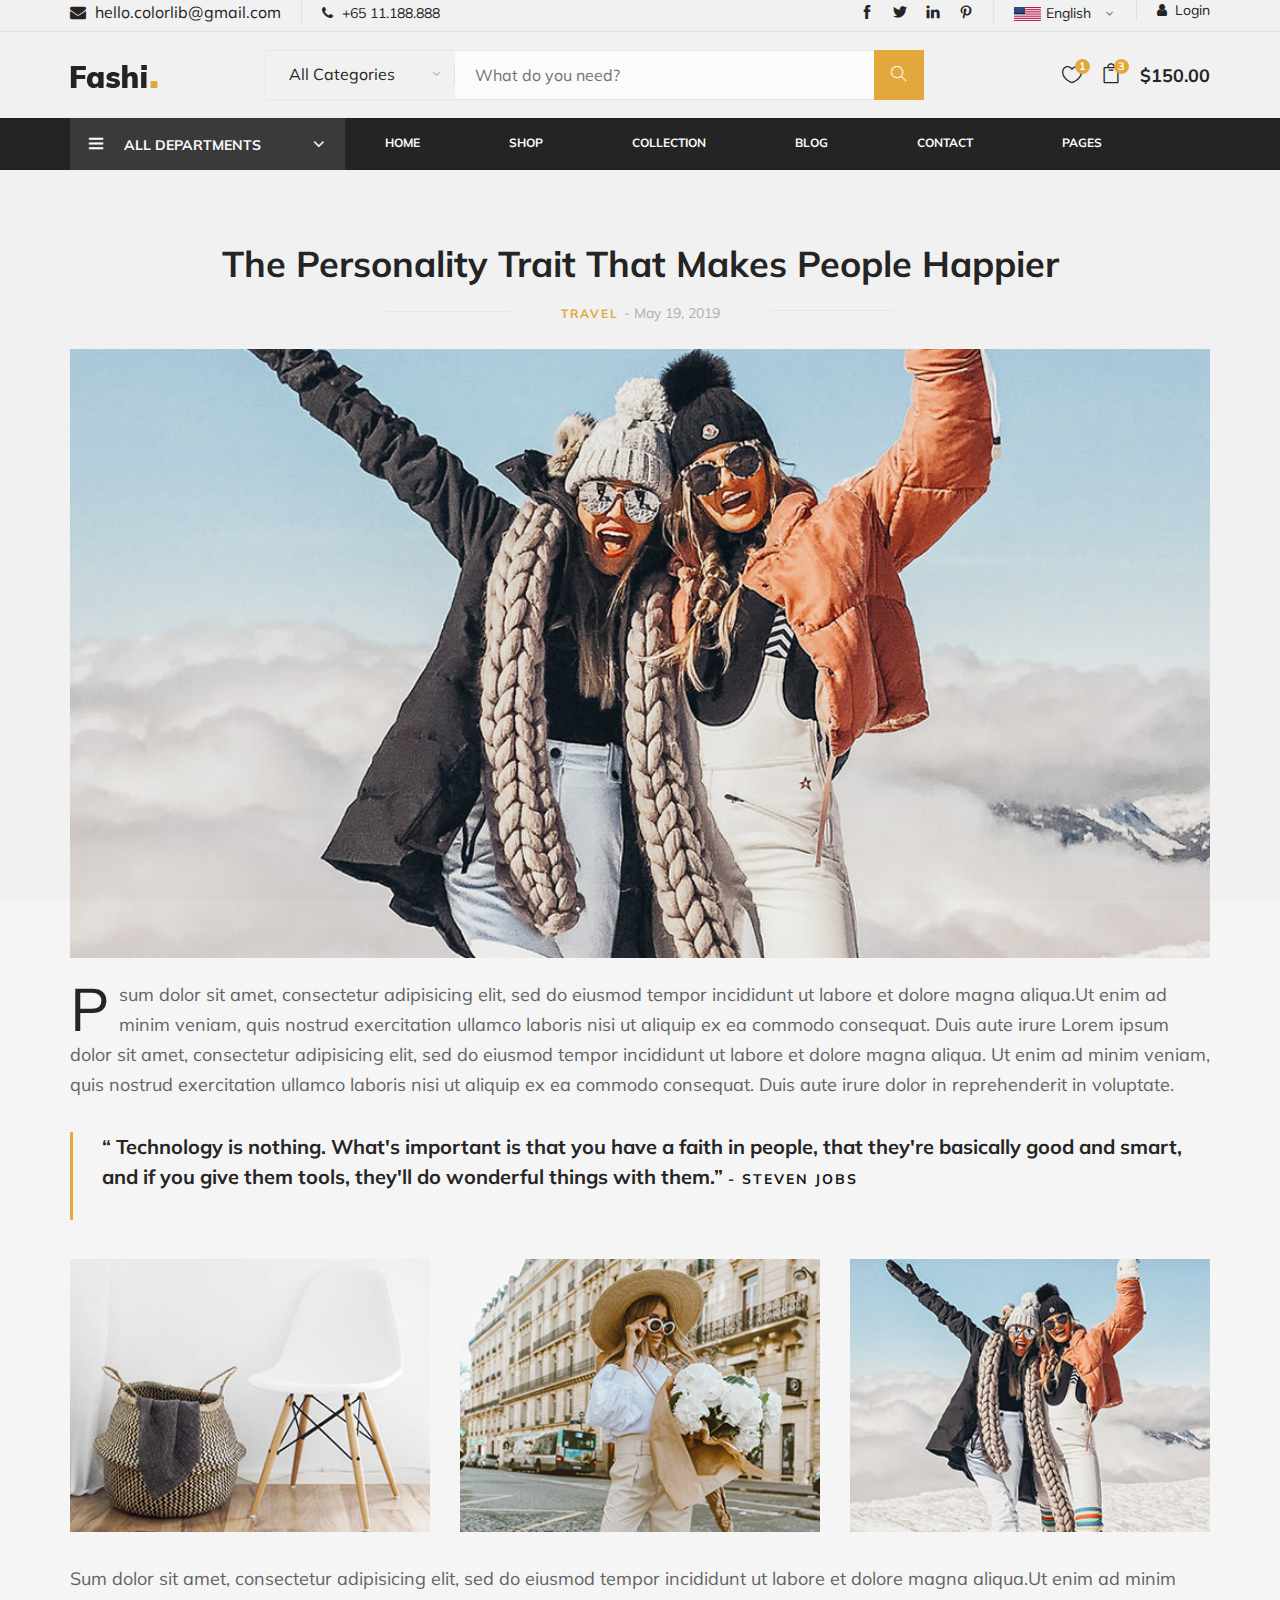
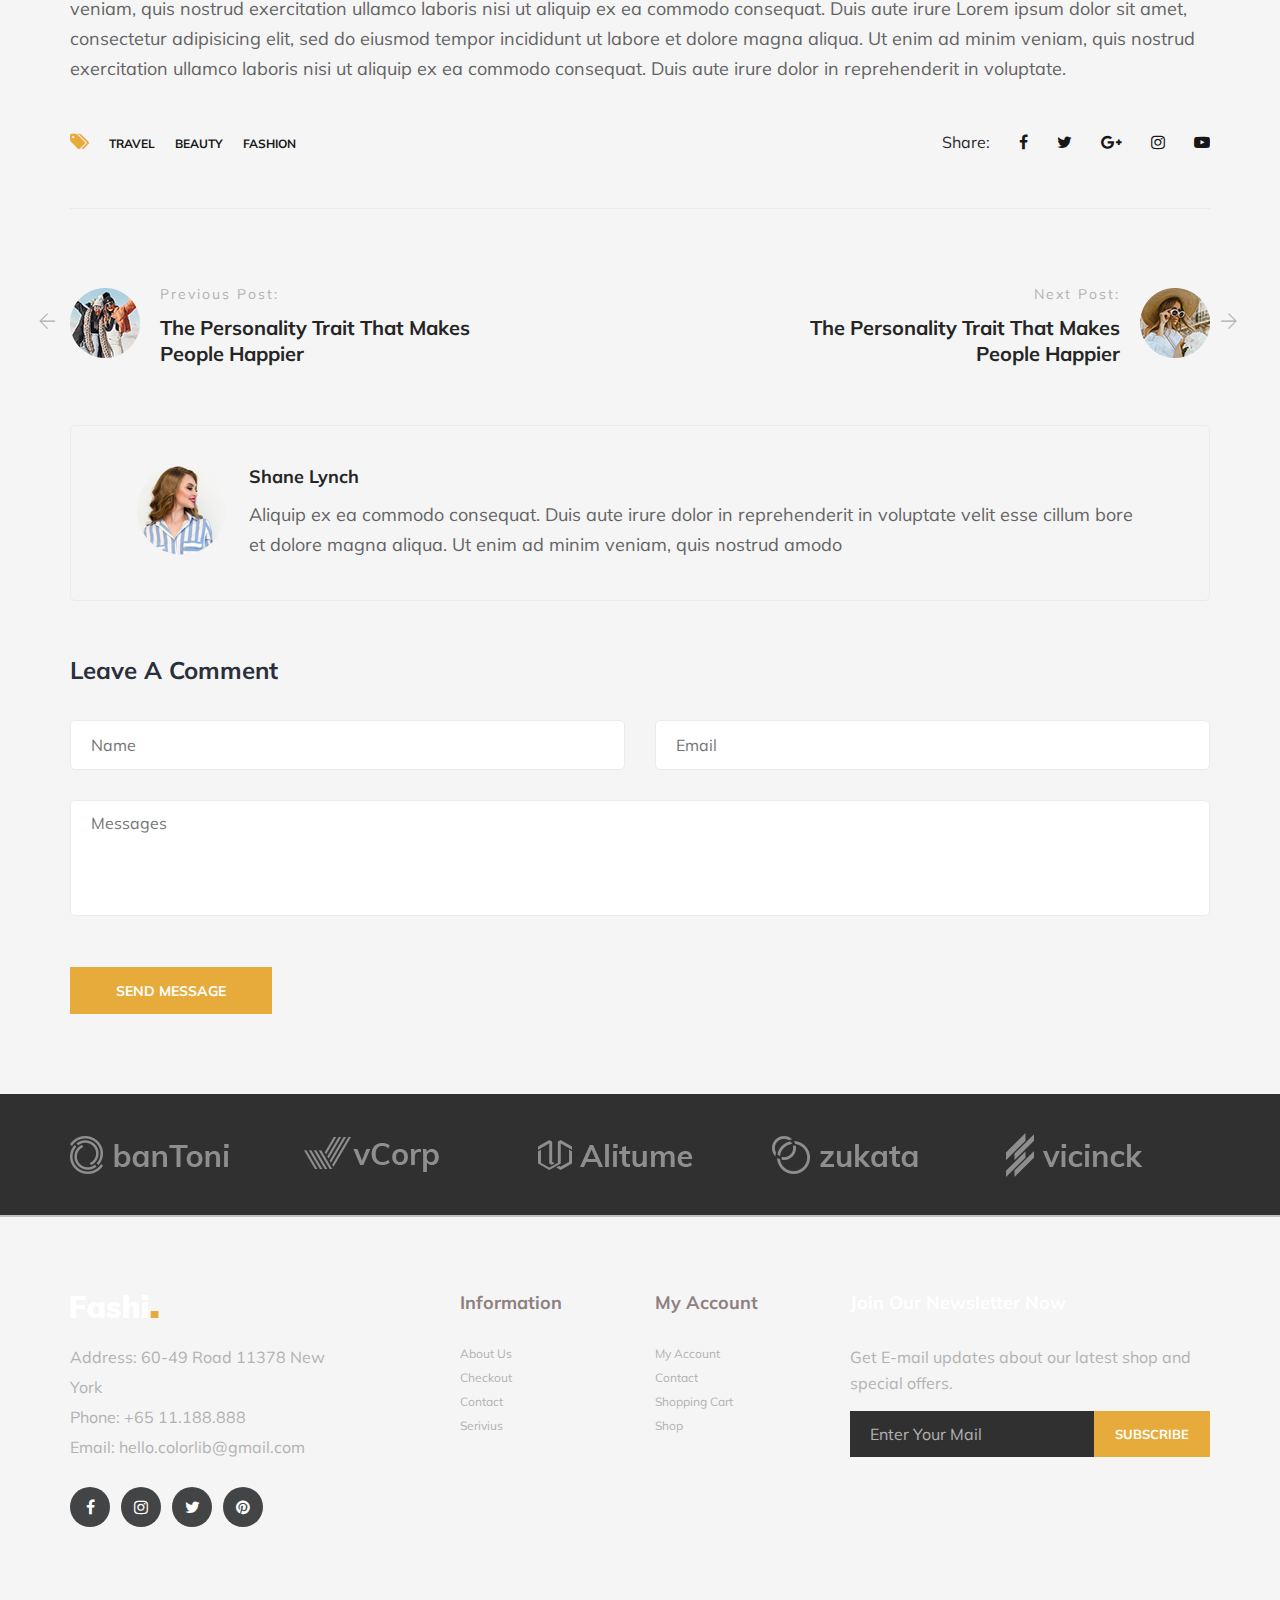
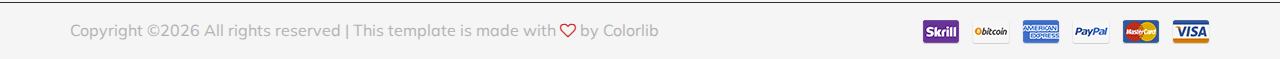
<file: blog-details.html>
<!DOCTYPE html>
<html lang="zxx">

<head>
    <meta charset="UTF-8">
    <meta name="description" content="Fashi Template">
    <meta name="keywords" content="Fashi, unica, creative, html">
    <meta name="viewport" content="width=device-width, initial-scale=1.0">
    <meta http-equiv="X-UA-Compatible" content="ie=edge">
    <title>Fashi | Template</title>

    <!-- Google Font -->
    <link href="https://fonts.googleapis.com/css?family=Muli:300,400,500,600,700,800,900&display=swap" rel="stylesheet">

    <!-- Css Styles -->
    <link rel="stylesheet" href="css/bootstrap.min.css" type="text/css">
    <link rel="stylesheet" href="css/font-awesome.min.css" type="text/css">
    <link rel="stylesheet" href="css/themify-icons.css" type="text/css">
    <link rel="stylesheet" href="css/elegant-icons.css" type="text/css">
    <link rel="stylesheet" href="css/owl.carousel.min.css" type="text/css">
    <link rel="stylesheet" href="css/nice-select.css" type="text/css">
    <link rel="stylesheet" href="css/jquery-ui.min.css" type="text/css">
    <link rel="stylesheet" href="css/slicknav.min.css" type="text/css">
    <link rel="stylesheet" href="css/style.css" type="text/css">
</head>

<body>
    <!-- Page Preloder -->
    <div id="preloder">
        <div class="loader"></div>
    </div>

    <!-- Header Section Begin -->
    <header class="header-section">
        <div class="header-top">
            <div class="container">
                <div class="ht-left">
                    <div class="mail-service">
                        <i class=" fa fa-envelope"></i>
                        hello.colorlib@gmail.com
                    </div>
                    <div class="phone-service">
                        <i class=" fa fa-phone"></i>
                        +65 11.188.888
                    </div>
                </div>
                <div class="ht-right">
                    <a href="#" class="login-panel"><i class="fa fa-user"></i>Login</a>
                    <div class="lan-selector">
                        <select class="language_drop" name="countries" id="countries" style="width:300px;">
                            <option value='yt' data-image="img/flag-1.jpg" data-imagecss="flag yt"
                                data-title="English">English</option>
                            <option value='yu' data-image="img/flag-2.jpg" data-imagecss="flag yu"
                                data-title="Bangladesh">German </option>
                        </select>
                    </div>
                    <div class="top-social">
                        <a href="#"><i class="ti-facebook"></i></a>
                        <a href="#"><i class="ti-twitter-alt"></i></a>
                        <a href="#"><i class="ti-linkedin"></i></a>
                        <a href="#"><i class="ti-pinterest"></i></a>
                    </div>
                </div>
            </div>
        </div>
        <div class="container">
            <div class="inner-header">
                <div class="row">
                    <div class="col-lg-2 col-md-2">
                        <div class="logo">
                            <a href="./index.html">
                                <img src="img/logo.png" alt="">
                            </a>
                        </div>
                    </div>
                    <div class="col-lg-7 col-md-7">
                        <div class="advanced-search">
                            <button type="button" class="category-btn">All Categories</button>
                            <form action="#" class="input-group">
                                <input type="text" placeholder="What do you need?">
                                <button type="button"><i class="ti-search"></i></button>
                            </form>
                        </div>
                    </div>
                    <div class="col-lg-3 text-right col-md-3">
                        <ul class="nav-right">
                            <li class="heart-icon"><a href="#">
                                    <i class="icon_heart_alt"></i>
                                    <span>1</span>
                                </a>
                            </li>
                            <li class="cart-icon"><a href="#">
                                    <i class="icon_bag_alt"></i>
                                    <span>3</span>
                                </a>
                                <div class="cart-hover">
                                    <div class="select-items">
                                        <table>
                                            <tbody>
                                                <tr>
                                                    <td class="si-pic"><img src="img/select-product-1.jpg" alt=""></td>
                                                    <td class="si-text">
                                                        <div class="product-selected">
                                                            <p>$60.00 x 1</p>
                                                            <h6>Kabino Bedside Table</h6>
                                                        </div>
                                                    </td>
                                                    <td class="si-close">
                                                        <i class="ti-close"></i>
                                                    </td>
                                                </tr>
                                                <tr>
                                                    <td class="si-pic"><img src="img/select-product-2.jpg" alt=""></td>
                                                    <td class="si-text">
                                                        <div class="product-selected">
                                                            <p>$60.00 x 1</p>
                                                            <h6>Kabino Bedside Table</h6>
                                                        </div>
                                                    </td>
                                                    <td class="si-close">
                                                        <i class="ti-close"></i>
                                                    </td>
                                                </tr>
                                            </tbody>
                                        </table>
                                    </div>
                                    <div class="select-total">
                                        <span>total:</span>
                                        <h5>$120.00</h5>
                                    </div>
                                    <div class="select-button">
                                        <a href="#" class="primary-btn view-card">VIEW CARD</a>
                                        <a href="#" class="primary-btn checkout-btn">CHECK OUT</a>
                                    </div>
                                </div>
                            </li>
                            <li class="cart-price">$150.00</li>
                        </ul>
                    </div>
                </div>
            </div>
        </div>
        <div class="nav-item">
            <div class="container">
                <div class="nav-depart">
                    <div class="depart-btn">
                        <i class="ti-menu"></i>
                        <span>All departments</span>
                        <ul class="depart-hover">
                            <li class="active"><a href="#">Women’s Clothing</a></li>
                            <li><a href="#">Men’s Clothing</a></li>
                            <li><a href="#">Underwear</a></li>
                            <li><a href="#">Kid's Clothing</a></li>
                            <li><a href="#">Brand Fashion</a></li>
                            <li><a href="#">Accessories/Shoes</a></li>
                            <li><a href="#">Luxury Brands</a></li>
                            <li><a href="#">Brand Outdoor Apparel</a></li>
                        </ul>
                    </div>
                </div>
                <nav class="nav-menu mobile-menu">
                    <ul>
                        <li><a href="./index.html">Home</a></li>
                        <li><a href="./shop.html">Shop</a></li>
                        <li><a href="#">Collection</a>
                            <ul class="dropdown">
                                <li><a href="#">Men's</a></li>
                                <li><a href="#">Women's</a></li>
                                <li><a href="#">Kid's</a></li>
                            </ul>
                        </li>
                        <li><a href="./blog.html">Blog</a></li>
                        <li><a href="./check-out.html">Contact</a></li>
                        <li><a href="#">Pages</a>
                            <ul class="dropdown">
                                <li><a href="./blog-details.html">Blog Details</a></li>
                                <li><a href="./shopping-cart.html">Shopping Cart</a></li>
                                <li><a href="./check-out.html">Checkout</a></li>
                                <li><a href="./faq.html">Faq</a></li>
                                <li><a href="./register.html">Register</a></li>
                                <li><a href="./login.html">Login</a></li>
                            </ul>
                        </li>
                    </ul>
                </nav>
                <div id="mobile-menu-wrap"></div>
            </div>
        </div>
    </header>
    <!-- Header End -->

    <!-- Blog Details Section Begin -->
    <section class="blog-details spad">
        <div class="container">
            <div class="row">
                <div class="col-lg-12">
                    <div class="blog-details-inner">
                        <div class="blog-detail-title">
                            <h2>The Personality Trait That Makes People Happier</h2>
                            <p>travel <span>- May 19, 2019</span></p>
                        </div>
                        <div class="blog-large-pic">
                            <img src="img/blog/blog-detail.jpg" alt="">
                        </div>
                        <div class="blog-detail-desc">
                            <p>psum dolor sit amet, consectetur adipisicing elit, sed do eiusmod tempor incididunt ut
                                labore et dolore magna aliqua.Ut enim ad minim veniam, quis nostrud exercitation ullamco
                                laboris nisi ut aliquip ex ea commodo consequat. Duis aute irure Lorem ipsum dolor sit
                                amet, consectetur adipisicing elit, sed do eiusmod tempor incididunt ut labore et dolore
                                magna aliqua. Ut enim ad minim veniam, quis nostrud exercitation ullamco laboris nisi ut
                                aliquip ex ea commodo consequat. Duis aute irure dolor in reprehenderit in voluptate.
                            </p>
                        </div>
                        <div class="blog-quote">
                            <p>“ Technology is nothing. What's important is that you have a faith in people, that
                                they're basically good and smart, and if you give them tools, they'll do wonderful
                                things with them.” <span>- Steven Jobs</span></p>
                        </div>
                        <div class="blog-more">
                            <div class="row">
                                <div class="col-sm-4">
                                    <img src="img/blog/blog-detail-1.jpg" alt="">
                                </div>
                                <div class="col-sm-4">
                                    <img src="img/blog/blog-detail-2.jpg" alt="">
                                </div>
                                <div class="col-sm-4">
                                    <img src="img/blog/blog-detail-3.jpg" alt="">
                                </div>
                            </div>
                        </div>
                        <p>Sum dolor sit amet, consectetur adipisicing elit, sed do eiusmod tempor incididunt ut labore
                            et dolore magna aliqua.Ut enim ad minim veniam, quis nostrud exercitation ullamco laboris
                            nisi ut aliquip ex ea commodo consequat. Duis aute irure Lorem ipsum dolor sit amet,
                            consectetur adipisicing elit, sed do eiusmod tempor incididunt ut labore et dolore magna
                            aliqua. Ut enim ad minim veniam, quis nostrud exercitation ullamco laboris nisi ut aliquip
                            ex ea commodo consequat. Duis aute irure dolor in reprehenderit in voluptate.</p>
                        <div class="tag-share">
                            <div class="details-tag">
                                <ul>
                                    <li><i class="fa fa-tags"></i></li>
                                    <li>Travel</li>
                                    <li>Beauty</li>
                                    <li>Fashion</li>
                                </ul>
                            </div>
                            <div class="blog-share">
                                <span>Share:</span>
                                <div class="social-links">
                                    <a href="#"><i class="fa fa-facebook"></i></a>
                                    <a href="#"><i class="fa fa-twitter"></i></a>
                                    <a href="#"><i class="fa fa-google-plus"></i></a>
                                    <a href="#"><i class="fa fa-instagram"></i></a>
                                    <a href="#"><i class="fa fa-youtube-play"></i></a>
                                </div>
                            </div>
                        </div>
                        <div class="blog-post">
                            <div class="row">
                                <div class="col-lg-5 col-md-6">
                                    <a href="#" class="prev-blog">
                                        <div class="pb-pic">
                                            <i class="ti-arrow-left"></i>
                                            <img src="img/blog/prev-blog.png" alt="">
                                        </div>
                                        <div class="pb-text">
                                            <span>Previous Post:</span>
                                            <h5>The Personality Trait That Makes People Happier</h5>
                                        </div>
                                    </a>
                                </div>
                                <div class="col-lg-5 offset-lg-2 col-md-6">
                                    <a href="#" class="next-blog">
                                        <div class="nb-pic">
                                            <img src="img/blog/next-blog.png" alt="">
                                            <i class="ti-arrow-right"></i>
                                        </div>
                                        <div class="nb-text">
                                            <span>Next Post:</span>
                                            <h5>The Personality Trait That Makes People Happier</h5>
                                        </div>
                                    </a>
                                </div>
                            </div>
                        </div>
                        <div class="posted-by">
                            <div class="pb-pic">
                                <img src="img/blog/post-by.png" alt="">
                            </div>
                            <div class="pb-text">
                                <a href="#">
                                    <h5>Shane Lynch</h5>
                                </a>
                                <p>Aliquip ex ea commodo consequat. Duis aute irure dolor in reprehenderit in voluptate
                                    velit esse cillum bore et dolore magna aliqua. Ut enim ad minim veniam, quis nostrud
                                    amodo</p>
                            </div>
                        </div>
                        <div class="leave-comment">
                            <h4>Leave A Comment</h4>
                            <form action="#" class="comment-form">
                                <div class="row">
                                    <div class="col-lg-6">
                                        <input type="text" placeholder="Name">
                                    </div>
                                    <div class="col-lg-6">
                                        <input type="text" placeholder="Email">
                                    </div>
                                    <div class="col-lg-12">
                                        <textarea placeholder="Messages"></textarea>
                                        <button type="submit" class="site-btn">Send message</button>
                                    </div>
                                </div>
                            </form>
                        </div>
                    </div>
                </div>
            </div>
        </div>
    </section>
    <!-- Blog Details Section End -->

    <!-- Partner Logo Section Begin -->
    <div class="partner-logo">
        <div class="container">
            <div class="logo-carousel owl-carousel">
                <div class="logo-item">
                    <div class="tablecell-inner">
                        <img src="img/logo-carousel/logo-1.png" alt="">
                    </div>
                </div>
                <div class="logo-item">
                    <div class="tablecell-inner">
                        <img src="img/logo-carousel/logo-2.png" alt="">
                    </div>
                </div>
                <div class="logo-item">
                    <div class="tablecell-inner">
                        <img src="img/logo-carousel/logo-3.png" alt="">
                    </div>
                </div>
                <div class="logo-item">
                    <div class="tablecell-inner">
                        <img src="img/logo-carousel/logo-4.png" alt="">
                    </div>
                </div>
                <div class="logo-item">
                    <div class="tablecell-inner">
                        <img src="img/logo-carousel/logo-5.png" alt="">
                    </div>
                </div>
            </div>
        </div>
    </div>
    <!-- Partner Logo Section End -->

    <!-- Footer Section Begin -->
    <footer class="footer-section">
        <div class="container">
            <div class="row">
                <div class="col-lg-3">
                    <div class="footer-left">
                        <div class="footer-logo">
                            <a href="#"><img src="img/footer-logo.png" alt=""></a>
                        </div>
                        <ul>
                            <li>Address: 60-49 Road 11378 New York</li>
                            <li>Phone: +65 11.188.888</li>
                            <li>Email: hello.colorlib@gmail.com</li>
                        </ul>
                        <div class="footer-social">
                            <a href="#"><i class="fa fa-facebook"></i></a>
                            <a href="#"><i class="fa fa-instagram"></i></a>
                            <a href="#"><i class="fa fa-twitter"></i></a>
                            <a href="#"><i class="fa fa-pinterest"></i></a>
                        </div>
                    </div>
                </div>
                <div class="col-lg-2 offset-lg-1">
                    <div class="footer-widget">
                        <h5>Information</h5>
                        <ul>
                            <li><a href="#">About Us</a></li>
                            <li><a href="#">Checkout</a></li>
                            <li><a href="#">Contact</a></li>
                            <li><a href="#">Serivius</a></li>
                        </ul>
                    </div>
                </div>
                <div class="col-lg-2">
                    <div class="footer-widget">
                        <h5>My Account</h5>
                        <ul>
                            <li><a href="#">My Account</a></li>
                            <li><a href="#">Contact</a></li>
                            <li><a href="#">Shopping Cart</a></li>
                            <li><a href="#">Shop</a></li>
                        </ul>
                    </div>
                </div>
                <div class="col-lg-4">
                    <div class="newslatter-item">
                        <h5>Join Our Newsletter Now</h5>
                        <p>Get E-mail updates about our latest shop and special offers.</p>
                        <form action="#" class="subscribe-form">
                            <input type="text" placeholder="Enter Your Mail">
                            <button type="button">Subscribe</button>
                        </form>
                    </div>
                </div>
            </div>
        </div>
        <div class="copyright-reserved">
            <div class="container">
                <div class="row">
                    <div class="col-lg-12">
                        <div class="copyright-text">
                            <!-- Link back to Colorlib can't be removed. Template is licensed under CC BY 3.0. -->
Copyright &copy;<script>document.write(new Date().getFullYear());</script> All rights reserved | This template is made with <i class="fa fa-heart-o" aria-hidden="true"></i> by <a href="https://colorlib.com" target="_blank">Colorlib</a>
<!-- Link back to Colorlib can't be removed. Template is licensed under CC BY 3.0. -->
                        </div>
                        <div class="payment-pic">
                            <img src="img/payment-method.png" alt="">
                        </div>
                    </div>
                </div>
            </div>
        </div>
    </footer>
    <!-- Footer Section End -->

    <!-- Js Plugins -->
    <script src="js/jquery-3.3.1.min.js"></script>
    <script src="js/bootstrap.min.js"></script>
    <script src="js/jquery-ui.min.js"></script>
    <script src="js/jquery.countdown.min.js"></script>
    <script src="js/jquery.nice-select.min.js"></script>
    <script src="js/jquery.zoom.min.js"></script>
    <script src="js/jquery.dd.min.js"></script>
    <script src="js/jquery.slicknav.js"></script>
    <script src="js/owl.carousel.min.js"></script>
    <script src="js/main.js"></script>
</body>

</html>
</file>
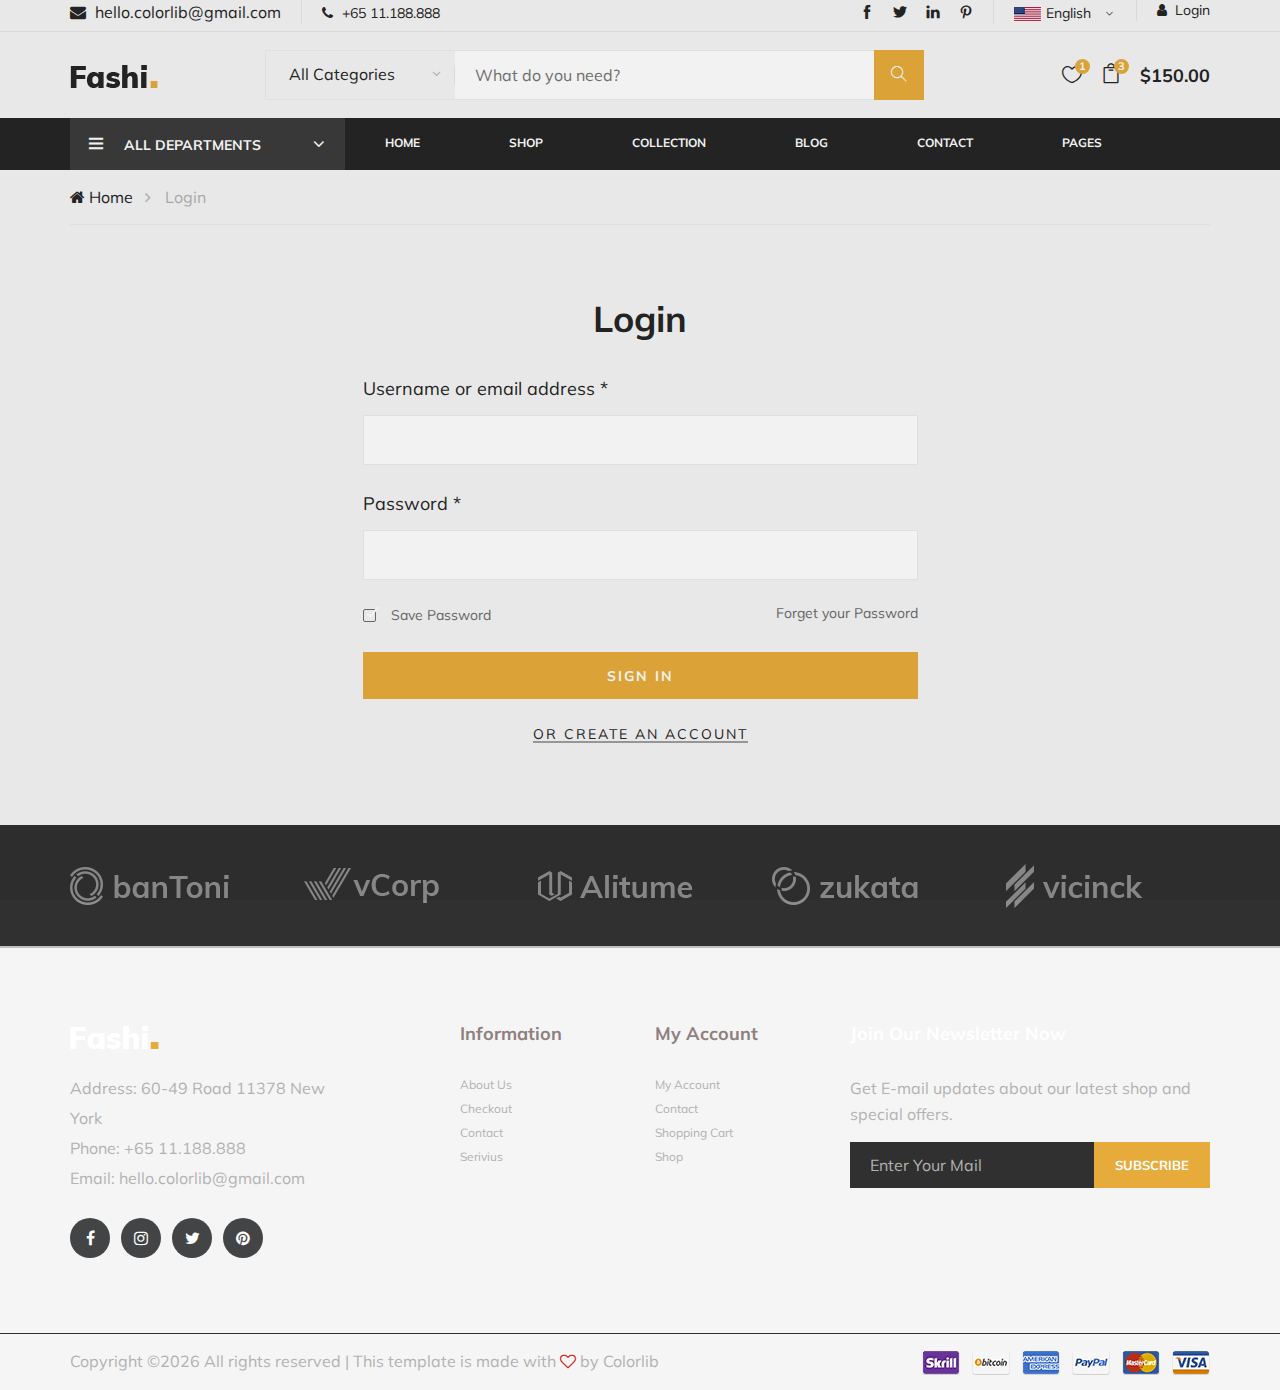
<file: login.html>
<!DOCTYPE html>
<html lang="zxx">

<head>
    <meta charset="UTF-8">
    <meta name="description" content="Fashi Template">
    <meta name="keywords" content="Fashi, unica, creative, html">
    <meta name="viewport" content="width=device-width, initial-scale=1.0">
    <meta http-equiv="X-UA-Compatible" content="ie=edge">
    <title>Fashi | Template</title>

    <!-- Google Font -->
    <link href="https://fonts.googleapis.com/css?family=Muli:300,400,500,600,700,800,900&display=swap" rel="stylesheet">

    <!-- Css Styles -->
    <link rel="stylesheet" href="css/bootstrap.min.css" type="text/css">
    <link rel="stylesheet" href="css/font-awesome.min.css" type="text/css">
    <link rel="stylesheet" href="css/themify-icons.css" type="text/css">
    <link rel="stylesheet" href="css/elegant-icons.css" type="text/css">
    <link rel="stylesheet" href="css/owl.carousel.min.css" type="text/css">
    <link rel="stylesheet" href="css/nice-select.css" type="text/css">
    <link rel="stylesheet" href="css/jquery-ui.min.css" type="text/css">
    <link rel="stylesheet" href="css/slicknav.min.css" type="text/css">
    <link rel="stylesheet" href="css/style.css" type="text/css">
</head>

<body>
    <!-- Page Preloder -->
    <div id="preloder">
        <div class="loader"></div>
    </div>

    <!-- Header Section Begin -->
    <header class="header-section">
        <div class="header-top">
            <div class="container">
                <div class="ht-left">
                    <div class="mail-service">
                        <i class=" fa fa-envelope"></i>
                        hello.colorlib@gmail.com
                    </div>
                    <div class="phone-service">
                        <i class=" fa fa-phone"></i>
                        +65 11.188.888
                    </div>
                </div>
                <div class="ht-right">
                    <a href="#" class="login-panel"><i class="fa fa-user"></i>Login</a>
                    <div class="lan-selector">
                        <select class="language_drop" name="countries" id="countries" style="width:300px;">
                            <option value='yt' data-image="img/flag-1.jpg" data-imagecss="flag yt"
                                data-title="English">English</option>
                            <option value='yu' data-image="img/flag-2.jpg" data-imagecss="flag yu"
                                data-title="Bangladesh">German </option>
                        </select>
                    </div>
                    <div class="top-social">
                        <a href="#"><i class="ti-facebook"></i></a>
                        <a href="#"><i class="ti-twitter-alt"></i></a>
                        <a href="#"><i class="ti-linkedin"></i></a>
                        <a href="#"><i class="ti-pinterest"></i></a>
                    </div>
                </div>
            </div>
        </div>
        <div class="container">
            <div class="inner-header">
                <div class="row">
                    <div class="col-lg-2 col-md-2">
                        <div class="logo">
                            <a href="./index.html">
                                <img src="img/logo.png" alt="">
                            </a>
                        </div>
                    </div>
                    <div class="col-lg-7 col-lg-7">
                        <div class="advanced-search">
                            <button type="button" class="category-btn">All Categories</button>
                            <form action="#" class="input-group">
                                <input type="text" placeholder="What do you need?">
                                <button type="button"><i class="ti-search"></i></button>
                            </form>
                        </div>
                    </div>
                    <div class="col-lg-3 text-right col-lg-3">
                        <ul class="nav-right">
                            <li class="heart-icon"><a href="#">
                                    <i class="icon_heart_alt"></i>
                                    <span>1</span>
                                </a>
                            </li>
                            <li class="cart-icon"><a href="#">
                                    <i class="icon_bag_alt"></i>
                                    <span>3</span>
                                </a>
                                <div class="cart-hover">
                                    <div class="select-items">
                                        <table>
                                            <tbody>
                                                <tr>
                                                    <td class="si-pic"><img src="img/select-product-1.jpg" alt=""></td>
                                                    <td class="si-text">
                                                        <div class="product-selected">
                                                            <p>$60.00 x 1</p>
                                                            <h6>Kabino Bedside Table</h6>
                                                        </div>
                                                    </td>
                                                    <td class="si-close">
                                                        <i class="ti-close"></i>
                                                    </td>
                                                </tr>
                                                <tr>
                                                    <td class="si-pic"><img src="img/select-product-2.jpg" alt=""></td>
                                                    <td class="si-text">
                                                        <div class="product-selected">
                                                            <p>$60.00 x 1</p>
                                                            <h6>Kabino Bedside Table</h6>
                                                        </div>
                                                    </td>
                                                    <td class="si-close">
                                                        <i class="ti-close"></i>
                                                    </td>
                                                </tr>
                                            </tbody>
                                        </table>
                                    </div>
                                    <div class="select-total">
                                        <span>total:</span>
                                        <h5>$120.00</h5>
                                    </div>
                                    <div class="select-button">
                                        <a href="#" class="primary-btn view-card">VIEW CARD</a>
                                        <a href="#" class="primary-btn checkout-btn">CHECK OUT</a>
                                    </div>
                                </div>
                            </li>
                            <li class="cart-price">$150.00</li>
                        </ul>
                    </div>
                </div>
            </div>
        </div>
        <div class="nav-item">
            <div class="container">
                <div class="nav-depart">
                    <div class="depart-btn">
                        <i class="ti-menu"></i>
                        <span>All departments</span>
                        <ul class="depart-hover">
                            <li class="active"><a href="#">Women’s Clothing</a></li>
                            <li><a href="#">Men’s Clothing</a></li>
                            <li><a href="#">Underwear</a></li>
                            <li><a href="#">Kid's Clothing</a></li>
                            <li><a href="#">Brand Fashion</a></li>
                            <li><a href="#">Accessories/Shoes</a></li>
                            <li><a href="#">Luxury Brands</a></li>
                            <li><a href="#">Brand Outdoor Apparel</a></li>
                        </ul>
                    </div>
                </div>
                <nav class="nav-menu mobile-menu">
                    <ul>
                        <li><a href="./index.html">Home</a></li>
                        <li><a href="./shop.html">Shop</a></li>
                        <li><a href="#">Collection</a>
                            <ul class="dropdown">
                                <li><a href="#">Men's</a></li>
                                <li><a href="#">Women's</a></li>
                                <li><a href="#">Kid's</a></li>
                            </ul>
                        </li>
                        <li><a href="./blog.html">Blog</a></li>
                        <li><a href="./contact.html">Contact</a></li>
                        <li><a href="#">Pages</a>
                            <ul class="dropdown">
                                <li><a href="./blog-details.html">Blog Details</a></li>
                                <li><a href="./shopping-cart.html">Shopping Cart</a></li>
                                <li><a href="./check-out.html">Checkout</a></li>
                                <li><a href="./faq.html">Faq</a></li>
                                <li><a href="./register.html">Register</a></li>
                                <li><a href="./login.html">Login</a></li>
                            </ul>
                        </li>
                    </ul>
                </nav>
                <div id="mobile-menu-wrap"></div>
            </div>
        </div>
    </header>
    <!-- Header End -->

    <!-- Breadcrumb Section Begin -->
    <div class="breacrumb-section">
        <div class="container">
            <div class="row">
                <div class="col-lg-12">
                    <div class="breadcrumb-text">
                        <a href="#"><i class="fa fa-home"></i> Home</a>
                        <span>Login</span>
                    </div>
                </div>
            </div>
        </div>
    </div>
    <!-- Breadcrumb Form Section Begin -->

    <!-- Register Section Begin -->
    <div class="register-login-section spad">
        <div class="container">
            <div class="row">
                <div class="col-lg-6 offset-lg-3">
                    <div class="login-form">
                        <h2>Login</h2>
                        <form action="#">
                            <div class="group-input">
                                <label for="username">Username or email address *</label>
                                <input type="text" id="username">
                            </div>
                            <div class="group-input">
                                <label for="pass">Password *</label>
                                <input type="text" id="pass">
                            </div>
                            <div class="group-input gi-check">
                                <div class="gi-more">
                                    <label for="save-pass">
                                        Save Password
                                        <input type="checkbox" id="save-pass">
                                        <span class="checkmark"></span>
                                    </label>
                                    <a href="#" class="forget-pass">Forget your Password</a>
                                </div>
                            </div>
                            <button type="submit" class="site-btn login-btn">Sign In</button>
                        </form>
                        <div class="switch-login">
                            <a href="./register.html" class="or-login">Or Create An Account</a>
                        </div>
                    </div>
                </div>
            </div>
        </div>
    </div>
    <!-- Register Form Section End -->

    <!-- Partner Logo Section Begin -->
    <div class="partner-logo">
        <div class="container">
            <div class="logo-carousel owl-carousel">
                <div class="logo-item">
                    <div class="tablecell-inner">
                        <img src="img/logo-carousel/logo-1.png" alt="">
                    </div>
                </div>
                <div class="logo-item">
                    <div class="tablecell-inner">
                        <img src="img/logo-carousel/logo-2.png" alt="">
                    </div>
                </div>
                <div class="logo-item">
                    <div class="tablecell-inner">
                        <img src="img/logo-carousel/logo-3.png" alt="">
                    </div>
                </div>
                <div class="logo-item">
                    <div class="tablecell-inner">
                        <img src="img/logo-carousel/logo-4.png" alt="">
                    </div>
                </div>
                <div class="logo-item">
                    <div class="tablecell-inner">
                        <img src="img/logo-carousel/logo-5.png" alt="">
                    </div>
                </div>
            </div>
        </div>
    </div>
    <!-- Partner Logo Section End -->

    <!-- Footer Section Begin -->
    <footer class="footer-section">
        <div class="container">
            <div class="row">
                <div class="col-lg-3">
                    <div class="footer-left">
                        <div class="footer-logo">
                            <a href="#"><img src="img/footer-logo.png" alt=""></a>
                        </div>
                        <ul>
                            <li>Address: 60-49 Road 11378 New York</li>
                            <li>Phone: +65 11.188.888</li>
                            <li>Email: hello.colorlib@gmail.com</li>
                        </ul>
                        <div class="footer-social">
                            <a href="#"><i class="fa fa-facebook"></i></a>
                            <a href="#"><i class="fa fa-instagram"></i></a>
                            <a href="#"><i class="fa fa-twitter"></i></a>
                            <a href="#"><i class="fa fa-pinterest"></i></a>
                        </div>
                    </div>
                </div>
                <div class="col-lg-2 offset-lg-1">
                    <div class="footer-widget">
                        <h5>Information</h5>
                        <ul>
                            <li><a href="#">About Us</a></li>
                            <li><a href="#">Checkout</a></li>
                            <li><a href="#">Contact</a></li>
                            <li><a href="#">Serivius</a></li>
                        </ul>
                    </div>
                </div>
                <div class="col-lg-2">
                    <div class="footer-widget">
                        <h5>My Account</h5>
                        <ul>
                            <li><a href="#">My Account</a></li>
                            <li><a href="#">Contact</a></li>
                            <li><a href="#">Shopping Cart</a></li>
                            <li><a href="#">Shop</a></li>
                        </ul>
                    </div>
                </div>
                <div class="col-lg-4">
                    <div class="newslatter-item">
                        <h5>Join Our Newsletter Now</h5>
                        <p>Get E-mail updates about our latest shop and special offers.</p>
                        <form action="#" class="subscribe-form">
                            <input type="text" placeholder="Enter Your Mail">
                            <button type="button">Subscribe</button>
                        </form>
                    </div>
                </div>
            </div>
        </div>
        <div class="copyright-reserved">
            <div class="container">
                <div class="row">
                    <div class="col-lg-12">
                        <div class="copyright-text">
                            <!-- Link back to Colorlib can't be removed. Template is licensed under CC BY 3.0. -->
Copyright &copy;<script>document.write(new Date().getFullYear());</script> All rights reserved | This template is made with <i class="fa fa-heart-o" aria-hidden="true"></i> by <a href="https://colorlib.com" target="_blank">Colorlib</a>
<!-- Link back to Colorlib can't be removed. Template is licensed under CC BY 3.0. -->
                        </div>
                        <div class="payment-pic">
                            <img src="img/payment-method.png" alt="">
                        </div>
                    </div>
                </div>
            </div>
        </div>
    </footer>
    <!-- Footer Section End -->

    <!-- Js Plugins -->
    <script src="js/jquery-3.3.1.min.js"></script>
    <script src="js/bootstrap.min.js"></script>
    <script src="js/jquery-ui.min.js"></script>
    <script src="js/jquery.countdown.min.js"></script>
    <script src="js/jquery.nice-select.min.js"></script>
    <script src="js/jquery.zoom.min.js"></script>
    <script src="js/jquery.dd.min.js"></script>
    <script src="js/jquery.slicknav.js"></script>
    <script src="js/owl.carousel.min.js"></script>
    <script src="js/main.js"></script>
</body>

</html>
</file>
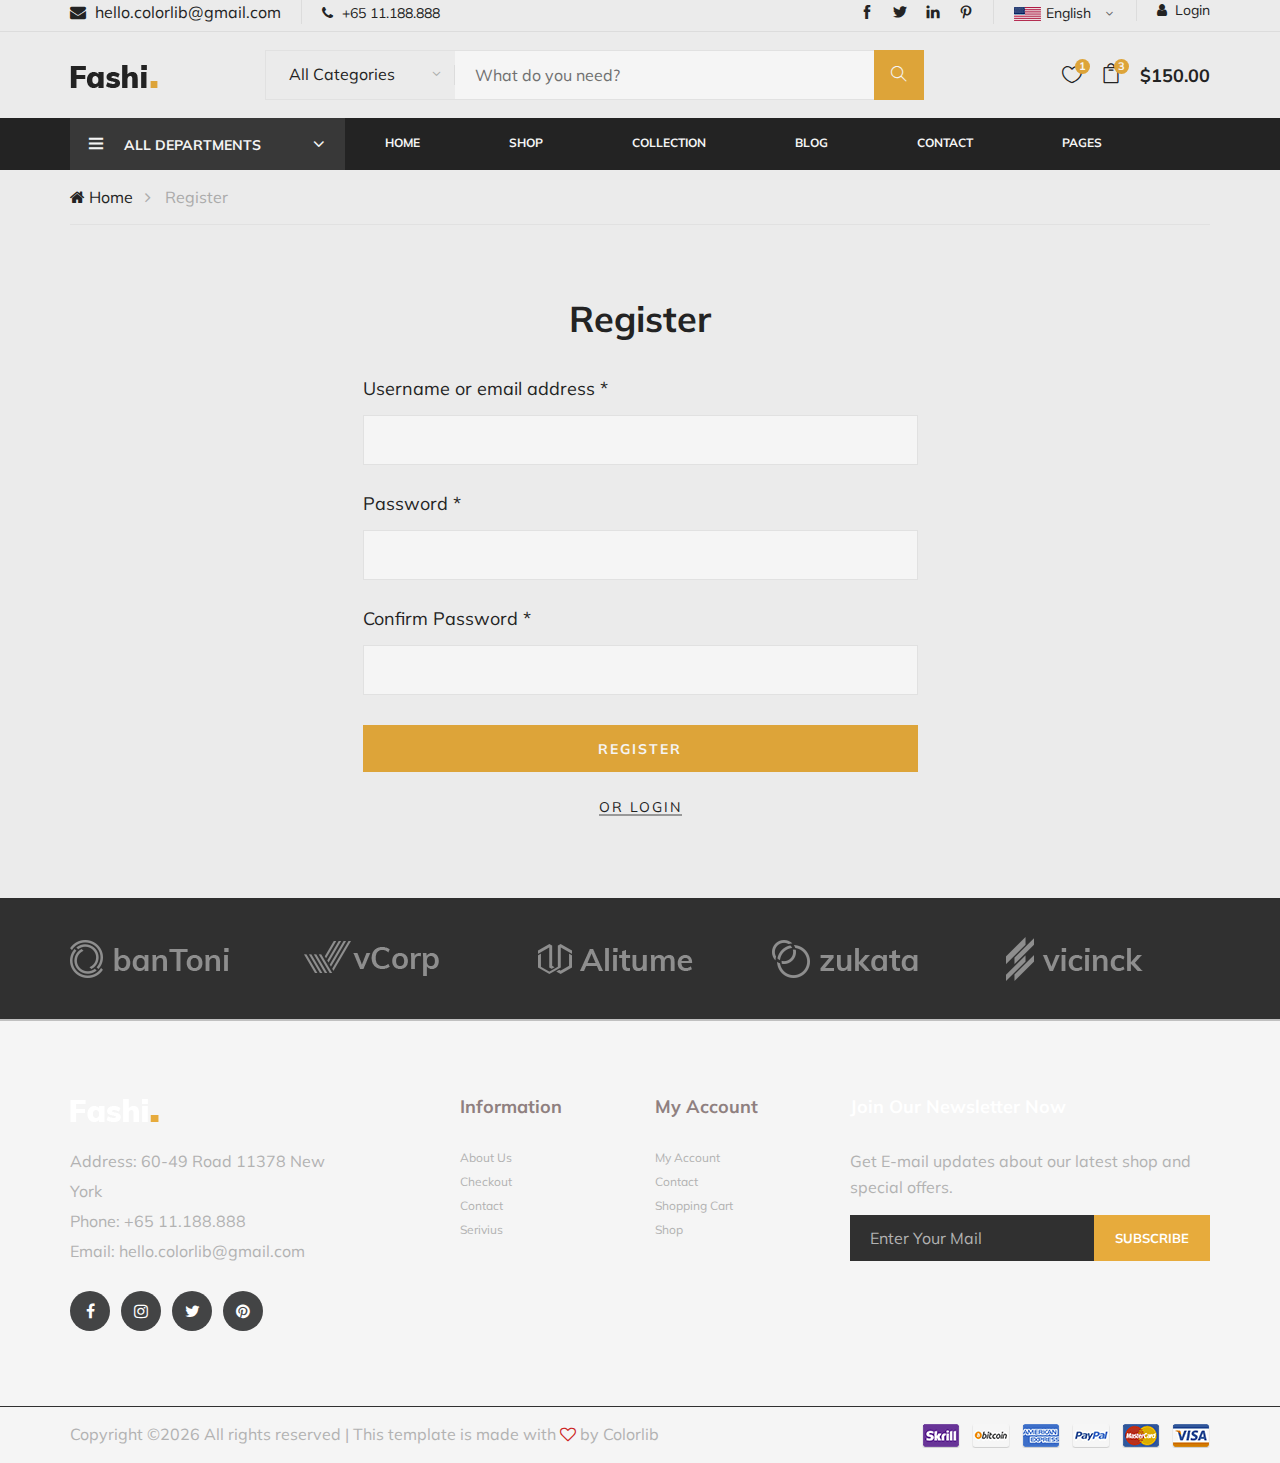
<file: register.html>
<!DOCTYPE html>
<html lang="zxx">

<head>
    <meta charset="UTF-8">
    <meta name="description" content="Fashi Template">
    <meta name="keywords" content="Fashi, unica, creative, html">
    <meta name="viewport" content="width=device-width, initial-scale=1.0">
    <meta http-equiv="X-UA-Compatible" content="ie=edge">
    <title>Fashi | Template</title>

    <!-- Google Font -->
    <link href="https://fonts.googleapis.com/css?family=Muli:300,400,500,600,700,800,900&display=swap" rel="stylesheet">

    <!-- Css Styles -->
    <link rel="stylesheet" href="css/bootstrap.min.css" type="text/css">
    <link rel="stylesheet" href="css/font-awesome.min.css" type="text/css">
    <link rel="stylesheet" href="css/themify-icons.css" type="text/css">
    <link rel="stylesheet" href="css/elegant-icons.css" type="text/css">
    <link rel="stylesheet" href="css/owl.carousel.min.css" type="text/css">
    <link rel="stylesheet" href="css/nice-select.css" type="text/css">
    <link rel="stylesheet" href="css/jquery-ui.min.css" type="text/css">
    <link rel="stylesheet" href="css/slicknav.min.css" type="text/css">
    <link rel="stylesheet" href="css/style.css" type="text/css">
</head>

<body>
    <!-- Page Preloder -->
    <div id="preloder">
        <div class="loader"></div>
    </div>

    <!-- Header Section Begin -->
    <header class="header-section">
        <div class="header-top">
            <div class="container">
                <div class="ht-left">
                    <div class="mail-service">
                        <i class=" fa fa-envelope"></i>
                        hello.colorlib@gmail.com
                    </div>
                    <div class="phone-service">
                        <i class=" fa fa-phone"></i>
                        +65 11.188.888
                    </div>
                </div>
                <div class="ht-right">
                    <a href="#" class="login-panel"><i class="fa fa-user"></i>Login</a>
                    <div class="lan-selector">
                        <select class="language_drop" name="countries" id="countries" style="width:300px;">
                            <option value='yt' data-image="img/flag-1.jpg" data-imagecss="flag yt"
                                data-title="English">English</option>
                            <option value='yu' data-image="img/flag-2.jpg" data-imagecss="flag yu"
                                data-title="Bangladesh">German </option>
                        </select>
                    </div>
                    <div class="top-social">
                        <a href="#"><i class="ti-facebook"></i></a>
                        <a href="#"><i class="ti-twitter-alt"></i></a>
                        <a href="#"><i class="ti-linkedin"></i></a>
                        <a href="#"><i class="ti-pinterest"></i></a>
                    </div>
                </div>
            </div>
        </div>
        <div class="container">
            <div class="inner-header">
                <div class="row">
                    <div class="col-lg-2 col-md-2">
                        <div class="logo">
                            <a href="./index.html">
                                <img src="img/logo.png" alt="">
                            </a>
                        </div>    
                    </div>
                    <div class="col-lg-7 col-md-7">
                        <div class="advanced-search">
                            <button type="button" class="category-btn">All Categories</button>
                            <form action="#" class="input-group">
                                <input type="text" placeholder="What do you need?">
                                <button type="button"><i class="ti-search"></i></button>
                            </form>
                        </div>
                    </div>
                    <div class="col-lg-3 text-right col-md-3">
                        <ul class="nav-right">
                            <li class="heart-icon"><a href="#">
                                <i class="icon_heart_alt"></i>
                                <span>1</span>
                            </a>
                            </li>
                            <li class="cart-icon"><a href="#">
                                <i class="icon_bag_alt"></i>
                                <span>3</span>
                            </a>
                            <div class="cart-hover">
                                <div class="select-items">
                                    <table>
                                        <tbody>
                                            <tr>
                                                <td class="si-pic"><img src="img/select-product-1.jpg" alt=""></td>
                                                <td class="si-text">
                                                    <div class="product-selected">
                                                        <p>$60.00 x 1</p>
                                                        <h6>Kabino Bedside Table</h6>
                                                    </div>
                                                </td>
                                                <td class="si-close">
                                                    <i class="ti-close"></i>
                                                </td>
                                            </tr>
                                            <tr>
                                                <td class="si-pic"><img src="img/select-product-2.jpg" alt=""></td>
                                                <td class="si-text">
                                                    <div class="product-selected">
                                                        <p>$60.00 x 1</p>
                                                        <h6>Kabino Bedside Table</h6>
                                                    </div>
                                                </td>
                                                <td class="si-close">
                                                    <i class="ti-close"></i>
                                                </td>
                                            </tr>
                                        </tbody>
                                    </table>
                                </div>
                                <div class="select-total">
                                    <span>total:</span>
                                    <h5>$120.00</h5>
                                </div>
                                <div class="select-button">
                                    <a href="#" class="primary-btn view-card">VIEW CARD</a>
                                    <a href="#" class="primary-btn checkout-btn">CHECK OUT</a>
                                </div>
                            </div>
                        </li>
                            <li class="cart-price">$150.00</li>
                        </ul>
                    </div>
                </div>
            </div>
        </div>
        <div class="nav-item">
            <div class="container">
                <div class="nav-depart">
                    <div class="depart-btn">
                        <i class="ti-menu"></i>
                        <span>All departments</span>
                        <ul class="depart-hover">
                            <li class="active"><a href="#">Women’s Clothing</a></li>
                            <li><a href="#">Men’s Clothing</a></li>
                            <li><a href="#">Underwear</a></li>
                            <li><a href="#">Kid's Clothing</a></li>
                            <li><a href="#">Brand Fashion</a></li>
                            <li><a href="#">Accessories/Shoes</a></li>
                            <li><a href="#">Luxury Brands</a></li>
                            <li><a href="#">Brand Outdoor Apparel</a></li>
                        </ul>
                    </div>
                </div>
                <nav class="nav-menu mobile-menu">
                    <ul>
                        <li><a href="./index.html">Home</a></li>
                        <li><a href="./shop.html">Shop</a></li>
                        <li><a href="#">Collection</a>
                            <ul class="dropdown">
                                <li><a href="#">Men's</a></li>
                                <li><a href="#">Women's</a></li>
                                <li><a href="#">Kid's</a></li>
                            </ul>
                        </li>
                        <li><a href="./blog.html">Blog</a></li>
                        <li><a href="./contact.html">Contact</a></li>
                        <li><a href="#">Pages</a>
                            <ul class="dropdown">
                                <li><a href="./blog-details.html">Blog Details</a></li>
                                <li><a href="./shopping-cart.html">Shopping Cart</a></li>
                                <li><a href="./check-out.html">Checkout</a></li>
                                <li><a href="./faq.html">Faq</a></li>
                                <li><a href="./register.html">Register</a></li>
                                <li><a href="./login.html">Login</a></li>
                            </ul>
                        </li>
                    </ul>
                </nav>
                <div id="mobile-menu-wrap"></div>
            </div>
        </div>
    </header>
    <!-- Header End -->

    <!-- Breadcrumb Section Begin -->
    <div class="breacrumb-section">
        <div class="container">
            <div class="row">
                <div class="col-lg-12">
                    <div class="breadcrumb-text">
                        <a href="#"><i class="fa fa-home"></i> Home</a>
                        <span>Register</span>
                    </div>
                </div>
            </div>
        </div>
    </div>
    <!-- Breadcrumb Form Section Begin -->

    <!-- Register Section Begin -->
    <div class="register-login-section spad">
        <div class="container">
            <div class="row">
                <div class="col-lg-6 offset-lg-3">
                    <div class="register-form">
                        <h2>Register</h2>
                        <form action="#">
                            <div class="group-input">
                                <label for="username">Username or email address *</label>
                                <input type="text" id="username">
                            </div>
                            <div class="group-input">
                                <label for="pass">Password *</label>
                                <input type="text" id="pass">
                            </div>
                            <div class="group-input">
                                <label for="con-pass">Confirm Password *</label>
                                <input type="text" id="con-pass">
                            </div>
                            <button type="submit" class="site-btn register-btn">REGISTER</button>
                        </form>
                        <div class="switch-login">
                            <a href="./login.html" class="or-login">Or Login</a>
                        </div>
                    </div>
                </div>
            </div>
        </div>
    </div>
    <!-- Register Form Section End -->
    
    <!-- Partner Logo Section Begin -->
    <div class="partner-logo">
        <div class="container">
            <div class="logo-carousel owl-carousel">
                <div class="logo-item">
                    <div class="tablecell-inner">
                        <img src="img/logo-carousel/logo-1.png" alt="">
                    </div>
                </div>
                <div class="logo-item">
                    <div class="tablecell-inner">
                        <img src="img/logo-carousel/logo-2.png" alt="">
                    </div>
                </div>
                <div class="logo-item">
                    <div class="tablecell-inner">
                        <img src="img/logo-carousel/logo-3.png" alt="">
                    </div>
                </div>
                <div class="logo-item">
                    <div class="tablecell-inner">
                        <img src="img/logo-carousel/logo-4.png" alt="">
                    </div>
                </div>
                <div class="logo-item">
                    <div class="tablecell-inner">
                        <img src="img/logo-carousel/logo-5.png" alt="">
                    </div>
                </div>
            </div>
        </div>
    </div>
    <!-- Partner Logo Section End -->

    <!-- Footer Section Begin -->
    <footer class="footer-section">
        <div class="container">
            <div class="row">
                <div class="col-lg-3">
                    <div class="footer-left">
                        <div class="footer-logo">
                            <a href="#"><img src="img/footer-logo.png" alt=""></a>
                        </div>
                        <ul>
                            <li>Address: 60-49 Road 11378 New York</li>
                            <li>Phone: +65 11.188.888</li>
                            <li>Email: hello.colorlib@gmail.com</li>
                        </ul>
                        <div class="footer-social">
                            <a href="#"><i class="fa fa-facebook"></i></a>
                            <a href="#"><i class="fa fa-instagram"></i></a>
                            <a href="#"><i class="fa fa-twitter"></i></a>
                            <a href="#"><i class="fa fa-pinterest"></i></a>
                        </div>
                    </div>
                </div>
                <div class="col-lg-2 offset-lg-1">
                    <div class="footer-widget">
                        <h5>Information</h5>
                        <ul>
                            <li><a href="#">About Us</a></li>
                            <li><a href="#">Checkout</a></li>
                            <li><a href="#">Contact</a></li>
                            <li><a href="#">Serivius</a></li>
                        </ul>
                    </div>
                </div>
                <div class="col-lg-2">
                    <div class="footer-widget">
                        <h5>My Account</h5>
                        <ul>
                            <li><a href="#">My Account</a></li>
                            <li><a href="#">Contact</a></li>
                            <li><a href="#">Shopping Cart</a></li>
                            <li><a href="#">Shop</a></li>
                        </ul>
                    </div>
                </div>
                <div class="col-lg-4">
                    <div class="newslatter-item">
                        <h5>Join Our Newsletter Now</h5>
                        <p>Get E-mail updates about our latest shop and special offers.</p>
                        <form action="#" class="subscribe-form">
                            <input type="text" placeholder="Enter Your Mail">
                            <button type="button">Subscribe</button>
                        </form>
                    </div>
                </div>
            </div>
        </div>
        <div class="copyright-reserved">
            <div class="container">
                <div class="row">
                    <div class="col-lg-12">
                        <div class="copyright-text">
                            <!-- Link back to Colorlib can't be removed. Template is licensed under CC BY 3.0. -->
Copyright &copy;<script>document.write(new Date().getFullYear());</script> All rights reserved | This template is made with <i class="fa fa-heart-o" aria-hidden="true"></i> by <a href="https://colorlib.com" target="_blank">Colorlib</a>
<!-- Link back to Colorlib can't be removed. Template is licensed under CC BY 3.0. -->
                        </div>
                        <div class="payment-pic">
                            <img src="img/payment-method.png" alt="">
                        </div>
                    </div>
                </div>
            </div>
        </div>
    </footer>
    <!-- Footer Section End -->

    <!-- Js Plugins -->
    <script src="js/jquery-3.3.1.min.js"></script>
    <script src="js/bootstrap.min.js"></script>
    <script src="js/jquery-ui.min.js"></script>
    <script src="js/jquery.countdown.min.js"></script>
    <script src="js/jquery.nice-select.min.js"></script>
    <script src="js/jquery.zoom.min.js"></script>
    <script src="js/jquery.dd.min.js"></script>
    <script src="js/jquery.slicknav.js"></script>
    <script src="js/owl.carousel.min.js"></script>
    <script src="js/main.js"></script>
</body>

</html>
</file>
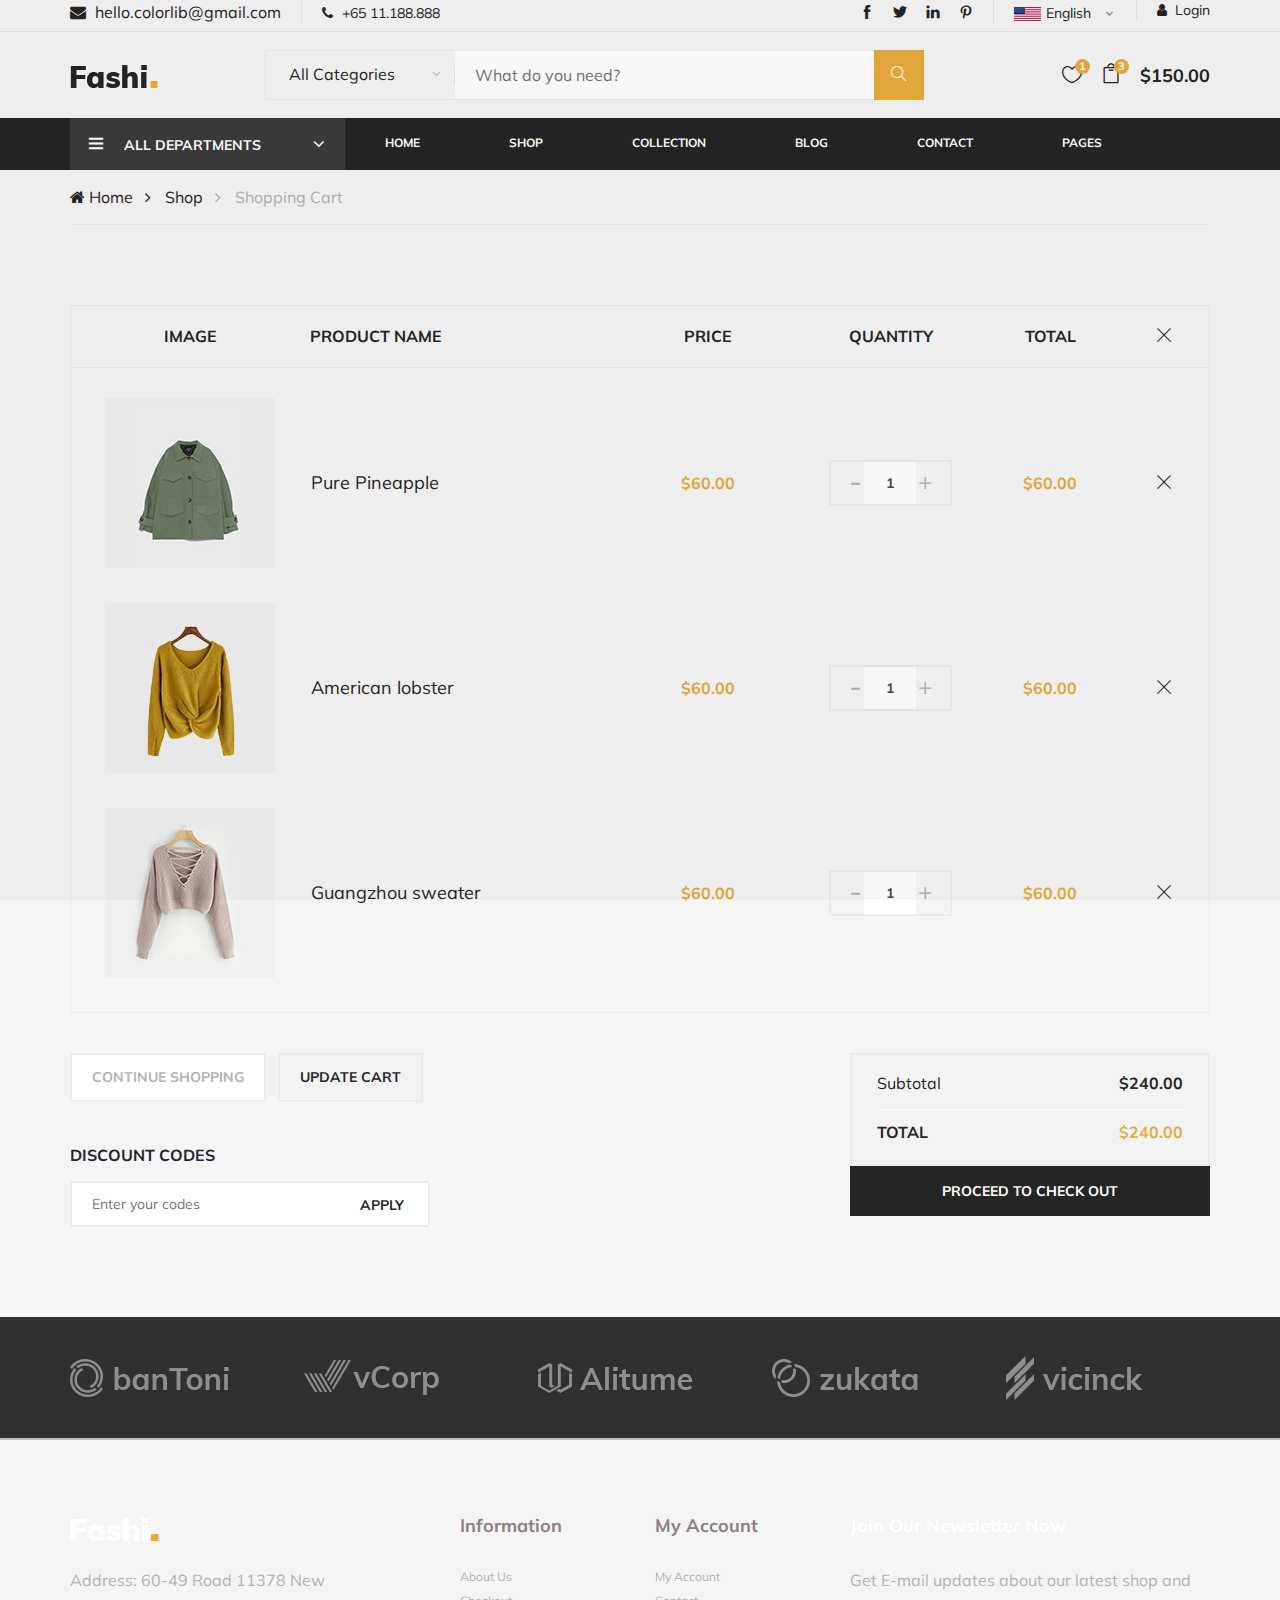
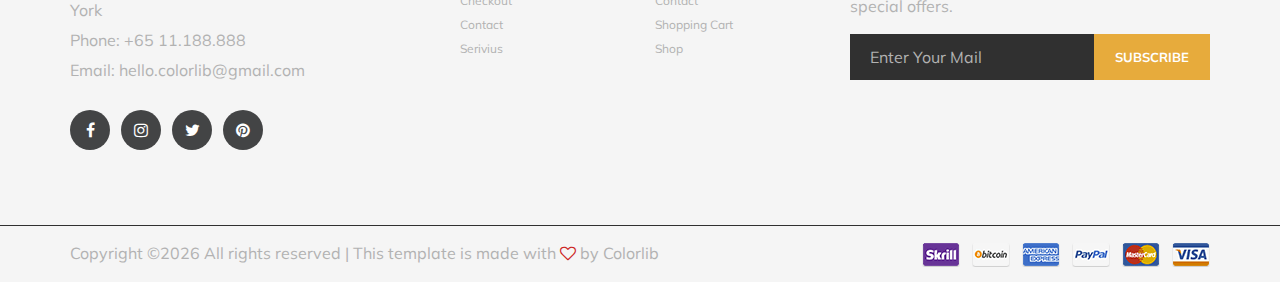
<file: shopping-cart.html>
<!DOCTYPE html>
<html lang="zxx">

<head>
    <meta charset="UTF-8">
    <meta name="description" content="Fashi Template">
    <meta name="keywords" content="Fashi, unica, creative, html">
    <meta name="viewport" content="width=device-width, initial-scale=1.0">
    <meta http-equiv="X-UA-Compatible" content="ie=edge">
    <title>Fashi | Template</title>

    <!-- Google Font -->
    <link href="https://fonts.googleapis.com/css?family=Muli:300,400,500,600,700,800,900&display=swap" rel="stylesheet">

    <!-- Css Styles -->
    <link rel="stylesheet" href="css/bootstrap.min.css" type="text/css">
    <link rel="stylesheet" href="css/font-awesome.min.css" type="text/css">
    <link rel="stylesheet" href="css/themify-icons.css" type="text/css">
    <link rel="stylesheet" href="css/elegant-icons.css" type="text/css">
    <link rel="stylesheet" href="css/owl.carousel.min.css" type="text/css">
    <link rel="stylesheet" href="css/nice-select.css" type="text/css">
    <link rel="stylesheet" href="css/jquery-ui.min.css" type="text/css">
    <link rel="stylesheet" href="css/slicknav.min.css" type="text/css">
    <link rel="stylesheet" href="css/style.css" type="text/css">
</head>

<body>
    <!-- Page Preloder -->
    <div id="preloder">
        <div class="loader"></div>
    </div>

    <!-- Header Section Begin -->
    <header class="header-section">
        <div class="header-top">
            <div class="container">
                <div class="ht-left">
                    <div class="mail-service">
                        <i class=" fa fa-envelope"></i>
                        hello.colorlib@gmail.com
                    </div>
                    <div class="phone-service">
                        <i class=" fa fa-phone"></i>
                        +65 11.188.888
                    </div>
                </div>
                <div class="ht-right">
                    <a href="#" class="login-panel"><i class="fa fa-user"></i>Login</a>
                    <div class="lan-selector">
                        <select class="language_drop" name="countries" id="countries" style="width:300px;">
                            <option value='yt' data-image="img/flag-1.jpg" data-imagecss="flag yt"
                                data-title="English">English</option>
                            <option value='yu' data-image="img/flag-2.jpg" data-imagecss="flag yu"
                                data-title="Bangladesh">German </option>
                        </select>
                    </div>
                    <div class="top-social">
                        <a href="#"><i class="ti-facebook"></i></a>
                        <a href="#"><i class="ti-twitter-alt"></i></a>
                        <a href="#"><i class="ti-linkedin"></i></a>
                        <a href="#"><i class="ti-pinterest"></i></a>
                    </div>
                </div>
            </div>
        </div>
        <div class="container">
            <div class="inner-header">
                <div class="row">
                    <div class="col-lg-2 col-md-2">
                        <div class="logo">
                            <a href="./index.html">
                                <img src="img/logo.png" alt="">
                            </a>
                        </div>
                    </div>
                    <div class="col-lg-7 col-md-7">
                        <div class="advanced-search">
                            <button type="button" class="category-btn">All Categories</button>
                            <form action="#" class="input-group">
                                <input type="text" placeholder="What do you need?">
                                <button type="button"><i class="ti-search"></i></button>
                            </form>
                        </div>
                    </div>
                    <div class="col-lg-3 text-right col-md-3">
                        <ul class="nav-right">
                            <li class="heart-icon"><a href="#">
                                    <i class="icon_heart_alt"></i>
                                    <span>1</span>
                                </a>
                            </li>
                            <li class="cart-icon"><a href="#">
                                    <i class="icon_bag_alt"></i>
                                    <span>3</span>
                                </a>
                                <div class="cart-hover">
                                    <div class="select-items">
                                        <table>
                                            <tbody>
                                                <tr>
                                                    <td class="si-pic"><img src="img/select-product-1.jpg" alt=""></td>
                                                    <td class="si-text">
                                                        <div class="product-selected">
                                                            <p>$60.00 x 1</p>
                                                            <h6>Kabino Bedside Table</h6>
                                                        </div>
                                                    </td>
                                                    <td class="si-close">
                                                        <i class="ti-close"></i>
                                                    </td>
                                                </tr>
                                                <tr>
                                                    <td class="si-pic"><img src="img/select-product-2.jpg" alt=""></td>
                                                    <td class="si-text">
                                                        <div class="product-selected">
                                                            <p>$60.00 x 1</p>
                                                            <h6>Kabino Bedside Table</h6>
                                                        </div>
                                                    </td>
                                                    <td class="si-close">
                                                        <i class="ti-close"></i>
                                                    </td>
                                                </tr>
                                            </tbody>
                                        </table>
                                    </div>
                                    <div class="select-total">
                                        <span>total:</span>
                                        <h5>$120.00</h5>
                                    </div>
                                    <div class="select-button">
                                        <a href="#" class="primary-btn view-card">VIEW CARD</a>
                                        <a href="#" class="primary-btn checkout-btn">CHECK OUT</a>
                                    </div>
                                </div>
                            </li>
                            <li class="cart-price">$150.00</li>
                        </ul>
                    </div>
                </div>
            </div>
        </div>
        <div class="nav-item">
            <div class="container">
                <div class="nav-depart">
                    <div class="depart-btn">
                        <i class="ti-menu"></i>
                        <span>All departments</span>
                        <ul class="depart-hover">
                            <li class="active"><a href="#">Women’s Clothing</a></li>
                            <li><a href="#">Men’s Clothing</a></li>
                            <li><a href="#">Underwear</a></li>
                            <li><a href="#">Kid's Clothing</a></li>
                            <li><a href="#">Brand Fashion</a></li>
                            <li><a href="#">Accessories/Shoes</a></li>
                            <li><a href="#">Luxury Brands</a></li>
                            <li><a href="#">Brand Outdoor Apparel</a></li>
                        </ul>
                    </div>
                </div>
                <nav class="nav-menu mobile-menu">
                    <ul>
                        <li><a href="./index.html">Home</a></li>
                        <li><a href="./shop.html">Shop</a></li>
                        <li><a href="#">Collection</a>
                            <ul class="dropdown">
                                <li><a href="#">Men's</a></li>
                                <li><a href="#">Women's</a></li>
                                <li><a href="#">Kid's</a></li>
                            </ul>
                        </li>
                        <li><a href="./blog.html">Blog</a></li>
                        <li><a href="./contact.html">Contact</a></li>
                        <li><a href="#">Pages</a>
                            <ul class="dropdown">
                                <li><a href="./blog-details.html">Blog Details</a></li>
                                <li><a href="./shopping-cart.html">Shopping Cart</a></li>
                                <li><a href="./check-out.html">Checkout</a></li>
                                <li><a href="./faq.html">Faq</a></li>
                                <li><a href="./register.html">Register</a></li>
                                <li><a href="./login.html">Login</a></li>
                            </ul>
                        </li>
                    </ul>
                </nav>
                <div id="mobile-menu-wrap"></div>
            </div>
        </div>
    </header>
    <!-- Header End -->

    <!-- Breadcrumb Section Begin -->
    <div class="breacrumb-section">
        <div class="container">
            <div class="row">
                <div class="col-lg-12">
                    <div class="breadcrumb-text product-more">
                        <a href="./home.html"><i class="fa fa-home"></i> Home</a>
                        <a href="./shop.html">Shop</a>
                        <span>Shopping Cart</span>
                    </div>
                </div>
            </div>
        </div>
    </div>
    <!-- Breadcrumb Section Begin -->

    <!-- Shopping Cart Section Begin -->
    <section class="shopping-cart spad">
        <div class="container">
            <div class="row">
                <div class="col-lg-12">
                    <div class="cart-table">
                        <table>
                            <thead>
                                <tr>
                                    <th>Image</th>
                                    <th class="p-name">Product Name</th>
                                    <th>Price</th>
                                    <th>Quantity</th>
                                    <th>Total</th>
                                    <th><i class="ti-close"></i></th>
                                </tr>
                            </thead>
                            <tbody>
                                <tr>
                                    <td class="cart-pic first-row"><img src="img/cart-page/product-1.jpg" alt=""></td>
                                    <td class="cart-title first-row">
                                        <h5>Pure Pineapple</h5>
                                    </td>
                                    <td class="p-price first-row">$60.00</td>
                                    <td class="qua-col first-row">
                                        <div class="quantity">
                                            <div class="pro-qty">
                                                <input type="text" value="1">
                                            </div>
                                        </div>
                                    </td>
                                    <td class="total-price first-row">$60.00</td>
                                    <td class="close-td first-row"><i class="ti-close"></i></td>
                                </tr>
                                <tr>
                                    <td class="cart-pic"><img src="img/cart-page/product-2.jpg" alt=""></td>
                                    <td class="cart-title">
                                        <h5>American lobster</h5>
                                    </td>
                                    <td class="p-price">$60.00</td>
                                    <td class="qua-col">
                                        <div class="quantity">
                                            <div class="pro-qty">
                                                <input type="text" value="1">
                                            </div>
                                        </div>
                                    </td>
                                    <td class="total-price">$60.00</td>
                                    <td class="close-td"><i class="ti-close"></i></td>
                                </tr>
                                <tr>
                                    <td class="cart-pic"><img src="img/cart-page/product-3.jpg" alt=""></td>
                                    <td class="cart-title">
                                        <h5>Guangzhou sweater</h5>
                                    </td>
                                    <td class="p-price">$60.00</td>
                                    <td class="qua-col">
                                        <div class="quantity">
                                            <div class="pro-qty">
                                                <input type="text" value="1">
                                            </div>
                                        </div>
                                    </td>
                                    <td class="total-price">$60.00</td>
                                    <td class="close-td"><i class="ti-close"></i></td>
                                </tr>
                            </tbody>
                        </table>
                    </div>
                    <div class="row">
                        <div class="col-lg-4">
                            <div class="cart-buttons">
                                <a href="#" class="primary-btn continue-shop">Continue shopping</a>
                                <a href="#" class="primary-btn up-cart">Update cart</a>
                            </div>
                            <div class="discount-coupon">
                                <h6>Discount Codes</h6>
                                <form action="#" class="coupon-form">
                                    <input type="text" placeholder="Enter your codes">
                                    <button type="submit" class="site-btn coupon-btn">Apply</button>
                                </form>
                            </div>
                        </div>
                        <div class="col-lg-4 offset-lg-4">
                            <div class="proceed-checkout">
                                <ul>
                                    <li class="subtotal">Subtotal <span>$240.00</span></li>
                                    <li class="cart-total">Total <span>$240.00</span></li>
                                </ul>
                                <a href="#" class="proceed-btn">PROCEED TO CHECK OUT</a>
                            </div>
                        </div>
                    </div>
                </div>
            </div>
        </div>
    </section>
    <!-- Shopping Cart Section End -->

    <!-- Partner Logo Section Begin -->
    <div class="partner-logo">
        <div class="container">
            <div class="logo-carousel owl-carousel">
                <div class="logo-item">
                    <div class="tablecell-inner">
                        <img src="img/logo-carousel/logo-1.png" alt="">
                    </div>
                </div>
                <div class="logo-item">
                    <div class="tablecell-inner">
                        <img src="img/logo-carousel/logo-2.png" alt="">
                    </div>
                </div>
                <div class="logo-item">
                    <div class="tablecell-inner">
                        <img src="img/logo-carousel/logo-3.png" alt="">
                    </div>
                </div>
                <div class="logo-item">
                    <div class="tablecell-inner">
                        <img src="img/logo-carousel/logo-4.png" alt="">
                    </div>
                </div>
                <div class="logo-item">
                    <div class="tablecell-inner">
                        <img src="img/logo-carousel/logo-5.png" alt="">
                    </div>
                </div>
            </div>
        </div>
    </div>
    <!-- Partner Logo Section End -->

    <!-- Footer Section Begin -->
    <footer class="footer-section">
        <div class="container">
            <div class="row">
                <div class="col-lg-3">
                    <div class="footer-left">
                        <div class="footer-logo">
                            <a href="#"><img src="img/footer-logo.png" alt=""></a>
                        </div>
                        <ul>
                            <li>Address: 60-49 Road 11378 New York</li>
                            <li>Phone: +65 11.188.888</li>
                            <li>Email: hello.colorlib@gmail.com</li>
                        </ul>
                        <div class="footer-social">
                            <a href="#"><i class="fa fa-facebook"></i></a>
                            <a href="#"><i class="fa fa-instagram"></i></a>
                            <a href="#"><i class="fa fa-twitter"></i></a>
                            <a href="#"><i class="fa fa-pinterest"></i></a>
                        </div>
                    </div>
                </div>
                <div class="col-lg-2 offset-lg-1">
                    <div class="footer-widget">
                        <h5>Information</h5>
                        <ul>
                            <li><a href="#">About Us</a></li>
                            <li><a href="#">Checkout</a></li>
                            <li><a href="#">Contact</a></li>
                            <li><a href="#">Serivius</a></li>
                        </ul>
                    </div>
                </div>
                <div class="col-lg-2">
                    <div class="footer-widget">
                        <h5>My Account</h5>
                        <ul>
                            <li><a href="#">My Account</a></li>
                            <li><a href="#">Contact</a></li>
                            <li><a href="#">Shopping Cart</a></li>
                            <li><a href="#">Shop</a></li>
                        </ul>
                    </div>
                </div>
                <div class="col-lg-4">
                    <div class="newslatter-item">
                        <h5>Join Our Newsletter Now</h5>
                        <p>Get E-mail updates about our latest shop and special offers.</p>
                        <form action="#" class="subscribe-form">
                            <input type="text" placeholder="Enter Your Mail">
                            <button type="button">Subscribe</button>
                        </form>
                    </div>
                </div>
            </div>
        </div>
        <div class="copyright-reserved">
            <div class="container">
                <div class="row">
                    <div class="col-lg-12">
                        <div class="copyright-text">
                            <!-- Link back to Colorlib can't be removed. Template is licensed under CC BY 3.0. -->
Copyright &copy;<script>document.write(new Date().getFullYear());</script> All rights reserved | This template is made with <i class="fa fa-heart-o" aria-hidden="true"></i> by <a href="https://colorlib.com" target="_blank">Colorlib</a>
<!-- Link back to Colorlib can't be removed. Template is licensed under CC BY 3.0. -->
                        </div>
                        <div class="payment-pic">
                            <img src="img/payment-method.png" alt="">
                        </div>
                    </div>
                </div>
            </div>
        </div>
    </footer>
    <!-- Footer Section End -->

    <!-- Js Plugins -->
    <script src="js/jquery-3.3.1.min.js"></script>
    <script src="js/bootstrap.min.js"></script>
    <script src="js/jquery-ui.min.js"></script>
    <script src="js/jquery.countdown.min.js"></script>
    <script src="js/jquery.nice-select.min.js"></script>
    <script src="js/jquery.zoom.min.js"></script>
    <script src="js/jquery.dd.min.js"></script>
    <script src="js/jquery.slicknav.js"></script>
    <script src="js/owl.carousel.min.js"></script>
    <script src="js/main.js"></script>
</body>

</html>
</file>
<file: css/themify-icons.css>
@font-face {
	font-family: 'themify';
	src:url('../fonts/themify.eot?-fvbane');
	src:url('../fonts/themify.eot?#iefix-fvbane') format('embedded-opentype'),
		url('../fonts/themify.woff?-fvbane') format('woff'),
		url('../fonts/themify.ttf?-fvbane') format('truetype'),
		url('../fonts/themify.svg?-fvbane#themify') format('svg');
	font-weight: normal;
	font-style: normal;
}

[class^="ti-"], [class*=" ti-"] {
	font-family: 'themify';
	speak: none;
	font-style: normal;
	font-weight: normal;
	font-variant: normal;
	text-transform: none;
	line-height: 1;

	/* Better Font Rendering =========== */
	-webkit-font-smoothing: antialiased;
	-moz-osx-font-smoothing: grayscale;
}

.ti-wand:before {
	content: "\e600";
}
.ti-volume:before {
	content: "\e601";
}
.ti-user:before {
	content: "\e602";
}
.ti-unlock:before {
	content: "\e603";
}
.ti-unlink:before {
	content: "\e604";
}
.ti-trash:before {
	content: "\e605";
}
.ti-thought:before {
	content: "\e606";
}
.ti-target:before {
	content: "\e607";
}
.ti-tag:before {
	content: "\e608";
}
.ti-tablet:before {
	content: "\e609";
}
.ti-star:before {
	content: "\e60a";
}
.ti-spray:before {
	content: "\e60b";
}
.ti-signal:before {
	content: "\e60c";
}
.ti-shopping-cart:before {
	content: "\e60d";
}
.ti-shopping-cart-full:before {
	content: "\e60e";
}
.ti-settings:before {
	content: "\e60f";
}
.ti-search:before {
	content: "\e610";
}
.ti-zoom-in:before {
	content: "\e611";
}
.ti-zoom-out:before {
	content: "\e612";
}
.ti-cut:before {
	content: "\e613";
}
.ti-ruler:before {
	content: "\e614";
}
.ti-ruler-pencil:before {
	content: "\e615";
}
.ti-ruler-alt:before {
	content: "\e616";
}
.ti-bookmark:before {
	content: "\e617";
}
.ti-bookmark-alt:before {
	content: "\e618";
}
.ti-reload:before {
	content: "\e619";
}
.ti-plus:before {
	content: "\e61a";
}
.ti-pin:before {
	content: "\e61b";
}
.ti-pencil:before {
	content: "\e61c";
}
.ti-pencil-alt:before {
	content: "\e61d";
}
.ti-paint-roller:before {
	content: "\e61e";
}
.ti-paint-bucket:before {
	content: "\e61f";
}
.ti-na:before {
	content: "\e620";
}
.ti-mobile:before {
	content: "\e621";
}
.ti-minus:before {
	content: "\e622";
}
.ti-medall:before {
	content: "\e623";
}
.ti-medall-alt:before {
	content: "\e624";
}
.ti-marker:before {
	content: "\e625";
}
.ti-marker-alt:before {
	content: "\e626";
}
.ti-arrow-up:before {
	content: "\e627";
}
.ti-arrow-right:before {
	content: "\e628";
}
.ti-arrow-left:before {
	content: "\e629";
}
.ti-arrow-down:before {
	content: "\e62a";
}
.ti-lock:before {
	content: "\e62b";
}
.ti-location-arrow:before {
	content: "\e62c";
}
.ti-link:before {
	content: "\e62d";
}
.ti-layout:before {
	content: "\e62e";
}
.ti-layers:before {
	content: "\e62f";
}
.ti-layers-alt:before {
	content: "\e630";
}
.ti-key:before {
	content: "\e631";
}
.ti-import:before {
	content: "\e632";
}
.ti-image:before {
	content: "\e633";
}
.ti-heart:before {
	content: "\e634";
}
.ti-heart-broken:before {
	content: "\e635";
}
.ti-hand-stop:before {
	content: "\e636";
}
.ti-hand-open:before {
	content: "\e637";
}
.ti-hand-drag:before {
	content: "\e638";
}
.ti-folder:before {
	content: "\e639";
}
.ti-flag:before {
	content: "\e63a";
}
.ti-flag-alt:before {
	content: "\e63b";
}
.ti-flag-alt-2:before {
	content: "\e63c";
}
.ti-eye:before {
	content: "\e63d";
}
.ti-export:before {
	content: "\e63e";
}
.ti-exchange-vertical:before {
	content: "\e63f";
}
.ti-desktop:before {
	content: "\e640";
}
.ti-cup:before {
	content: "\e641";
}
.ti-crown:before {
	content: "\e642";
}
.ti-comments:before {
	content: "\e643";
}
.ti-comment:before {
	content: "\e644";
}
.ti-comment-alt:before {
	content: "\e645";
}
.ti-close:before {
	content: "\e646";
}
.ti-clip:before {
	content: "\e647";
}
.ti-angle-up:before {
	content: "\e648";
}
.ti-angle-right:before {
	content: "\e649";
}
.ti-angle-left:before {
	content: "\e64a";
}
.ti-angle-down:before {
	content: "\e64b";
}
.ti-check:before {
	content: "\e64c";
}
.ti-check-box:before {
	content: "\e64d";
}
.ti-camera:before {
	content: "\e64e";
}
.ti-announcement:before {
	content: "\e64f";
}
.ti-brush:before {
	content: "\e650";
}
.ti-briefcase:before {
	content: "\e651";
}
.ti-bolt:before {
	content: "\e652";
}
.ti-bolt-alt:before {
	content: "\e653";
}
.ti-blackboard:before {
	content: "\e654";
}
.ti-bag:before {
	content: "\e655";
}
.ti-move:before {
	content: "\e656";
}
.ti-arrows-vertical:before {
	content: "\e657";
}
.ti-arrows-horizontal:before {
	content: "\e658";
}
.ti-fullscreen:before {
	content: "\e659";
}
.ti-arrow-top-right:before {
	content: "\e65a";
}
.ti-arrow-top-left:before {
	content: "\e65b";
}
.ti-arrow-circle-up:before {
	content: "\e65c";
}
.ti-arrow-circle-right:before {
	content: "\e65d";
}
.ti-arrow-circle-left:before {
	content: "\e65e";
}
.ti-arrow-circle-down:before {
	content: "\e65f";
}
.ti-angle-double-up:before {
	content: "\e660";
}
.ti-angle-double-right:before {
	content: "\e661";
}
.ti-angle-double-left:before {
	content: "\e662";
}
.ti-angle-double-down:before {
	content: "\e663";
}
.ti-zip:before {
	content: "\e664";
}
.ti-world:before {
	content: "\e665";
}
.ti-wheelchair:before {
	content: "\e666";
}
.ti-view-list:before {
	content: "\e667";
}
.ti-view-list-alt:before {
	content: "\e668";
}
.ti-view-grid:before {
	content: "\e669";
}
.ti-uppercase:before {
	content: "\e66a";
}
.ti-upload:before {
	content: "\e66b";
}
.ti-underline:before {
	content: "\e66c";
}
.ti-truck:before {
	content: "\e66d";
}
.ti-timer:before {
	content: "\e66e";
}
.ti-ticket:before {
	content: "\e66f";
}
.ti-thumb-up:before {
	content: "\e670";
}
.ti-thumb-down:before {
	content: "\e671";
}
.ti-text:before {
	content: "\e672";
}
.ti-stats-up:before {
	content: "\e673";
}
.ti-stats-down:before {
	content: "\e674";
}
.ti-split-v:before {
	content: "\e675";
}
.ti-split-h:before {
	content: "\e676";
}
.ti-smallcap:before {
	content: "\e677";
}
.ti-shine:before {
	content: "\e678";
}
.ti-shift-right:before {
	content: "\e679";
}
.ti-shift-left:before {
	content: "\e67a";
}
.ti-shield:before {
	content: "\e67b";
}
.ti-notepad:before {
	content: "\e67c";
}
.ti-server:before {
	content: "\e67d";
}
.ti-quote-right:before {
	content: "\e67e";
}
.ti-quote-left:before {
	content: "\e67f";
}
.ti-pulse:before {
	content: "\e680";
}
.ti-printer:before {
	content: "\e681";
}
.ti-power-off:before {
	content: "\e682";
}
.ti-plug:before {
	content: "\e683";
}
.ti-pie-chart:before {
	content: "\e684";
}
.ti-paragraph:before {
	content: "\e685";
}
.ti-panel:before {
	content: "\e686";
}
.ti-package:before {
	content: "\e687";
}
.ti-music:before {
	content: "\e688";
}
.ti-music-alt:before {
	content: "\e689";
}
.ti-mouse:before {
	content: "\e68a";
}
.ti-mouse-alt:before {
	content: "\e68b";
}
.ti-money:before {
	content: "\e68c";
}
.ti-microphone:before {
	content: "\e68d";
}
.ti-menu:before {
	content: "\e68e";
}
.ti-menu-alt:before {
	content: "\e68f";
}
.ti-map:before {
	content: "\e690";
}
.ti-map-alt:before {
	content: "\e691";
}
.ti-loop:before {
	content: "\e692";
}
.ti-location-pin:before {
	content: "\e693";
}
.ti-list:before {
	content: "\e694";
}
.ti-light-bulb:before {
	content: "\e695";
}
.ti-Italic:before {
	content: "\e696";
}
.ti-info:before {
	content: "\e697";
}
.ti-infinite:before {
	content: "\e698";
}
.ti-id-badge:before {
	content: "\e699";
}
.ti-hummer:before {
	content: "\e69a";
}
.ti-home:before {
	content: "\e69b";
}
.ti-help:before {
	content: "\e69c";
}
.ti-headphone:before {
	content: "\e69d";
}
.ti-harddrives:before {
	content: "\e69e";
}
.ti-harddrive:before {
	content: "\e69f";
}
.ti-gift:before {
	content: "\e6a0";
}
.ti-game:before {
	content: "\e6a1";
}
.ti-filter:before {
	content: "\e6a2";
}
.ti-files:before {
	content: "\e6a3";
}
.ti-file:before {
	content: "\e6a4";
}
.ti-eraser:before {
	content: "\e6a5";
}
.ti-envelope:before {
	content: "\e6a6";
}
.ti-download:before {
	content: "\e6a7";
}
.ti-direction:before {
	content: "\e6a8";
}
.ti-direction-alt:before {
	content: "\e6a9";
}
.ti-dashboard:before {
	content: "\e6aa";
}
.ti-control-stop:before {
	content: "\e6ab";
}
.ti-control-shuffle:before {
	content: "\e6ac";
}
.ti-control-play:before {
	content: "\e6ad";
}
.ti-control-pause:before {
	content: "\e6ae";
}
.ti-control-forward:before {
	content: "\e6af";
}
.ti-control-backward:before {
	content: "\e6b0";
}
.ti-cloud:before {
	content: "\e6b1";
}
.ti-cloud-up:before {
	content: "\e6b2";
}
.ti-cloud-down:before {
	content: "\e6b3";
}
.ti-clipboard:before {
	content: "\e6b4";
}
.ti-car:before {
	content: "\e6b5";
}
.ti-calendar:before {
	content: "\e6b6";
}
.ti-book:before {
	content: "\e6b7";
}
.ti-bell:before {
	content: "\e6b8";
}
.ti-basketball:before {
	content: "\e6b9";
}
.ti-bar-chart:before {
	content: "\e6ba";
}
.ti-bar-chart-alt:before {
	content: "\e6bb";
}
.ti-back-right:before {
	content: "\e6bc";
}
.ti-back-left:before {
	content: "\e6bd";
}
.ti-arrows-corner:before {
	content: "\e6be";
}
.ti-archive:before {
	content: "\e6bf";
}
.ti-anchor:before {
	content: "\e6c0";
}
.ti-align-right:before {
	content: "\e6c1";
}
.ti-align-left:before {
	content: "\e6c2";
}
.ti-align-justify:before {
	content: "\e6c3";
}
.ti-align-center:before {
	content: "\e6c4";
}
.ti-alert:before {
	content: "\e6c5";
}
.ti-alarm-clock:before {
	content: "\e6c6";
}
.ti-agenda:before {
	content: "\e6c7";
}
.ti-write:before {
	content: "\e6c8";
}
.ti-window:before {
	content: "\e6c9";
}
.ti-widgetized:before {
	content: "\e6ca";
}
.ti-widget:before {
	content: "\e6cb";
}
.ti-widget-alt:before {
	content: "\e6cc";
}
.ti-wallet:before {
	content: "\e6cd";
}
.ti-video-clapper:before {
	content: "\e6ce";
}
.ti-video-camera:before {
	content: "\e6cf";
}
.ti-vector:before {
	content: "\e6d0";
}
.ti-themify-logo:before {
	content: "\e6d1";
}
.ti-themify-favicon:before {
	content: "\e6d2";
}
.ti-themify-favicon-alt:before {
	content: "\e6d3";
}
.ti-support:before {
	content: "\e6d4";
}
.ti-stamp:before {
	content: "\e6d5";
}
.ti-split-v-alt:before {
	content: "\e6d6";
}
.ti-slice:before {
	content: "\e6d7";
}
.ti-shortcode:before {
	content: "\e6d8";
}
.ti-shift-right-alt:before {
	content: "\e6d9";
}
.ti-shift-left-alt:before {
	content: "\e6da";
}
.ti-ruler-alt-2:before {
	content: "\e6db";
}
.ti-receipt:before {
	content: "\e6dc";
}
.ti-pin2:before {
	content: "\e6dd";
}
.ti-pin-alt:before {
	content: "\e6de";
}
.ti-pencil-alt2:before {
	content: "\e6df";
}
.ti-palette:before {
	content: "\e6e0";
}
.ti-more:before {
	content: "\e6e1";
}
.ti-more-alt:before {
	content: "\e6e2";
}
.ti-microphone-alt:before {
	content: "\e6e3";
}
.ti-magnet:before {
	content: "\e6e4";
}
.ti-line-double:before {
	content: "\e6e5";
}
.ti-line-dotted:before {
	content: "\e6e6";
}
.ti-line-dashed:before {
	content: "\e6e7";
}
.ti-layout-width-full:before {
	content: "\e6e8";
}
.ti-layout-width-default:before {
	content: "\e6e9";
}
.ti-layout-width-default-alt:before {
	content: "\e6ea";
}
.ti-layout-tab:before {
	content: "\e6eb";
}
.ti-layout-tab-window:before {
	content: "\e6ec";
}
.ti-layout-tab-v:before {
	content: "\e6ed";
}
.ti-layout-tab-min:before {
	content: "\e6ee";
}
.ti-layout-slider:before {
	content: "\e6ef";
}
.ti-layout-slider-alt:before {
	content: "\e6f0";
}
.ti-layout-sidebar-right:before {
	content: "\e6f1";
}
.ti-layout-sidebar-none:before {
	content: "\e6f2";
}
.ti-layout-sidebar-left:before {
	content: "\e6f3";
}
.ti-layout-placeholder:before {
	content: "\e6f4";
}
.ti-layout-menu:before {
	content: "\e6f5";
}
.ti-layout-menu-v:before {
	content: "\e6f6";
}
.ti-layout-menu-separated:before {
	content: "\e6f7";
}
.ti-layout-menu-full:before {
	content: "\e6f8";
}
.ti-layout-media-right-alt:before {
	content: "\e6f9";
}
.ti-layout-media-right:before {
	content: "\e6fa";
}
.ti-layout-media-overlay:before {
	content: "\e6fb";
}
.ti-layout-media-overlay-alt:before {
	content: "\e6fc";
}
.ti-layout-media-overlay-alt-2:before {
	content: "\e6fd";
}
.ti-layout-media-left-alt:before {
	content: "\e6fe";
}
.ti-layout-media-left:before {
	content: "\e6ff";
}
.ti-layout-media-center-alt:before {
	content: "\e700";
}
.ti-layout-media-center:before {
	content: "\e701";
}
.ti-layout-list-thumb:before {
	content: "\e702";
}
.ti-layout-list-thumb-alt:before {
	content: "\e703";
}
.ti-layout-list-post:before {
	content: "\e704";
}
.ti-layout-list-large-image:before {
	content: "\e705";
}
.ti-layout-line-solid:before {
	content: "\e706";
}
.ti-layout-grid4:before {
	content: "\e707";
}
.ti-layout-grid3:before {
	content: "\e708";
}
.ti-layout-grid2:before {
	content: "\e709";
}
.ti-layout-grid2-thumb:before {
	content: "\e70a";
}
.ti-layout-cta-right:before {
	content: "\e70b";
}
.ti-layout-cta-left:before {
	content: "\e70c";
}
.ti-layout-cta-center:before {
	content: "\e70d";
}
.ti-layout-cta-btn-right:before {
	content: "\e70e";
}
.ti-layout-cta-btn-left:before {
	content: "\e70f";
}
.ti-layout-column4:before {
	content: "\e710";
}
.ti-layout-column3:before {
	content: "\e711";
}
.ti-layout-column2:before {
	content: "\e712";
}
.ti-layout-accordion-separated:before {
	content: "\e713";
}
.ti-layout-accordion-merged:before {
	content: "\e714";
}
.ti-layout-accordion-list:before {
	content: "\e715";
}
.ti-ink-pen:before {
	content: "\e716";
}
.ti-info-alt:before {
	content: "\e717";
}
.ti-help-alt:before {
	content: "\e718";
}
.ti-headphone-alt:before {
	content: "\e719";
}
.ti-hand-point-up:before {
	content: "\e71a";
}
.ti-hand-point-right:before {
	content: "\e71b";
}
.ti-hand-point-left:before {
	content: "\e71c";
}
.ti-hand-point-down:before {
	content: "\e71d";
}
.ti-gallery:before {
	content: "\e71e";
}
.ti-face-smile:before {
	content: "\e71f";
}
.ti-face-sad:before {
	content: "\e720";
}
.ti-credit-card:before {
	content: "\e721";
}
.ti-control-skip-forward:before {
	content: "\e722";
}
.ti-control-skip-backward:before {
	content: "\e723";
}
.ti-control-record:before {
	content: "\e724";
}
.ti-control-eject:before {
	content: "\e725";
}
.ti-comments-smiley:before {
	content: "\e726";
}
.ti-brush-alt:before {
	content: "\e727";
}
.ti-youtube:before {
	content: "\e728";
}
.ti-vimeo:before {
	content: "\e729";
}
.ti-twitter:before {
	content: "\e72a";
}
.ti-time:before {
	content: "\e72b";
}
.ti-tumblr:before {
	content: "\e72c";
}
.ti-skype:before {
	content: "\e72d";
}
.ti-share:before {
	content: "\e72e";
}
.ti-share-alt:before {
	content: "\e72f";
}
.ti-rocket:before {
	content: "\e730";
}
.ti-pinterest:before {
	content: "\e731";
}
.ti-new-window:before {
	content: "\e732";
}
.ti-microsoft:before {
	content: "\e733";
}
.ti-list-ol:before {
	content: "\e734";
}
.ti-linkedin:before {
	content: "\e735";
}
.ti-layout-sidebar-2:before {
	content: "\e736";
}
.ti-layout-grid4-alt:before {
	content: "\e737";
}
.ti-layout-grid3-alt:before {
	content: "\e738";
}
.ti-layout-grid2-alt:before {
	content: "\e739";
}
.ti-layout-column4-alt:before {
	content: "\e73a";
}
.ti-layout-column3-alt:before {
	content: "\e73b";
}
.ti-layout-column2-alt:before {
	content: "\e73c";
}
.ti-instagram:before {
	content: "\e73d";
}
.ti-google:before {
	content: "\e73e";
}
.ti-github:before {
	content: "\e73f";
}
.ti-flickr:before {
	content: "\e740";
}
.ti-facebook:before {
	content: "\e741";
}
.ti-dropbox:before {
	content: "\e742";
}
.ti-dribbble:before {
	content: "\e743";
}
.ti-apple:before {
	content: "\e744";
}
.ti-android:before {
	content: "\e745";
}
.ti-save:before {
	content: "\e746";
}
.ti-save-alt:before {
	content: "\e747";
}
.ti-yahoo:before {
	content: "\e748";
}
.ti-wordpress:before {
	content: "\e749";
}
.ti-vimeo-alt:before {
	content: "\e74a";
}
.ti-twitter-alt:before {
	content: "\e74b";
}
.ti-tumblr-alt:before {
	content: "\e74c";
}
.ti-trello:before {
	content: "\e74d";
}
.ti-stack-overflow:before {
	content: "\e74e";
}
.ti-soundcloud:before {
	content: "\e74f";
}
.ti-sharethis:before {
	content: "\e750";
}
.ti-sharethis-alt:before {
	content: "\e751";
}
.ti-reddit:before {
	content: "\e752";
}
.ti-pinterest-alt:before {
	content: "\e753";
}
.ti-microsoft-alt:before {
	content: "\e754";
}
.ti-linux:before {
	content: "\e755";
}
.ti-jsfiddle:before {
	content: "\e756";
}
.ti-joomla:before {
	content: "\e757";
}
.ti-html5:before {
	content: "\e758";
}
.ti-flickr-alt:before {
	content: "\e759";
}
.ti-email:before {
	content: "\e75a";
}
.ti-drupal:before {
	content: "\e75b";
}
.ti-dropbox-alt:before {
	content: "\e75c";
}
.ti-css3:before {
	content: "\e75d";
}
.ti-rss:before {
	content: "\e75e";
}
.ti-rss-alt:before {
	content: "\e75f";
}
</file>
<file: css/elegant-icons.css>
@font-face {
	font-family: 'ElegantIcons';
	src:url('../fonts/ElegantIcons.eot');
	src:url('../fonts/ElegantIcons.eot?#iefix') format('embedded-opentype'),
		url('../fonts/ElegantIcons.woff') format('woff'),
		url('../fonts/ElegantIcons.ttf') format('truetype'),
		url('../fonts/ElegantIcons.svg#ElegantIcons') format('svg');
	font-weight: normal;
	font-style: normal;
}

/* Use the following CSS code if you want to use data attributes for inserting your icons */
[data-icon]:before {
	font-family: 'ElegantIcons';
	content: attr(data-icon);
	speak: none;
	font-weight: normal;
	font-variant: normal;
	text-transform: none;
	line-height: 1;
	-webkit-font-smoothing: antialiased;
	-moz-osx-font-smoothing: grayscale;
}

/* Use the following CSS code if you want to have a class per icon */
/*
Instead of a list of all class selectors,
you can use the generic selector below, but it's slower:
[class*="your-class-prefix"] {
*/
.arrow_up, .arrow_down, .arrow_left, .arrow_right, .arrow_left-up, .arrow_right-up, .arrow_right-down, .arrow_left-down, .arrow-up-down, .arrow_up-down_alt, .arrow_left-right_alt, .arrow_left-right, .arrow_expand_alt2, .arrow_expand_alt, .arrow_condense, .arrow_expand, .arrow_move, .arrow_carrot-up, .arrow_carrot-down, .arrow_carrot-left, .arrow_carrot-right, .arrow_carrot-2up, .arrow_carrot-2down, .arrow_carrot-2left, .arrow_carrot-2right, .arrow_carrot-up_alt2, .arrow_carrot-down_alt2, .arrow_carrot-left_alt2, .arrow_carrot-right_alt2, .arrow_carrot-2up_alt2, .arrow_carrot-2down_alt2, .arrow_carrot-2left_alt2, .arrow_carrot-2right_alt2, .arrow_triangle-up, .arrow_triangle-down, .arrow_triangle-left, .arrow_triangle-right, .arrow_triangle-up_alt2, .arrow_triangle-down_alt2, .arrow_triangle-left_alt2, .arrow_triangle-right_alt2, .arrow_back, .icon_minus-06, .icon_plus, .icon_close, .icon_check, .icon_minus_alt2, .icon_plus_alt2, .icon_close_alt2, .icon_check_alt2, .icon_zoom-out_alt, .icon_zoom-in_alt, .icon_search, .icon_box-empty, .icon_box-selected, .icon_minus-box, .icon_plus-box, .icon_box-checked, .icon_circle-empty, .icon_circle-slelected, .icon_stop_alt2, .icon_stop, .icon_pause_alt2, .icon_pause, .icon_menu, .icon_menu-square_alt2, .icon_menu-circle_alt2, .icon_ul, .icon_ol, .icon_adjust-horiz, .icon_adjust-vert, .icon_document_alt, .icon_documents_alt, .icon_pencil, .icon_pencil-edit_alt, .icon_pencil-edit, .icon_folder-alt, .icon_folder-open_alt, .icon_folder-add_alt, .icon_info_alt, .icon_error-oct_alt, .icon_error-circle_alt, .icon_error-triangle_alt, .icon_question_alt2, .icon_question, .icon_comment_alt, .icon_chat_alt, .icon_vol-mute_alt, .icon_volume-low_alt, .icon_volume-high_alt, .icon_quotations, .icon_quotations_alt2, .icon_clock_alt, .icon_lock_alt, .icon_lock-open_alt, .icon_key_alt, .icon_cloud_alt, .icon_cloud-upload_alt, .icon_cloud-download_alt, .icon_image, .icon_images, .icon_lightbulb_alt, .icon_gift_alt, .icon_house_alt, .icon_genius, .icon_mobile, .icon_tablet, .icon_laptop, .icon_desktop, .icon_camera_alt, .icon_mail_alt, .icon_cone_alt, .icon_ribbon_alt, .icon_bag_alt, .icon_creditcard, .icon_cart_alt, .icon_paperclip, .icon_tag_alt, .icon_tags_alt, .icon_trash_alt, .icon_cursor_alt, .icon_mic_alt, .icon_compass_alt, .icon_pin_alt, .icon_pushpin_alt, .icon_map_alt, .icon_drawer_alt, .icon_toolbox_alt, .icon_book_alt, .icon_calendar, .icon_film, .icon_table, .icon_contacts_alt, .icon_headphones, .icon_lifesaver, .icon_piechart, .icon_refresh, .icon_link_alt, .icon_link, .icon_loading, .icon_blocked, .icon_archive_alt, .icon_heart_alt, .icon_star_alt, .icon_star-half_alt, .icon_star, .icon_star-half, .icon_tools, .icon_tool, .icon_cog, .icon_cogs, .arrow_up_alt, .arrow_down_alt, .arrow_left_alt, .arrow_right_alt, .arrow_left-up_alt, .arrow_right-up_alt, .arrow_right-down_alt, .arrow_left-down_alt, .arrow_condense_alt, .arrow_expand_alt3, .arrow_carrot_up_alt, .arrow_carrot-down_alt, .arrow_carrot-left_alt, .arrow_carrot-right_alt, .arrow_carrot-2up_alt, .arrow_carrot-2dwnn_alt, .arrow_carrot-2left_alt, .arrow_carrot-2right_alt, .arrow_triangle-up_alt, .arrow_triangle-down_alt, .arrow_triangle-left_alt, .arrow_triangle-right_alt, .icon_minus_alt, .icon_plus_alt, .icon_close_alt, .icon_check_alt, .icon_zoom-out, .icon_zoom-in, .icon_stop_alt, .icon_menu-square_alt, .icon_menu-circle_alt, .icon_document, .icon_documents, .icon_pencil_alt, .icon_folder, .icon_folder-open, .icon_folder-add, .icon_folder_upload, .icon_folder_download, .icon_info, .icon_error-circle, .icon_error-oct, .icon_error-triangle, .icon_question_alt, .icon_comment, .icon_chat, .icon_vol-mute, .icon_volume-low, .icon_volume-high, .icon_quotations_alt, .icon_clock, .icon_lock, .icon_lock-open, .icon_key, .icon_cloud, .icon_cloud-upload, .icon_cloud-download, .icon_lightbulb, .icon_gift, .icon_house, .icon_camera, .icon_mail, .icon_cone, .icon_ribbon, .icon_bag, .icon_cart, .icon_tag, .icon_tags, .icon_trash, .icon_cursor, .icon_mic, .icon_compass, .icon_pin, .icon_pushpin, .icon_map, .icon_drawer, .icon_toolbox, .icon_book, .icon_contacts, .icon_archive, .icon_heart, .icon_profile, .icon_group, .icon_grid-2x2, .icon_grid-3x3, .icon_music, .icon_pause_alt, .icon_phone, .icon_upload, .icon_download, .social_facebook, .social_twitter, .social_pinterest, .social_googleplus, .social_tumblr, .social_tumbleupon, .social_wordpress, .social_instagram, .social_dribbble, .social_vimeo, .social_linkedin, .social_rss, .social_deviantart, .social_share, .social_myspace, .social_skype, .social_youtube, .social_picassa, .social_googledrive, .social_flickr, .social_blogger, .social_spotify, .social_delicious, .social_facebook_circle, .social_twitter_circle, .social_pinterest_circle, .social_googleplus_circle, .social_tumblr_circle, .social_stumbleupon_circle, .social_wordpress_circle, .social_instagram_circle, .social_dribbble_circle, .social_vimeo_circle, .social_linkedin_circle, .social_rss_circle, .social_deviantart_circle, .social_share_circle, .social_myspace_circle, .social_skype_circle, .social_youtube_circle, .social_picassa_circle, .social_googledrive_alt2, .social_flickr_circle, .social_blogger_circle, .social_spotify_circle, .social_delicious_circle, .social_facebook_square, .social_twitter_square, .social_pinterest_square, .social_googleplus_square, .social_tumblr_square, .social_stumbleupon_square, .social_wordpress_square, .social_instagram_square, .social_dribbble_square, .social_vimeo_square, .social_linkedin_square, .social_rss_square, .social_deviantart_square, .social_share_square, .social_myspace_square, .social_skype_square, .social_youtube_square, .social_picassa_square, .social_googledrive_square, .social_flickr_square, .social_blogger_square, .social_spotify_square, .social_delicious_square, .icon_printer, .icon_calulator, .icon_building, .icon_floppy, .icon_drive, .icon_search-2, .icon_id, .icon_id-2, .icon_puzzle, .icon_like, .icon_dislike, .icon_mug, .icon_currency, .icon_wallet, .icon_pens, .icon_easel, .icon_flowchart, .icon_datareport, .icon_briefcase, .icon_shield, .icon_percent, .icon_globe, .icon_globe-2, .icon_target, .icon_hourglass, .icon_balance, .icon_rook, .icon_printer-alt, .icon_calculator_alt, .icon_building_alt, .icon_floppy_alt, .icon_drive_alt, .icon_search_alt, .icon_id_alt, .icon_id-2_alt, .icon_puzzle_alt, .icon_like_alt, .icon_dislike_alt, .icon_mug_alt, .icon_currency_alt, .icon_wallet_alt, .icon_pens_alt, .icon_easel_alt, .icon_flowchart_alt, .icon_datareport_alt, .icon_briefcase_alt, .icon_shield_alt, .icon_percent_alt, .icon_globe_alt, .icon_clipboard {
	font-family: 'ElegantIcons';
	speak: none;
	font-style: normal;
	font-weight: normal;
	font-variant: normal;
	text-transform: none;
	line-height: 1;
	-webkit-font-smoothing: antialiased;
}
.arrow_up:before {
	content: "\21";
}
.arrow_down:before {
	content: "\22";
}
.arrow_left:before {
	content: "\23";
}
.arrow_right:before {
	content: "\24";
}
.arrow_left-up:before {
	content: "\25";
}
.arrow_right-up:before {
	content: "\26";
}
.arrow_right-down:before {
	content: "\27";
}
.arrow_left-down:before {
	content: "\28";
}
.arrow-up-down:before {
	content: "\29";
}
.arrow_up-down_alt:before {
	content: "\2a";
}
.arrow_left-right_alt:before {
	content: "\2b";
}
.arrow_left-right:before {
	content: "\2c";
}
.arrow_expand_alt2:before {
	content: "\2d";
}
.arrow_expand_alt:before {
	content: "\2e";
}
.arrow_condense:before {
	content: "\2f";
}
.arrow_expand:before {
	content: "\30";
}
.arrow_move:before {
	content: "\31";
}
.arrow_carrot-up:before {
	content: "\32";
}
.arrow_carrot-down:before {
	content: "\33";
}
.arrow_carrot-left:before {
	content: "\34";
}
.arrow_carrot-right:before {
	content: "\35";
}
.arrow_carrot-2up:before {
	content: "\36";
}
.arrow_carrot-2down:before {
	content: "\37";
}
.arrow_carrot-2left:before {
	content: "\38";
}
.arrow_carrot-2right:before {
	content: "\39";
}
.arrow_carrot-up_alt2:before {
	content: "\3a";
}
.arrow_carrot-down_alt2:before {
	content: "\3b";
}
.arrow_carrot-left_alt2:before {
	content: "\3c";
}
.arrow_carrot-right_alt2:before {
	content: "\3d";
}
.arrow_carrot-2up_alt2:before {
	content: "\3e";
}
.arrow_carrot-2down_alt2:before {
	content: "\3f";
}
.arrow_carrot-2left_alt2:before {
	content: "\40";
}
.arrow_carrot-2right_alt2:before {
	content: "\41";
}
.arrow_triangle-up:before {
	content: "\42";
}
.arrow_triangle-down:before {
	content: "\43";
}
.arrow_triangle-left:before {
	content: "\44";
}
.arrow_triangle-right:before {
	content: "\45";
}
.arrow_triangle-up_alt2:before {
	content: "\46";
}
.arrow_triangle-down_alt2:before {
	content: "\47";
}
.arrow_triangle-left_alt2:before {
	content: "\48";
}
.arrow_triangle-right_alt2:before {
	content: "\49";
}
.arrow_back:before {
	content: "\4a";
}
.icon_minus-06:before {
	content: "\4b";
}
.icon_plus:before {
	content: "\4c";
}
.icon_close:before {
	content: "\4d";
}
.icon_check:before {
	content: "\4e";
}
.icon_minus_alt2:before {
	content: "\4f";
}
.icon_plus_alt2:before {
	content: "\50";
}
.icon_close_alt2:before {
	content: "\51";
}
.icon_check_alt2:before {
	content: "\52";
}
.icon_zoom-out_alt:before {
	content: "\53";
}
.icon_zoom-in_alt:before {
	content: "\54";
}
.icon_search:before {
	content: "\55";
}
.icon_box-empty:before {
	content: "\56";
}
.icon_box-selected:before {
	content: "\57";
}
.icon_minus-box:before {
	content: "\58";
}
.icon_plus-box:before {
	content: "\59";
}
.icon_box-checked:before {
	content: "\5a";
}
.icon_circle-empty:before {
	content: "\5b";
}
.icon_circle-slelected:before {
	content: "\5c";
}
.icon_stop_alt2:before {
	content: "\5d";
}
.icon_stop:before {
	content: "\5e";
}
.icon_pause_alt2:before {
	content: "\5f";
}
.icon_pause:before {
	content: "\60";
}
.icon_menu:before {
	content: "\61";
}
.icon_menu-square_alt2:before {
	content: "\62";
}
.icon_menu-circle_alt2:before {
	content: "\63";
}
.icon_ul:before {
	content: "\64";
}
.icon_ol:before {
	content: "\65";
}
.icon_adjust-horiz:before {
	content: "\66";
}
.icon_adjust-vert:before {
	content: "\67";
}
.icon_document_alt:before {
	content: "\68";
}
.icon_documents_alt:before {
	content: "\69";
}
.icon_pencil:before {
	content: "\6a";
}
.icon_pencil-edit_alt:before {
	content: "\6b";
}
.icon_pencil-edit:before {
	content: "\6c";
}
.icon_folder-alt:before {
	content: "\6d";
}
.icon_folder-open_alt:before {
	content: "\6e";
}
.icon_folder-add_alt:before {
	content: "\6f";
}
.icon_info_alt:before {
	content: "\70";
}
.icon_error-oct_alt:before {
	content: "\71";
}
.icon_error-circle_alt:before {
	content: "\72";
}
.icon_error-triangle_alt:before {
	content: "\73";
}
.icon_question_alt2:before {
	content: "\74";
}
.icon_question:before {
	content: "\75";
}
.icon_comment_alt:before {
	content: "\76";
}
.icon_chat_alt:before {
	content: "\77";
}
.icon_vol-mute_alt:before {
	content: "\78";
}
.icon_volume-low_alt:before {
	content: "\79";
}
.icon_volume-high_alt:before {
	content: "\7a";
}
.icon_quotations:before {
	content: "\7b";
}
.icon_quotations_alt2:before {
	content: "\7c";
}
.icon_clock_alt:before {
	content: "\7d";
}
.icon_lock_alt:before {
	content: "\7e";
}
.icon_lock-open_alt:before {
	content: "\e000";
}
.icon_key_alt:before {
	content: "\e001";
}
.icon_cloud_alt:before {
	content: "\e002";
}
.icon_cloud-upload_alt:before {
	content: "\e003";
}
.icon_cloud-download_alt:before {
	content: "\e004";
}
.icon_image:before {
	content: "\e005";
}
.icon_images:before {
	content: "\e006";
}
.icon_lightbulb_alt:before {
	content: "\e007";
}
.icon_gift_alt:before {
	content: "\e008";
}
.icon_house_alt:before {
	content: "\e009";
}
.icon_genius:before {
	content: "\e00a";
}
.icon_mobile:before {
	content: "\e00b";
}
.icon_tablet:before {
	content: "\e00c";
}
.icon_laptop:before {
	content: "\e00d";
}
.icon_desktop:before {
	content: "\e00e";
}
.icon_camera_alt:before {
	content: "\e00f";
}
.icon_mail_alt:before {
	content: "\e010";
}
.icon_cone_alt:before {
	content: "\e011";
}
.icon_ribbon_alt:before {
	content: "\e012";
}
.icon_bag_alt:before {
	content: "\e013";
}
.icon_creditcard:before {
	content: "\e014";
}
.icon_cart_alt:before {
	content: "\e015";
}
.icon_paperclip:before {
	content: "\e016";
}
.icon_tag_alt:before {
	content: "\e017";
}
.icon_tags_alt:before {
	content: "\e018";
}
.icon_trash_alt:before {
	content: "\e019";
}
.icon_cursor_alt:before {
	content: "\e01a";
}
.icon_mic_alt:before {
	content: "\e01b";
}
.icon_compass_alt:before {
	content: "\e01c";
}
.icon_pin_alt:before {
	content: "\e01d";
}
.icon_pushpin_alt:before {
	content: "\e01e";
}
.icon_map_alt:before {
	content: "\e01f";
}
.icon_drawer_alt:before {
	content: "\e020";
}
.icon_toolbox_alt:before {
	content: "\e021";
}
.icon_book_alt:before {
	content: "\e022";
}
.icon_calendar:before {
	content: "\e023";
}
.icon_film:before {
	content: "\e024";
}
.icon_table:before {
	content: "\e025";
}
.icon_contacts_alt:before {
	content: "\e026";
}
.icon_headphones:before {
	content: "\e027";
}
.icon_lifesaver:before {
	content: "\e028";
}
.icon_piechart:before {
	content: "\e029";
}
.icon_refresh:before {
	content: "\e02a";
}
.icon_link_alt:before {
	content: "\e02b";
}
.icon_link:before {
	content: "\e02c";
}
.icon_loading:before {
	content: "\e02d";
}
.icon_blocked:before {
	content: "\e02e";
}
.icon_archive_alt:before {
	content: "\e02f";
}
.icon_heart_alt:before {
	content: "\e030";
}
.icon_star_alt:before {
	content: "\e031";
}
.icon_star-half_alt:before {
	content: "\e032";
}
.icon_star:before {
	content: "\e033";
}
.icon_star-half:before {
	content: "\e034";
}
.icon_tools:before {
	content: "\e035";
}
.icon_tool:before {
	content: "\e036";
}
.icon_cog:before {
	content: "\e037";
}
.icon_cogs:before {
	content: "\e038";
}
.arrow_up_alt:before {
	content: "\e039";
}
.arrow_down_alt:before {
	content: "\e03a";
}
.arrow_left_alt:before {
	content: "\e03b";
}
.arrow_right_alt:before {
	content: "\e03c";
}
.arrow_left-up_alt:before {
	content: "\e03d";
}
.arrow_right-up_alt:before {
	content: "\e03e";
}
.arrow_right-down_alt:before {
	content: "\e03f";
}
.arrow_left-down_alt:before {
	content: "\e040";
}
.arrow_condense_alt:before {
	content: "\e041";
}
.arrow_expand_alt3:before {
	content: "\e042";
}
.arrow_carrot_up_alt:before {
	content: "\e043";
}
.arrow_carrot-down_alt:before {
	content: "\e044";
}
.arrow_carrot-left_alt:before {
	content: "\e045";
}
.arrow_carrot-right_alt:before {
	content: "\e046";
}
.arrow_carrot-2up_alt:before {
	content: "\e047";
}
.arrow_carrot-2dwnn_alt:before {
	content: "\e048";
}
.arrow_carrot-2left_alt:before {
	content: "\e049";
}
.arrow_carrot-2right_alt:before {
	content: "\e04a";
}
.arrow_triangle-up_alt:before {
	content: "\e04b";
}
.arrow_triangle-down_alt:before {
	content: "\e04c";
}
.arrow_triangle-left_alt:before {
	content: "\e04d";
}
.arrow_triangle-right_alt:before {
	content: "\e04e";
}
.icon_minus_alt:before {
	content: "\e04f";
}
.icon_plus_alt:before {
	content: "\e050";
}
.icon_close_alt:before {
	content: "\e051";
}
.icon_check_alt:before {
	content: "\e052";
}
.icon_zoom-out:before {
	content: "\e053";
}
.icon_zoom-in:before {
	content: "\e054";
}
.icon_stop_alt:before {
	content: "\e055";
}
.icon_menu-square_alt:before {
	content: "\e056";
}
.icon_menu-circle_alt:before {
	content: "\e057";
}
.icon_document:before {
	content: "\e058";
}
.icon_documents:before {
	content: "\e059";
}
.icon_pencil_alt:before {
	content: "\e05a";
}
.icon_folder:before {
	content: "\e05b";
}
.icon_folder-open:before {
	content: "\e05c";
}
.icon_folder-add:before {
	content: "\e05d";
}
.icon_folder_upload:before {
	content: "\e05e";
}
.icon_folder_download:before {
	content: "\e05f";
}
.icon_info:before {
	content: "\e060";
}
.icon_error-circle:before {
	content: "\e061";
}
.icon_error-oct:before {
	content: "\e062";
}
.icon_error-triangle:before {
	content: "\e063";
}
.icon_question_alt:before {
	content: "\e064";
}
.icon_comment:before {
	content: "\e065";
}
.icon_chat:before {
	content: "\e066";
}
.icon_vol-mute:before {
	content: "\e067";
}
.icon_volume-low:before {
	content: "\e068";
}
.icon_volume-high:before {
	content: "\e069";
}
.icon_quotations_alt:before {
	content: "\e06a";
}
.icon_clock:before {
	content: "\e06b";
}
.icon_lock:before {
	content: "\e06c";
}
.icon_lock-open:before {
	content: "\e06d";
}
.icon_key:before {
	content: "\e06e";
}
.icon_cloud:before {
	content: "\e06f";
}
.icon_cloud-upload:before {
	content: "\e070";
}
.icon_cloud-download:before {
	content: "\e071";
}
.icon_lightbulb:before {
	content: "\e072";
}
.icon_gift:before {
	content: "\e073";
}
.icon_house:before {
	content: "\e074";
}
.icon_camera:before {
	content: "\e075";
}
.icon_mail:before {
	content: "\e076";
}
.icon_cone:before {
	content: "\e077";
}
.icon_ribbon:before {
	content: "\e078";
}
.icon_bag:before {
	content: "\e079";
}
.icon_cart:before {
	content: "\e07a";
}
.icon_tag:before {
	content: "\e07b";
}
.icon_tags:before {
	content: "\e07c";
}
.icon_trash:before {
	content: "\e07d";
}
.icon_cursor:before {
	content: "\e07e";
}
.icon_mic:before {
	content: "\e07f";
}
.icon_compass:before {
	content: "\e080";
}
.icon_pin:before {
	content: "\e081";
}
.icon_pushpin:before {
	content: "\e082";
}
.icon_map:before {
	content: "\e083";
}
.icon_drawer:before {
	content: "\e084";
}
.icon_toolbox:before {
	content: "\e085";
}
.icon_book:before {
	content: "\e086";
}
.icon_contacts:before {
	content: "\e087";
}
.icon_archive:before {
	content: "\e088";
}
.icon_heart:before {
	content: "\e089";
}
.icon_profile:before {
	content: "\e08a";
}
.icon_group:before {
	content: "\e08b";
}
.icon_grid-2x2:before {
	content: "\e08c";
}
.icon_grid-3x3:before {
	content: "\e08d";
}
.icon_music:before {
	content: "\e08e";
}
.icon_pause_alt:before {
	content: "\e08f";
}
.icon_phone:before {
	content: "\e090";
}
.icon_upload:before {
	content: "\e091";
}
.icon_download:before {
	content: "\e092";
}
.social_facebook:before {
	content: "\e093";
}
.social_twitter:before {
	content: "\e094";
}
.social_pinterest:before {
	content: "\e095";
}
.social_googleplus:before {
	content: "\e096";
}
.social_tumblr:before {
	content: "\e097";
}
.social_tumbleupon:before {
	content: "\e098";
}
.social_wordpress:before {
	content: "\e099";
}
.social_instagram:before {
	content: "\e09a";
}
.social_dribbble:before {
	content: "\e09b";
}
.social_vimeo:before {
	content: "\e09c";
}
.social_linkedin:before {
	content: "\e09d";
}
.social_rss:before {
	content: "\e09e";
}
.social_deviantart:before {
	content: "\e09f";
}
.social_share:before {
	content: "\e0a0";
}
.social_myspace:before {
	content: "\e0a1";
}
.social_skype:before {
	content: "\e0a2";
}
.social_youtube:before {
	content: "\e0a3";
}
.social_picassa:before {
	content: "\e0a4";
}
.social_googledrive:before {
	content: "\e0a5";
}
.social_flickr:before {
	content: "\e0a6";
}
.social_blogger:before {
	content: "\e0a7";
}
.social_spotify:before {
	content: "\e0a8";
}
.social_delicious:before {
	content: "\e0a9";
}
.social_facebook_circle:before {
	content: "\e0aa";
}
.social_twitter_circle:before {
	content: "\e0ab";
}
.social_pinterest_circle:before {
	content: "\e0ac";
}
.social_googleplus_circle:before {
	content: "\e0ad";
}
.social_tumblr_circle:before {
	content: "\e0ae";
}
.social_stumbleupon_circle:before {
	content: "\e0af";
}
.social_wordpress_circle:before {
	content: "\e0b0";
}
.social_instagram_circle:before {
	content: "\e0b1";
}
.social_dribbble_circle:before {
	content: "\e0b2";
}
.social_vimeo_circle:before {
	content: "\e0b3";
}
.social_linkedin_circle:before {
	content: "\e0b4";
}
.social_rss_circle:before {
	content: "\e0b5";
}
.social_deviantart_circle:before {
	content: "\e0b6";
}
.social_share_circle:before {
	content: "\e0b7";
}
.social_myspace_circle:before {
	content: "\e0b8";
}
.social_skype_circle:before {
	content: "\e0b9";
}
.social_youtube_circle:before {
	content: "\e0ba";
}
.social_picassa_circle:before {
	content: "\e0bb";
}
.social_googledrive_alt2:before {
	content: "\e0bc";
}
.social_flickr_circle:before {
	content: "\e0bd";
}
.social_blogger_circle:before {
	content: "\e0be";
}
.social_spotify_circle:before {
	content: "\e0bf";
}
.social_delicious_circle:before {
	content: "\e0c0";
}
.social_facebook_square:before {
	content: "\e0c1";
}
.social_twitter_square:before {
	content: "\e0c2";
}
.social_pinterest_square:before {
	content: "\e0c3";
}
.social_googleplus_square:before {
	content: "\e0c4";
}
.social_tumblr_square:before {
	content: "\e0c5";
}
.social_stumbleupon_square:before {
	content: "\e0c6";
}
.social_wordpress_square:before {
	content: "\e0c7";
}
.social_instagram_square:before {
	content: "\e0c8";
}
.social_dribbble_square:before {
	content: "\e0c9";
}
.social_vimeo_square:before {
	content: "\e0ca";
}
.social_linkedin_square:before {
	content: "\e0cb";
}
.social_rss_square:before {
	content: "\e0cc";
}
.social_deviantart_square:before {
	content: "\e0cd";
}
.social_share_square:before {
	content: "\e0ce";
}
.social_myspace_square:before {
	content: "\e0cf";
}
.social_skype_square:before {
	content: "\e0d0";
}
.social_youtube_square:before {
	content: "\e0d1";
}
.social_picassa_square:before {
	content: "\e0d2";
}
.social_googledrive_square:before {
	content: "\e0d3";
}
.social_flickr_square:before {
	content: "\e0d4";
}
.social_blogger_square:before {
	content: "\e0d5";
}
.social_spotify_square:before {
	content: "\e0d6";
}
.social_delicious_square:before {
	content: "\e0d7";
}
.icon_printer:before {
	content: "\e103";
}
.icon_calulator:before {
	content: "\e0ee";
}
.icon_building:before {
	content: "\e0ef";
}
.icon_floppy:before {
	content: "\e0e8";
}
.icon_drive:before {
	content: "\e0ea";
}
.icon_search-2:before {
	content: "\e101";
}
.icon_id:before {
	content: "\e107";
}
.icon_id-2:before {
	content: "\e108";
}
.icon_puzzle:before {
	content: "\e102";
}
.icon_like:before {
	content: "\e106";
}
.icon_dislike:before {
	content: "\e0eb";
}
.icon_mug:before {
	content: "\e105";
}
.icon_currency:before {
	content: "\e0ed";
}
.icon_wallet:before {
	content: "\e100";
}
.icon_pens:before {
	content: "\e104";
}
.icon_easel:before {
	content: "\e0e9";
}
.icon_flowchart:before {
	content: "\e109";
}
.icon_datareport:before {
	content: "\e0ec";
}
.icon_briefcase:before {
	content: "\e0fe";
}
.icon_shield:before {
	content: "\e0f6";
}
.icon_percent:before {
	content: "\e0fb";
}
.icon_globe:before {
	content: "\e0e2";
}
.icon_globe-2:before {
	content: "\e0e3";
}
.icon_target:before {
	content: "\e0f5";
}
.icon_hourglass:before {
	content: "\e0e1";
}
.icon_balance:before {
	content: "\e0ff";
}
.icon_rook:before {
	content: "\e0f8";
}
.icon_printer-alt:before {
	content: "\e0fa";
}
.icon_calculator_alt:before {
	content: "\e0e7";
}
.icon_building_alt:before {
	content: "\e0fd";
}
.icon_floppy_alt:before {
	content: "\e0e4";
}
.icon_drive_alt:before {
	content: "\e0e5";
}
.icon_search_alt:before {
	content: "\e0f7";
}
.icon_id_alt:before {
	content: "\e0e0";
}
.icon_id-2_alt:before {
	content: "\e0fc";
}
.icon_puzzle_alt:before {
	content: "\e0f9";
}
.icon_like_alt:before {
	content: "\e0dd";
}
.icon_dislike_alt:before {
	content: "\e0f1";
}
.icon_mug_alt:before {
	content: "\e0dc";
}
.icon_currency_alt:before {
	content: "\e0f3";
}
.icon_wallet_alt:before {
	content: "\e0d8";
}
.icon_pens_alt:before {
	content: "\e0db";
}
.icon_easel_alt:before {
	content: "\e0f0";
}
.icon_flowchart_alt:before {
	content: "\e0df";
}
.icon_datareport_alt:before {
	content: "\e0f2";
}
.icon_briefcase_alt:before {
	content: "\e0f4";
}
.icon_shield_alt:before {
	content: "\e0d9";
}
.icon_percent_alt:before {
	content: "\e0da";
}
.icon_globe_alt:before {
	content: "\e0de";
}
.icon_clipboard:before {
	content: "\e0e6";
}


	.glyph {
		float: left;
		text-align: center;
		padding: .75em;
		margin: .4em 1.5em .75em 0;
		width: 6em;
text-shadow: none;
	}
        .glyph_big {
        font-size: 128px;
        color: #59c5dc;
        float: left;
        margin-right: 20px;
        }

        .glyph div { padding-bottom: 10px;}

	.glyph input {
		font-family: consolas, monospace;
		font-size: 12px;
		width: 100%;
		text-align: center;
		border: 0;
		box-shadow: 0 0 0 1px #ccc;
		padding: .2em;
                -moz-border-radius: 5px;
                -webkit-border-radius: 5px;
	}
	.centered {
		margin-left: auto;
		margin-right: auto;
	}
	.glyph .fs1 {
		font-size: 2em;
	}
</file>
<file: css/nice-select.css>
.nice-select {
  -webkit-tap-highlight-color: transparent;
  background-color: #fff;
  border-radius: 5px;
  border: solid 1px #e8e8e8;
  box-sizing: border-box;
  clear: both;
  cursor: pointer;
  display: block;
  float: left;
  font-family: inherit;
  font-size: 14px;
  font-weight: normal;
  height: 42px;
  line-height: 40px;
  outline: none;
  padding-left: 18px;
  padding-right: 30px;
  position: relative;
  text-align: left !important;
  -webkit-transition: all 0.2s ease-in-out;
  transition: all 0.2s ease-in-out;
  -webkit-user-select: none;
     -moz-user-select: none;
      -ms-user-select: none;
          user-select: none;
  white-space: nowrap;
  width: auto; }
  .nice-select:hover {
    border-color: #dbdbdb; }
  .nice-select:active, .nice-select.open, .nice-select:focus {
    border-color: #999; }
  .nice-select:after {
    border-bottom: 2px solid #999;
    border-right: 2px solid #999;
    content: '';
    display: block;
    height: 5px;
    margin-top: -4px;
    pointer-events: none;
    position: absolute;
    right: 12px;
    top: 50%;
    -webkit-transform-origin: 66% 66%;
        -ms-transform-origin: 66% 66%;
            transform-origin: 66% 66%;
    -webkit-transform: rotate(45deg);
        -ms-transform: rotate(45deg);
            transform: rotate(45deg);
    -webkit-transition: all 0.15s ease-in-out;
    transition: all 0.15s ease-in-out;
    width: 5px; }
  .nice-select.open:after {
    -webkit-transform: rotate(-135deg);
        -ms-transform: rotate(-135deg);
            transform: rotate(-135deg); }
  .nice-select.open .list {
    opacity: 1;
    pointer-events: auto;
    -webkit-transform: scale(1) translateY(0);
        -ms-transform: scale(1) translateY(0);
            transform: scale(1) translateY(0); }
  .nice-select.disabled {
    border-color: #ededed;
    color: #999;
    pointer-events: none; }
    .nice-select.disabled:after {
      border-color: #cccccc; }
  .nice-select.wide {
    width: 100%; }
    .nice-select.wide .list {
      left: 0 !important;
      right: 0 !important; }
  .nice-select.right {
    float: right; }
    .nice-select.right .list {
      left: auto;
      right: 0; }
  .nice-select.small {
    font-size: 12px;
    height: 36px;
    line-height: 34px; }
    .nice-select.small:after {
      height: 4px;
      width: 4px; }
    .nice-select.small .option {
      line-height: 34px;
      min-height: 34px; }
  .nice-select .list {
    background-color: #fff;
    border-radius: 5px;
    box-shadow: 0 0 0 1px rgba(68, 68, 68, 0.11);
    box-sizing: border-box;
    margin-top: 4px;
    opacity: 0;
    overflow: hidden;
    padding: 0;
    pointer-events: none;
    position: absolute;
    top: 100%;
    left: 0;
    -webkit-transform-origin: 50% 0;
        -ms-transform-origin: 50% 0;
            transform-origin: 50% 0;
    -webkit-transform: scale(0.75) translateY(-21px);
        -ms-transform: scale(0.75) translateY(-21px);
            transform: scale(0.75) translateY(-21px);
    -webkit-transition: all 0.2s cubic-bezier(0.5, 0, 0, 1.25), opacity 0.15s ease-out;
    transition: all 0.2s cubic-bezier(0.5, 0, 0, 1.25), opacity 0.15s ease-out;
    z-index: 9; }
    .nice-select .list:hover .option:not(:hover) {
      background-color: transparent !important; }
  .nice-select .option {
    cursor: pointer;
    font-weight: 400;
    line-height: 40px;
    list-style: none;
    min-height: 40px;
    outline: none;
    padding-left: 18px;
    padding-right: 29px;
    text-align: left;
    -webkit-transition: all 0.2s;
    transition: all 0.2s; }
    .nice-select .option:hover, .nice-select .option.focus, .nice-select .option.selected.focus {
      background-color: #f6f6f6; }
    .nice-select .option.selected {
      font-weight: bold; }
    .nice-select .option.disabled {
      background-color: transparent;
      color: #999;
      cursor: default; }

.no-csspointerevents .nice-select .list {
  display: none; }

.no-csspointerevents .nice-select.open .list {
  display: block; }
</file>
<file: css/style.css>
/******************************************************************
  Template Name: Fashi
  Description: Fashi eCommerce HTML Template
  Author: Colorlib
  Author URI: https://colorlib.com/
  Version: 1.0
  Created: Colorlib
******************************************************************/

/*------------------------------------------------------------------
[Table of contents]

1.  Template default CSS
	1.1	Variables
	1.2	Mixins
	1.3	Flexbox
	1.4	Reset
2.  Helper Css
3.  Header Section
4.  Hero Section
5.  Banner Section
6.  Deal Of The Week
7.  Latest Blog
8.  Logo Carousel
9.  Contact
10.  Footer

-------------------------------------------------------------------*/

/*----------------------------------------*/
/* Template default CSS
/*----------------------------------------*/

html,
body {
	height: 100%;
	font-family: "Muli", sans-serif;
	-webkit-font-smoothing: antialiased;
	font-smoothing: antialiased;
	background-color: #f5f5f5;
}

h1,
h2,
h3,
h4,
h5,
h6 {
	margin: 0;
	color: #111111;
	font-weight: 400;
	font-family: "Muli", sans-serif;
}

h1 {
	font-size: 70px;
}

h2 {
	font-size: 36px;
}

h3 {
	font-size: 30px;
}

h4 {
	font-size: 24px;
}

h5 {
	font-size: 18px;
}

h6 {
	font-size: 16px;
}

p {
	font-size: 16px;
	font-family: "Muli", sans-serif;
	color: #636363;
	font-weight: 400;
	line-height: 26px;
	margin: 0 0 15px 0;
}

img {
	max-width: 100%;
}

input:focus,
select:focus,
button:focus,
textarea:focus {
	outline: none;
}

a:hover,
a:focus {
	text-decoration: none;
	outline: none;
	color: #fff;
}

ul,
ol {
	padding: 0;
	margin: 0;
}

/*---------------------
  Helper CSS
-----------------------*/

.section-title {
	margin-bottom: 40px;
	/* text-align: center; */
}

.section-title .product-price {
	font-size: 24px;
	font-weight: 700;
	color: #e7ab3c;
}

.section-title .product-price span {
	font-size: 16px;
	font-weight: 400;
	color: #636363;
}

.section-title h2 {
	color: #ffff;
	font-size: 36px;
	font-weight: 700;
	margin-bottom: 38px;
	position: relative;
}

.section-title h2:before {
	position: absolute;
	left: 0;
	right: 0;
	bottom: -14px;
	width: 80px;
	height: 3px;
	background: #e7ab3c;
	content: "";
	margin: 0 auto;
}

.section-title p {
	color: #6e6e6e;
}

.set-bg {
	background-repeat: no-repeat;
	background-size: cover;
	background-position: top center;
}

.spad {
	padding-top: 30px;
	padding-bottom: 30px;
}

.text-white h1,
.text-white h2,
.text-white h3,
.text-white h4,
.text-white h5,
.text-white h6,
.text-white p,
.text-white span,
.text-white li,
.text-white a {
	color: #fff;
}

/* buttons */

.primary-btn {
	display: inline-block;
	font-size: 14px;
	font-weight: 700;
	padding: 12px 30px;
	color: #ffffff;
	/* background: #e7ab3c; */
	margin-bottom:10px;
	text-transform: uppercase;
}
.primary-btn:hover{
	display: inline-block;
	font-size: 14px;
	font-weight: 700;
	padding: 12px 30px;
	color: #c2c2c2;
	/* background: #e7ab3c; */
	margin-bottom:10px;
	text-transform: uppercase;
}

.site-btn {
	color: #ffffff;
	background: #e7ab3c;
	border: 1px solid #e7ab3c;
	font-size: 14px;
	font-weight: 700;
	text-transform: uppercase;
	padding: 13px 45px 11px;
	cursor: pointer;
}

/* Preloder */

#preloder {
	position: fixed;
	width: 100%;
	height: 100%;
	top: 0;
	left: 0;
	z-index: 999999;
	background: #000;
}

.loader {
	width: 40px;
	height: 40px;
	position: absolute;
	top: 50%;
	left: 50%;
	margin-top: -13px;
	margin-left: -13px;
	border-radius: 60px;
	animation: loader 0.8s linear infinite;
	-webkit-animation: loader 0.8s linear infinite;
}

@keyframes loader {
	0% {
		-webkit-transform: rotate(0deg);
		transform: rotate(0deg);
		border: 4px solid #f44336;
		border-left-color: transparent;
	}
	50% {
		-webkit-transform: rotate(180deg);
		transform: rotate(180deg);
		border: 4px solid #673ab7;
		border-left-color: transparent;
	}
	100% {
		-webkit-transform: rotate(360deg);
		transform: rotate(360deg);
		border: 4px solid #f44336;
		border-left-color: transparent;
	}
}

@-webkit-keyframes loader {
	0% {
		-webkit-transform: rotate(0deg);
		border: 4px solid #f44336;
		border-left-color: transparent;
	}
	50% {
		-webkit-transform: rotate(180deg);
		border: 4px solid #673ab7;
		border-left-color: transparent;
	}
	100% {
		-webkit-transform: rotate(360deg);
		border: 4px solid #f44336;
		border-left-color: transparent;
	}
}

/*---------------------
  Header
-----------------------*/

.ht-right .lan-selector {
	max-width: 142px;
	cursor: pointer;
	display: inline-block;
	position: relative;
}

.ht-right .lan-selector .ddcommon {
	max-width: 142px;
	-webkit-box-shadow: none !important;
	box-shadow: none !important;
	outline: none;
	cursor: pointer;
	padding: 0 20px;
}

.ht-right .lan-selector .ddcommon .ddTitle .ddTitleText img {
	padding-right: 5px;
}

.ht-right .lan-selector .ddcommon .ddTitle .ddTitleText span {
	font-size: 14px;
	color: #252525;
}

.ht-right .lan-selector .ddcommon .ddTitle .ddArrow:before {
	content: "3";
	font-family: "ElegantIcons";
	font-size: 14px;
	color: #636363;
	float: right;
	position: relative;
	right: 0;
	line-height: 26px;
}

.ht-right .lan-selector .ddcommon .ddChild {
	background: #fff;
	max-width: 142px;
	width: 100%;
	position: relative;
	left: 0;
}

.ht-right .lan-selector .ddcommon .ddChild ul {
	width: 100%;
	max-width: 142px;
}

.ht-right .lan-selector .ddcommon .ddChild ul li {
	line-height: 23px;
	padding: 0px 10px;
	list-style: none;
}

.ht-right .lan-selector .ddcommon .ddChild ul li img {
	padding-right: 10px;
}

.ht-right .lan-selector .ddcommon .ddChild ul li span {
	font-size: 13px;
	color: #000;
	letter-spacing: 0.325px;
}

.header-top {
	display: -webkit-box;
	display: -ms-flexbox;
	display: flex;
	border-bottom: 1px solid #e5e5e5;
	height:2em
}

.header-top .ht-left {
	float: left;
}

.header-top .ht-left .mail-service {
	font-size: 16px;
	color: #252525;
	float: left;
	border-right: 1px solid #E5E5E5;
	/* padding-top: 15px; */
	/* padding-bottom: 15px; */
	padding-right: 20px;
}

.header-top .ht-left .mail-service i {
	margin-right: 5px;
}

.header-top .ht-left .phone-service {
	float: right;
	font-size: 14px;
	color: #252525;
	line-height: 27px;
	/* padding-top: 15px; */
	/* padding-bottom: 12px; */
	padding-left: 20px;
}

.header-top .ht-left .phone-service i {
	margin-right: 5px;
}

.header-top .ht-right {
	float: right;
}

.header-top .ht-right .login-panel {
	float: right;
	font-size: 14px;
	color: #252525;
	display: inline-block;
	padding-left: 20px;
	border-left: 1px solid #e5e5e5;
	/* padding-top: 18px; */
	/* padding-bottom: 15px; */
}

.header-top .ht-right .login-panel i {
	margin-right: 8px;
}

.header-top .ht-right .lan-selector {
	float: right;
	/* margin-top: 15px; */
	margin-bottom: 13px;
}

.header-top .ht-right .top-social {
	float: right;
	padding-right: 20px;
	/* padding-top: 15px; */
	/* padding-bottom: 15px; */
	border-right: 1px solid #e5e5e5;
}

.header-top .ht-right .top-social a {
	color: #252525;
	font-size: 14px;
	display: inline-block;
	margin-left: 15px;
}

.inner-header {
	padding: 18px 0;
}

.inner-header .logo {
	padding: 12px 0;
}

.inner-header .logo a {
	display: inline-block;
}

.inner-header .advanced-search {
	height: 50px;
	border: 1px solid #ebebeb;
}

.inner-header .advanced-search .category-btn {
	max-width: 30%;
	float: left;
	background: transparent;
	border: none;
	padding-left: 23px;
	padding-top: 11px;
	padding-bottom: 13px;
	padding-right: 60px;
	font-size: 16px;
	color: #252525;
	position: relative;
}

.inner-header .advanced-search .category-btn:before {
	position: absolute;
	right: 0;
	top: 14px;
	width: 1px;
	height: 20px;
	background: #e5e5e5;
	content: "";
}

.inner-header .advanced-search .category-btn:after {
	position: absolute;
	right: 11px;
	top: 10px;
	content: "3";
	font-family: "ElegantIcons";
	font-size: 16px;
	color: #b2b2b2;
}

.inner-header .advanced-search .input-group {
	max-width: 70%;
	height: 100%;
}

.inner-header .advanced-search .input-group input {
	width: 100%;
	height: 100%;
	border: none;
	font-size: 16px;
	color: #d1d1d1;
	padding-left: 20px;
}

.inner-header .advanced-search .input-group button {
	font-size: 16px;
	color: #ffffff;
	position: absolute;
	right: -3px;
	top: -1px;
	border: 1px solid #e7ab3c;
	background: #e7ab3c;
	padding: 12px 16px 12px;
	cursor: pointer;
}

.inner-header .nav-right {
	padding: 10px 0;
}

.inner-header .nav-right li {
	list-style: none;
	display: inline-block;
	font-size: 20px;
	margin-left: 15px;
}

.inner-header .nav-right li.heart-icon a {
	color: #252525;
	position: relative;
	display: inline-block;
}

.inner-header .nav-right li.heart-icon a span {
	position: absolute;
	right: -8px;
	top: -1px;
	height: 15px;
	width: 15px;
	background: #e7ab3c;
	color: #ffffff;
	border-radius: 50%;
	font-size: 11px;
	font-weight: 700;
	text-align: center;
	line-height: 15px;
}

.inner-header .nav-right li.cart-icon {
	position: relative;
}

.inner-header .nav-right li.cart-icon:hover .cart-hover {
	opacity: 1;
	visibility: visible;
	top: 60px;
}

.inner-header .nav-right li.cart-icon a {
	color: #252525;
	position: relative;
	display: inline-block;
}

.inner-header .nav-right li.cart-icon a span {
	position: absolute;
	right: -8px;
	top: -1px;
	height: 15px;
	width: 15px;
	background: #e7ab3c;
	color: #ffffff;
	border-radius: 50%;
	font-size: 11px;
	font-weight: 700;
	text-align: center;
	line-height: 15px;
}

.inner-header .nav-right li.cart-icon .cart-hover {
	position: absolute;
	right: -70px;
	top: 100px;
	width: 350px;
	background: #ffffff;
	z-index: 99;
	text-align: left;
	padding: 30px;
	opacity: 0;
	visibility: hidden;
	-webkit-box-shadow: 0 13px 32px rgba(51, 51, 51, 0.1);
	box-shadow: 0 13px 32px rgba(51, 51, 51, 0.1);
	-webkit-transition: all 0.3s;
	-o-transition: all 0.3s;
	transition: all 0.3s;
}

.inner-header .nav-right li.cart-icon .cart-hover .select-items table {
	width: 100%;
}

.inner-header .nav-right li.cart-icon .cart-hover .select-items table tr td {
	padding-bottom: 20px;
}

.inner-header .nav-right li.cart-icon .cart-hover .select-items table tr td.si-pic img {
	border: 1px solid #ebebeb;
}

.inner-header .nav-right li.cart-icon .cart-hover .select-items table tr td.si-text {
	padding-left: 18px;
}

.inner-header .nav-right li.cart-icon .cart-hover .select-items table tr td.si-text .product-selected p {
	color: #e7ab3c;
	line-height: 30px;
	margin-bottom: 7px;
}

.inner-header .nav-right li.cart-icon .cart-hover .select-items table tr td.si-text .product-selected h6 {
	color: #232530;
}

.inner-header .nav-right li.cart-icon .cart-hover .select-items table tr td.si-close {
	color: #252525;
	font-size: 16px;
	cursor: pointer;
}

.inner-header .nav-right li.cart-icon .cart-hover .select-total {
	overflow: hidden;
	border-top: 1px solid #e5e5e5;
	padding-top: 26px;
	margin-bottom: 30px;
}

.inner-header .nav-right li.cart-icon .cart-hover .select-total span {
	font-size: 14px;
	color: #e7ab3c;
	text-transform: uppercase;
	letter-spacing: 0.5px;
	float: left;
}

.inner-header .nav-right li.cart-icon .cart-hover .select-total h5 {
	color: #e7ab3c;
	float: right;
}

.inner-header .nav-right li.cart-icon .cart-hover .select-button .view-card {
	font-size: 12px;
	letter-spacing: 2px;
	display: block;
	text-align: center;
	background: #191919;
	color: #ffffff;
	padding: 15px 30px 12px;
	margin-bottom: 10px;
}

.inner-header .nav-right li.cart-icon .cart-hover .select-button .checkout-btn {
	font-size: 12px;
	letter-spacing: 2px;
	display: block;
	text-align: center;
	color: #ffffff;
	padding: 15px 30px 12px;
}

.inner-header .nav-right li.cart-price {
	font-size: 18px;
	font-weight: 700;
	color: #252525;
}

.nav-item {
	background: #252525;
	display: -webkit-box;
	display: -ms-flexbox;
	display: flex;
}

.nav-item .nav-depart {
	float: left;
}

.nav-item .nav-depart .depart-btn {
	background: #3b3b3b;
	color: #ffffff;
	padding: 14px 84px 14px 18px;
	cursor: pointer;
	position: relative;
}

.nav-item .nav-depart .depart-btn:hover .depart-hover {
	top: 52px;
	opacity: 1;
	visibility: visible;
	z-index: 99;
}

.nav-item .nav-depart .depart-btn:before {
	position: absolute;
	color: #ffffff;
	right: 20px;
	top: 13px;
	content: "";
	font-family: FontAwesome;
	font-size: 18px;
}

.nav-item .nav-depart .depart-btn i {
	color: #ffffff;
	font-size: 16px;
}

.nav-item .nav-depart .depart-btn span {
	font-size: 14px;
	font-weight: 700;
	text-transform: uppercase;
	margin-left: 16px;
}

.nav-item .nav-depart .depart-btn .depart-hover {
	position: absolute;
	width: 100%;
	background: #fff;
	left: 0;
	top: 62px;
	opacity: 0;
	visibility: hidden;
	padding-bottom: 29px;
	-webkit-box-shadow: 0 13px 32px rgba(51, 51, 51, 0.1);
	box-shadow: 0 13px 32px rgba(51, 51, 51, 0.1);
	-webkit-transition: all 0.3s;
	-o-transition: all 0.3s;
	transition: all 0.3s;
}

.nav-item .nav-depart .depart-btn .depart-hover li {
	list-style: none;
}

.nav-item .nav-depart .depart-btn .depart-hover li.active a {
	color: #e7ab3c;
}

.nav-item .nav-depart .depart-btn .depart-hover li a {
	display: block;
	font-size: 16px;
	color: #000000;
	padding-left: 40px;
	padding-top: 16px;
	padding-right: 30px;
	-webkit-transition: all 0.3s;
	-o-transition: all 0.3s;
	transition: all 0.3s;
}

.nav-item .nav-depart .depart-btn .depart-hover li a:hover {
	color: #e7ab3c;
}

.nav-item .nav-menu {
	display: -webkit-inline-box;
	display: -ms-inline-flexbox;
	display: inline-flex;
	position: relative;
}

.nav-item .nav-menu li {
	list-style: none;
	display: inline-block;
	margin-left: -5px;
	position: relative;
}

.nav-item .nav-menu li.active a {
	/* background: #e7ab3c; */
	border-bottom: 5px solid silver;
}

.nav-item .nav-menu li .active {
	/* background: #e7ab3c; */
	/* border:solid;
	border-color: #e7ab3c;
	border-bottom:  10px;
	border-top: 0;
	border-left:0;
	border-right:0; */
}

.nav-item .nav-menu li a {
	font-size: 12px;
	font-weight: 700;
	display: block;
	color: #ffffff;
	/* border-right: 2px solid #3b3b3b; */
	text-transform: uppercase;
	padding: 10px 12px 10px;
	-webkit-transition: all 0.3s;
	-o-transition: all 0.3s;
	transition: all 0.3s;
}

.nav-item .nav-menu li:hover>a {
	background: silver;
	color: black;
}

.nav-item .nav-menu li:hover .dropdown {
	opacity: 1;
	visibility: visible;
	top: 52px;
}

.nav-item .nav-menu li .dropdown {
	position: absolute;
	right: 0;
	top: 82px;
	width: 200px;
	z-index: 99;
	background: #252525;
	opacity: 0;
	visibility: hidden;
	-webkit-transition: all 0.3s;
	-o-transition: all 0.3s;
	transition: all 0.3s;
}

.nav-item .nav-menu li .dropdown li {
	display: block;
	margin-left: 0;
}

.nav-item .nav-menu li .dropdown li:hover>a {
	background: transparent;
	color: #e7ab3c;
}

.nav-item .nav-menu li .dropdown li a {
	border-right: 0;
	padding: 13px 20px 12px 30px;
	text-transform: capitalize;
}

.slicknav_menu {
	display: none;
}

    .lg-shop{              
    position: relative;
    top: -2px;
    display: block;
    height: 30px;
    color: #555;
    border: 1px solid transparent;
    border-width: 2px 1px 0;
    text-decoration: none;
    white-space: normal;
    padding: 17px 5px 5px 8px;
    font-size: 30px;
    line-height: 14px;
    word-break: normal;
    background-color: transparent;
}

/*---------------------
  Hero Section
-----------------------*/

.hero-items .single-hero-items {
	height: 350px;
	padding-top: 21px;
}

.hero-items .single-hero-items span {
	color: #e7ab3c;
	font-size: 12px;
	font-weight: 700;
	letter-spacing: 2px;
	text-transform: uppercase;
	line-height: 28px;
	display: inline-block;
	position: relative;
	top: 50px;
	opacity: 0;
}

.hero-items .single-hero-items h1 {
	color: #252525;
	font-size: 72px;
	font-weight: 700;
	margin-bottom: 6px;
	position: relative;
	top: 50px;
	opacity: 0;
}

.hero-items .single-hero-items p {
	margin-bottom: 42px;
	position: relative;
	top: 100px;
	opacity: 0;
}

.hero-items .single-hero-items .primary-btn {
	position: relative;
	top: 100px;
	opacity: 0;
}

.hero-items .off-card {
	height: 154px;
	width: 154px;
	padding-top: 40px;
	border-radius: 50%;
	text-align: center;
	line-height: 140px;
	position: absolute;
	left: 47%;
	top: 160px;
	background: #e7ab3c;
	z-index: 1;
	-webkit-transform: rotate(45deg);
	-ms-transform: rotate(45deg);
	transform: rotate(45deg);
	opacity: 0;
}

.hero-items .off-card:after {
	position: absolute;
	left: 5px;
	top: 5px;
	width: calc(100% - 10px);
	height: calc(100% - 10px);
	border: 2px dashed #ffffff;
	content: "";
	border-radius: 50%;
	z-index: -1;
}

.hero-items .off-card h2 {
	font-size: 32px;
	font-weight: 700;
	color: #ffffff;
	text-transform: uppercase;
}

.hero-items .off-card h2 span {
	display: block;
	font-size: 32px;
	font-weight: 700;
	color: #ffffff;
	text-transform: uppercase;
	margin-top: 6px;
}

.hero-items .owl-item.active .single-hero-items span,
.hero-items .owl-item.active .single-hero-items h1,
.hero-items .owl-item.active .single-hero-items p,
.hero-items .owl-item.active .single-hero-items .primary-btn {
	top: 0;
	opacity: 1;
}

.hero-items .owl-item.active .single-hero-items span {
	-webkit-transition: all 0.2s ease 0.2s;
	-o-transition: all 0.2s ease 0.2s;
	transition: all 0.2s ease 0.2s;
}

.hero-items .owl-item.active .single-hero-items h1 {
	-webkit-transition: all 0.4s ease 0.4s;
	-o-transition: all 0.4s ease 0.4s;
	transition: all 0.4s ease 0.4s;
}

.hero-items .owl-item.active .single-hero-items p {
	-webkit-transition: all 0.6s ease 0.6s;
	-o-transition: all 0.6s ease 0.6s;
	transition: all 0.6s ease 0.6s;
}

.hero-items .owl-item.active .single-hero-items .primary-btn {
	-webkit-transition: all 0.8s ease 0.8s;
	-o-transition: all 0.8s ease 0.8s;
	transition: all 0.8s ease 0.8s;
}

.hero-items .owl-item.active .single-hero-items .off-card {
	opacity: 1;
	-webkit-transform: rotate(0deg);
	-ms-transform: rotate(0deg);
	transform: rotate(0deg);
	-webkit-transition: all 1s ease 1s;
	-o-transition: all 1s ease 1s;
	transition: all 1s ease 1s;
}

.hero-items .owl-nav button[type=button] {
	font-size: 30px;
	position: absolute;
	left: 40px;
	top: 45%;
	color: #252525;
}

.hero-items .owl-nav button[type=button]:hover {
	color: #dfad51;
}

.hero-items .owl-nav button[type=button].owl-next {
	left: auto;
	right: 40px;
}

/*---------------------
  Banner Section
-----------------------*/

.banner-section {
	padding: 80px 50px;
}

.single-banner {
	position: relative;
	z-index: 1;
}

.single-banner:hover::before {
	-webkit-transform: scale(1);
	-ms-transform: scale(1);
	transform: scale(1);
}

.single-banner::before {
	position: absolute;
	left: 35px;
	top: 30px;
	border: 13px solid #ffffff;
	content: "";
	opacity: 0.3;
	width: calc(100% - 70px);
	height: calc(100% - 60px);
	-webkit-transform: scale(0);
	-ms-transform: scale(0);
	transform: scale(0);
	-webkit-transition: all 0.3s;
	-o-transition: all 0.3s;
	transition: all 0.3s;
}

.single-banner img {
	min-width: 100%;
}

.single-banner .inner-text {
	position: absolute;
	left: 0;
	top: 0;
	display: -webkit-box;
	display: -ms-flexbox;
	display: flex;
	-webkit-box-pack: center;
	-ms-flex-pack: center;
	justify-content: center;
	width: 100%;
	-webkit-box-align: center;
	-ms-flex-align: center;
	align-items: center;
	height: 100%;
}

.single-banner .inner-text h4 {
	color: #252525;
	font-weight: 700;
	padding: 11px 28px;
	background: #f5f5f5;
	border-radius: 2px;
}

/*---------------------
  Women Banner Section
-----------------------*/

.women-banner {
	padding-right: 65px;
	padding-left: 65px;
	padding-top: 0;
	padding-bottom: 80px;
}

.product-large {
	height: 620px;
	margin-left: -15px;
	margin-right: -15px;
	text-align: center;
	padding-top: 285px;
}

.product-large h2 {
	color: #ffffff;
	font-size: 48px;
	font-weight: 700;
	margin-bottom: 18px;
}

.product-large a {
	color: #ffffff;
	font-size: 18px;
	font-weight: 500;
	display: inline-block;
	position: relative;
}

.product-large a:before {
	position: absolute;
	left: 0;
	bottom: -4px;
	width: 100%;
	height: 2px;
	background: #ffffff;
	content: "";
}

.filter-control {
	text-align: center;
	margin-bottom: 45px;
	padding-top: 32px;
}

.filter-control ul li {
	list-style: none;
	display: inline-block;
	font-size: 20px;
	color: #b2b2b2;
	margin-right: 22px;
	position: relative;
	cursor: pointer;
}

.filter-control ul li.active {
	color: #171717;
}

.filter-control ul li.active:before {
	opacity: 1;
}

.filter-control ul li:before {
	position: absolute;
	left: 0;
	bottom: -3px;
	width: 100%;
	height: 2px;
	background: #171717;
	content: "";
	opacity: 0;
}

.filter-control ul li:last-child {
	margin-right: 0;
}

.product-slider .owl-nav button[type=button] {
	font-size: 30px;
	position: absolute;
	left: -62px;
	top: 25%;
	color: #171717;
	opacity: 0.3;
}

.product-slider .owl-nav button[type=button].owl-next {
	left: auto;
	right: -62px;
	color: #171717;
	opacity: 1;
}

.product-slider .owl-dots {
	/* text-align: center;
	margin-top: 27px; */
}

.product-slider .owl-dots button {
	/* width: 6px;
	height: 6px;
	background: #D8D9DA;
	border-radius: 50%;
	margin-right: 10px;
	-webkit-transition: all 0.3s;
	-o-transition: all 0.3s;
	transition: all 0.3s; */
}

.product-slider .owl-dots button:last-child {
	/* margin-right: 0; */
}

.product-slider .owl-dots button.active {
	/* width: 30px;
	background: #252525;
	border-radius: 50px; */
}

.product-item {
	margin-bottom: 26px;
}

.product-item:hover .pi-pic .icon {
	top: 15px;
	opacity: 1;
}

.product-item:hover .pi-pic ul {
	bottom: 0;
}

.product-item .pi-pic {
	overflow: hidden;
	position: relative;
}

.product-item .pi-pic img {
	min-width: 100%;
}

.product-item .pi-pic .sale {
	color: #ffffff;
	font-size: 10px;
	background: #76BC42;
	position: absolute;
	left: 0;
	top: 20px;
	padding: 5px 10px;
	text-transform: uppercase;
}

.product-item .pi-pic .sale.pp-sale {
	background: #e7ab3c;
}

.product-item .pi-pic .icon {
	font-size: 20px;
	color: #252525;
	position: absolute;
	right: 21px;
	top: -15px;
	cursor: pointer;
	-webkit-transition: all 0.3s;
	-o-transition: all 0.3s;
	transition: all 0.3s;
	opacity: 0;
}

.product-item .pi-pic ul {
	position: absolute;
	left: 0;
	bottom: -52px;
	-webkit-transition: all 0.3s;
	-o-transition: all 0.3s;
	transition: all 0.3s;
	text-align: center;
	width: 100%;
}

.product-item .pi-pic ul li {
	list-style: none;
	display: inline-block;
	background: #ffffff;
}

.product-item .pi-pic ul li.w-icon.active a {
	background: #e7ab3c;
	color: #ffffff;
}

.product-item .pi-pic ul li a {
	font-size: 16px;
	font-weight: 700;
	color: #252525;
	display: block;
	padding: 16px 18px 12px 19px;
}

.product-item .pi-text {
	text-align: center;
	padding-top: 10px;
}

.product-item .pi-text .catagory-name {
	font-size: 11px;
	color: #1d1919;
	font-weight: 700;
	letter-spacing: 2px;
	text-transform: uppercase;
	margin-bottom: 10px;
}

.product-item .pi-text a {
	display: block;
}

.product-item .pi-text a h5 {
	color: #252525;
}

.product-item .pi-text .product-price {
	color: #e7ab3c;
	font-size: 20px;
	font-weight: 700;
}

.product-item .pi-text .product-price span {
	font-size: 14px;
	font-weight: 400;
	color: #b2b2b2;
	text-decoration: line-through;
}

/*---------------------
  Deal Of The Week
-----------------------*/

.deal-of-week {
	padding-top: 40px;
	padding-bottom: 40px;
	/* margin-top: 65px;
	margin-bottom: 65px; */
}

.countdown-timer {
	text-align: center;
	margin-bottom: 50px;
}

.countdown-timer .cd-item {
	display: inline-block;
	background: #ffffff;
	margin-right: 35px;
	padding: 10px 14px;
	border-radius: 5px;
}

.countdown-timer .cd-item:last-child {
	margin-right: 0;
}

.countdown-timer .cd-item span {
	color: #e7ab3c;
	font-weight: 700;
	line-height: 40px;
	font-size: 36px;
}

.countdown-timer .cd-item p {
	font-size: 16px;
	color: #b2b2b2;
	margin-bottom: 0;
	text-transform: uppercase;
	letter-spacing: 1.5px;
}

/*---------------------
  Man Banner
-----------------------*/

.man-banner {
	padding-right: 65px;
	padding-left: 65px;
	padding-top: 80px;
	padding-bottom: 80px;
}

/*---------------------
  Instagram Photo
-----------------------*/

.instagram-photo {
	overflow: hidden;
}

.instagram-photo .insta-item {
	float: left;
	width: 16.66%;
	height: 320px;
	text-align: center;
	position: relative;
}

.instagram-photo .insta-item:hover:before {
	opacity: 1;
}

.instagram-photo .insta-item:hover .inside-text {
	opacity: 1;
	visibility: visible;
	z-index: 99;
}

.instagram-photo .insta-item:before {
	position: absolute;
	left: 0;
	top: 0;
	width: 100%;
	height: 100%;
	background: rgba(0, 0, 0, 0.3);
	content: "";
	opacity: 0;
	-webkit-transition: all 0.3s;
	-webkit-transition: 0.3s;
	-o-transition: 0.3s;
	transition: 0.3s;
}

.instagram-photo .insta-item .inside-text {
	padding-top: 130px;
	opacity: 0;
	visibility: hidden;
	position: relative;
	-webkit-transition: all 0.3s;
	-webkit-transition: 0.3s;
	-o-transition: 0.3s;
	transition: 0.3s;
}

.instagram-photo .insta-item .inside-text i {
	font-size: 30px;
	color: #ffffff;
}

.instagram-photo .insta-item .inside-text h5 {
	margin-top: 14px;
}

.instagram-photo .insta-item .inside-text h5 a {
	color: #ffffff;
}

/*---------------------
  Latest Blog
-----------------------*/

.latest-blog {
	padding-top: 72px;
	padding-bottom: 80px;
}

.latest-blog .section-title {
	margin-bottom: 55px;
}

.single-latest-blog {
	margin-bottom: 25px;
	margin-left:15px;
}

.single-latest-blog img {
	min-width: 112%;
}

.single-latest-blog .latest-text {
	padding-top: 25px;
}

.single-latest-blog .latest-text .tag-list {
	margin-bottom: 8px;
}

.single-latest-blog .latest-text .tag-list .tag-item {
	font-size: 16px;
	color: black;
	display: inline-block;
	margin-right: 15px;
}

.single-latest-blog .latest-text .tag-list .tag-item i {
	color: #e7ab3c;
}

.single-latest-blog .latest-text a {
	display: block;
}

.single-latest-blog .latest-text a h4 {
	color: #95a19d;
	font-weight: 700;
	line-height: 30px;
	margin-bottom: 16px;
}

.benefit-items {
	border: 1px solid #ebebeb;
	margin-top: 45px;
	margin-bottom: 45px;
}

.benefit-items .single-benefit {
	padding-top: 30px;
	padding-bottom: 25px;
	padding-left: 55px;
	padding-right: 55px;
	border-right: 1px solid #F3F4F0;
}

.benefit-items .single-benefit .sb-icon {
	float: left;
	margin-right: 20px;
}

.benefit-items .single-benefit .sb-text {
	display: table;
}

.benefit-items .single-benefit .sb-text h6 {
	color:#0a1c6b;
	line-height: 20px;
	font-weight: 700;
	text-transform: uppercase;
}

.benefit-items .single-benefit .sb-text p {
	margin-bottom: 0;
	color:#0a1c6b;
	line-height: 20px;
}

/*---------------------
  Partner Logo
-----------------------*/

.partner-logo {
	background: #303030;
	padding: 38px 0;
}

.logo-carousel .logo-item {
	display: table;
}

.logo-carousel .logo-item .tablecell-inner {
	display: table-cell;
	height: 45px;
	vertical-align: middle;
}

.owl-carousel .owl-item img {
	display: block;
	width: auto;
}

/*---------------------
  Footer
-----------------------*/

.footer-section {
	/* background: #191919; */
	padding-top: 75px;
	border-top: 2px solid silver;
}

.footer-left {
	margin-bottom: 30px;
}

.footer-left .footer-logo {
	margin-bottom: 24px;
}

.footer-left .footer-logo a {
	display: inline-block;
}

.footer-left ul li {
	list-style: none;
	color: #b2b2b2;
	font-size: 16px;
	line-height: 30px;
}

.footer-left .footer-social {
	padding-top: 25px;
}

.footer-left .footer-social a {
	display: inline-block;
	height: 40px;
	width: 40px;
	background: #434445;
	color: #ffffff;
	text-align: center;
	line-height: 40px;
	border-radius: 50%;
	margin-right: 7px;
	position: relative;
	z-index: 1;
}

.footer-left .footer-social a:hover:before {
	opacity: 1;
}

.footer-left .footer-social a:before {
	position: absolute;
	left: 0;
	top: 0;
	height: 100%;
	width: 100%;
	background: #e7ab3c;
	content: "";
	border-radius: 50%;
	opacity: 0;
	-webkit-transition: all 0.3s;
	-webkit-transition: 0.3s;
	-o-transition: 0.3s;
	transition: 0.3s;
	z-index: -1;
}

.footer-widget {
	margin-bottom: 30px;
}

.footer-widget h5 {
	color: #8f8080;
	font-weight: 700;
	margin-bottom: 26px;
}

.footer-widget ul li {
	list-style: none;
}

.footer-widget ul li a {
	line-height: 36px;
	font-size: 12px;
	color: #b2b2b2;
	line-height:1px;
}

.newslatter-item h5 {
	color: #ffffff;
	font-weight: 700;
	margin-bottom: 30px;
}

.newslatter-item p {
	color: #b2b2b2;
	line-height: 26px;
}

.newslatter-item .subscribe-form {
	position: relative;
}

.newslatter-item .subscribe-form input {
	color: #b2b2b2;
	background: #303030;
	width: 100%;
	height: 46px;
	font-size: 16px;
	border: none;
	padding-left: 20px;
}

.newslatter-item .subscribe-form input::-webkit-input-placeholder {
	color: #b2b2b2;
}

.newslatter-item .subscribe-form input::-moz-placeholder {
	color: #b2b2b2;
}

.newslatter-item .subscribe-form input:-ms-input-placeholder {
	color: #b2b2b2;
}

.newslatter-item .subscribe-form input::-ms-input-placeholder {
	color: #b2b2b2;
}

.newslatter-item .subscribe-form input::placeholder {
	color: #b2b2b2;
}

.newslatter-item .subscribe-form button {
	display: inline-block;
	color: #ffffff;
	background: #e7ab3c;
	font-size: 13px;
	font-weight: 700;
	text-transform: uppercase;
	border: 1px solid #e7ab3c;
	position: absolute;
	right: 0;
	top: 0;
	padding: 13px 20px 12px;
	cursor: pointer;
}

.copyright-reserved {
	border-top: 1px solid #303030;
	padding: 15px 0;
	margin-top: 45px;
}

.copyright-reserved .copyright-text {
	float: left;
	font-size: 16px;
	color: #b2b2b2;
}

.copyright-reserved .copyright-text a {
	color: #b2b2b2;
}

.copyright-reserved .copyright-text i {
	color: #cc2424;
}

.copyright-reserved .copyright-text a:hover {
	color: #e7ab3c;
}

.copyright-reserved .payment-pic {
	float: right;
}

/*-------------------------------- Other Pages Style -------------------------------*/

/*---------------------
  Breadcrumb
-----------------------*/

.breadcrumb-text {
	border-bottom: 1px solid #ebebeb;
	padding: 15px 0;
}

.breadcrumb-text.product-more a:nth-child(1):after {
	color: #252525;
}

.breadcrumb-text a {
	display: inline-block;
	font-size: 16px;
	color: #252525;
	margin-right: 28px;
	position: relative;
}

.breadcrumb-text a:after {
	position: absolute;
	right: -18px;
	top: 0px;
	content: "";
	font-family: "FontAwesome";
	font-size: 16px;
	color: #b2b2b2;
}

.breadcrumb-text span {
	display: inline-block;
	color: #b2b2b2;
}

/*---------------------
  Product Shop
-----------------------*/

.product-shop {
	padding-top: 40px;
	padding-bottom: 80px;
}

.filter-widget {
	margin-bottom: 25px;
}

.filter-widget .fw-title {
	color: #5f5454;
	font-size: 22px;
	font-weight: 700;
	margin-bottom: 15px;
}

.filter-widget .filter-catagories li {
	list-style: none;
}

.filter-widget .filter-catagories li a {
	display: inline-block;
	color: #636363;
	font-size: 13px;
	line-height: 3;
}

.filter-widget .fw-brand-check .bc-item {
	margin-bottom: 3p
}

.filter-widget .fw-brand-check .bc-item label {
	position: relative;
	cursor: pointer;
	padding-left: 28px;
}

.filter-widget .fw-brand-check .bc-item label input {
	position: absolute;
	visibility: hidden;
}

.filter-widget .fw-brand-check .bc-item label input:checked~span {
	background: #e7ab3c;
	border-color: #e7ab3c;
}

.filter-widget .fw-brand-check .bc-item label .checkmark {
	position: absolute;
	left: 0;
	top: 5px;
	height: 15px;
	width: 15px;
	border: 2px solid #ebebeb;
	border-radius: 2px;
}

.filter-widget .fw-brand-check .bc-item label .checkmark:after {
	left: 0;
	top: 0;
	width: 10px;
	height: 8px;
	border: solid white;
	border-width: 3px 3px 0px 0px;
	-webkit-transform: rotate(127deg);
	-ms-transform: rotate(127deg);
	transform: rotate(127deg);
}

.filter-widget .filter-range-wrap {
	margin-bottom: 40px;
}

.filter-widget .filter-range-wrap .range-slider {
	margin-bottom: 25px;
}

.filter-widget .filter-range-wrap .range-slider .price-input {
	position: relative;
}

.filter-widget .filter-range-wrap .range-slider .price-input:after {
	position: absolute;
	left: 58px;
	top: 13px;
	height: 1px;
	width: 17px;
	background: #ebebeb;
	content: "";
}

.filter-widget .filter-range-wrap .range-slider .price-input input {
	font-size: 16px;
	color: #252525;
	max-width: 20%;
	text-align: center;
	border: 1px solid #ebebeb;
	border-radius: 2px;
}

.filter-widget .filter-range-wrap .range-slider .price-input input:nth-child(1) {
	margin-right: 28px;
}

.filter-widget .filter-range-wrap .price-range {
	border-radius: 0;
}

.filter-widget .filter-range-wrap .price-range.ui-widget-content {
	border: none;
	background: #ebebeb;
	height: 3px;
}

.filter-widget .filter-range-wrap .price-range.ui-widget-content .ui-slider-handle {
	height: 16px;
	width: 16px;
	border-radius: 50%;
	background: #ffffff;
	border: none;
	-webkit-box-shadow: 1px 6px 14px -4px #425c6d;
	box-shadow: 1px 6px 14px -4px #425c6d;
	outline: none;
}

.filter-widget .filter-range-wrap .price-range .ui-slider-range {
	background: #ebebeb;
	border-radius: 0;
}

.filter-widget .filter-range-wrap .price-range .ui-slider-range.ui-corner-all.ui-widget-header:last-child {
	background: #e7ab3c;
}

.filter-widget .filter-btn {
	font-size: 14px;
	color: #ffffff;
	font-weight: 700;
	background: #e7ab3c;
	padding: 7px 20px 5px;
	border-radius: 2px;
	display: inline-block;
	text-transform: uppercase;
}

.filter-widget .fw-color-choose .cs-item {
	width: 50%;
	float: left;
	margin-bottom: 4px;
}

.filter-widget .fw-color-choose .cs-item input {
	position: absolute;
	visibility: hidden;
}

.filter-widget .fw-color-choose .cs-item label {
	cursor: pointer;
	position: relative;
	padding-left: 33px;
	font-size: 16px;
	color: #636363;
}

.filter-widget .fw-color-choose .cs-item label.cs-violet:before {
	background: #8230E3;
}

.filter-widget .fw-color-choose .cs-item label.cs-blue:before {
	background: #2773BE;
}

.filter-widget .fw-color-choose .cs-item label.cs-yellow:before {
	background: #EEEE21;
}

.filter-widget .fw-color-choose .cs-item label.cs-red:before {
	background: #DC3232;
}

.filter-widget .fw-color-choose .cs-item label.cs-green:before {
	background: #81D742;
}

.filter-widget .fw-color-choose .cs-item label:before {
	position: absolute;
	left: 0;
	top: 4px;
	height: 18px;
	width: 18px;
	background: #252525;
	border-radius: 50%;
	content: "";
}

.filter-widget .fw-size-choose .sc-item {
	display: inline-block;
	margin-right: 5px;
}

.filter-widget .fw-size-choose .sc-item:last-child {
	margin-right: 0;
}

.filter-widget .fw-size-choose .sc-item input {
	position: absolute;
	visibility: hidden;
}

.filter-widget .fw-size-choose .sc-item label {
	font-size: 16px;
	color: #252525;
	font-weight: 700;
	height: 40px;
	width: 47px;
	border: 1px solid #ebebeb;
	text-align: center;
	line-height: 40px;
	text-transform: uppercase;
	cursor: pointer;
}

.filter-widget .fw-size-choose .sc-item label.active {
	background: #252525;
	color: #ffffff;
}

.filter-widget .fw-tags a {
	display: inline-block;
	font-size: 16px;
	color: #636363;
	padding: 5px 15px;
	border: 1px solid #ebebeb;
	margin-right: 5px;
	margin-bottom: 9px;
	border-radius: 2px;
}

.checkmark:after {
	position: absolute;
	content: "";
}

.product-show-option {
	margin-bottom: 30px;
}

.product-show-option .select-option {
	display: -webkit-box;
	display: -ms-flexbox;
	display: flex;
}

.product-show-option .select-option .nice-select {
	border-radius: 0;
	border: 1px solid #ECEDEE;
	height: 40px;
	line-height: 35px;
}

.product-show-option .select-option .nice-select .list {
	margin-top: 0;
	border-radius: 0;
	width: 100%;
}

.product-show-option .select-option .nice-select:after {
	border-bottom: 2px solid #4c4c4c;
	border-right: 2px solid #4c4c4c;
	height: 7px;
	right: 22px;
	top: 47%;
	width: 7px;
	opacity: 0.7;
}

.product-show-option .select-option .nice-select span {
	font-size: 16px;
	color: #4c4c4c;
}

.product-show-option .select-option .sorting {
	margin-right: 20px;
}

.product-show-option .select-option .sorting.nice-select {
	padding-right: 70px;
}

.product-show-option .select-option .p-show.nice-select {
	padding-right: 105px;
}

.product-show-option .select-option .p-show.nice-select:before {
	position: absolute;
	right: 48px;
	top: 0;
	content: "09";
	font-size: 16px;
	color: #252525;
}

.product-show-option p {
	margin-bottom: 0;
	color: #636363;
	line-height: 39px;
}

.prduct-list .product-item {
	margin-bottom: 25px;
}

.loading-more {
	text-align: center;
	padding-top: 10px;
}

.loading-more i {
	font-size: 22px;
	color: #663333;
	margin-right: 6px;
	position: relative;
	top: 7px;
}

.loading-more a {
	font-size: 18px;
	font-weight: 700;
	color: #252525;
	position: relative;
	display: inline-block;
}

.loading-more a:before {
	position: absolute;
	left: 0;
	bottom: -4px;
	width: 100%;
	height: 2px;
	background: #e7ab3c;
	content: "";
}

/*---------------------
  Product Details
-----------------------*/

.product-shop.page-details {
	padding-bottom: 60px;
}

.product-pic-zoom {
	margin-bottom: 10px;
	position: relative;
	z-index: 1;
}

.product-pic-zoom img {
	min-width: 100%;
}

.product-pic-zoom .zoom-icon {
	position: absolute;
	right: 20px;
	top: 20px;
}

.product-pic-zoom .zoom-icon i {
	color: #4c4c4c;
	font-size: 14px;
	width: 40px;
	height: 40px;
	border: 1px solid #d7d7d7;
	text-align: center;
	border-radius: 50%;
	line-height: 37px;
}

.product-thumbs .pt {
	cursor: pointer;
	position: relative;
}

.product-thumbs .pt.active:after {
	position: absolute;
	content: "";
	width: 100%;
	height: 100%;
	left: 0;
	top: 0;
	border: 1px solid #e7ab3c;
	z-index: 1;
}

.ps-slider .owl-nav button[type=button] {
	height: 30px;
	width: 30px;
	background: #ffffff;
	color: #a7a7a7;
	text-align: center;
	line-height: 30px;
	border-radius: 50%;
	font-size: 20px;
	-webkit-box-shadow: 0px 6px 10px -1px #e9e9e9;
	box-shadow: 0px 6px 10px -1px #e9e9e9;
	position: absolute;
	left: -16px;
	top: 50%;
	-webkit-transform: translateY(-15px);
	-ms-transform: translateY(-15px);
	transform: translateY(-15px);
}

.ps-slider .owl-nav button[type=button].owl-next {
	left: auto;
	right: -16px;
}

.product-details .pd-title {
	position: relative;
	margin-bottom: 6px;
}

.product-details .pd-title span {
	display: block;
	font-size: 12px;
	color: #b2b2b2;
	text-transform: uppercase;
	letter-spacing: 2px;
	font-weight: 700;
	line-height: 23px;
}

.product-details .pd-title h3 {
	color: #252525;
	font-weight: 700;
}

.product-details .pd-title .heart-icon {
	color: #252525;
	font-size: 18px;
	position: absolute;
	right: 0;
	top: 0;
}

.product-details .pd-rating {
	margin-bottom: 10px;
}

.product-details .pd-rating i {
	font-size: 12px;
	display: inline-block;
	color: #FAC451;
	margin-right: -3px;
}

.product-details .pd-rating span {
	font-size: 12px;
	color: #999591;
}

.product-details .pd-desc {
	margin-bottom: 24px;
}

.product-details .pd-desc p {
	color: #636363;
}

.product-details .pd-desc h4 {
	color: #e7ab3c;
	font-weight: 700;
}

.product-details .pd-desc h4 span {
	font-size: 18px;
	font-weight: 400;
	color: #b7b7b7;
	text-decoration: line-through;
	display: inline-block;
	margin-left: 13px;
}

.product-details .pd-color {
	margin-bottom: 25px;
}

.product-details .pd-color h6 {
	color: #252525;
	font-weight: 700;
	float: left;
	margin-right: 28px;
}

.product-details .pd-color .pd-color-choose {
	display: inline-block;
}

.product-details .pd-color .pd-color-choose .cc-item {
	display: inline-block;
	margin-right: 10px;
}

.product-details .pd-color .pd-color-choose .cc-item input {
	position: absolute;
	visibility: hidden;
}

.product-details .pd-color .pd-color-choose .cc-item label {
	height: 20px;
	width: 20px;
	background: #252525;
	border-radius: 50%;
	cursor: pointer;
	margin-bottom: 0;
}

.product-details .pd-color .pd-color-choose .cc-item label.cc-yellow {
	background: #EEEE21;
}

.product-details .pd-color .pd-color-choose .cc-item label.cc-violet {
	background: #8230E3;
}

.product-details .pd-size-choose {
	margin-bottom: 30px;
}

.product-details .pd-size-choose .sc-item {
	display: inline-block;
	margin-right: 5px;
}

.product-details .pd-size-choose .sc-item:last-child {
	margin-right: 0;
}

.product-details .pd-size-choose .sc-item input {
	position: absolute;
	visibility: hidden;
}

.product-details .pd-size-choose .sc-item label {
	font-size: 16px;
	color: #252525;
	font-weight: 700;
	height: 40px;
	width: 47px;
	border: 1px solid #ebebeb;
	text-align: center;
	line-height: 40px;
	text-transform: uppercase;
	cursor: pointer;
}

.product-details .pd-size-choose .sc-item label.active {
	background: #252525;
	color: #ffffff;
}

.product-details .quantity {
	display: -webkit-box;
	display: -ms-flexbox;
	display: flex;
	margin-bottom: 33px;
}

.product-details .quantity .pro-qty {
	width: 123px;
	height: 46px;
	border: 2px solid #ebebeb;
	padding: 0 15px;
	float: left;
	margin-right: 14px;
}

.product-details .quantity .pro-qty .qtybtn {
	font-size: 24px;
	color: #b2b2b2;
	float: left;
	line-height: 38px;
	cursor: pointer;
	width: 18px;
}

.product-details .quantity .pro-qty .qtybtn.dec {
	font-size: 30px;
}

.product-details .quantity .pro-qty input {
	text-align: center;
	width: 52px;
	font-size: 14px;
	font-weight: 700;
	border: none;
	color: #4c4c4c;
	line-height: 40px;
	float: left;
}

.product-details .quantity .primary-btn.pd-cart {
	padding: 14px 70px 10px;
}

.product-details .pd-tags {
	margin-bottom: 27px;
}

.product-details .pd-tags li {
	list-style: none;
	font-size: 16px;
	color: #636363;
	line-height: 30px;
}

.product-details .pd-tags li span {
	color: #252525;
	font-weight: 700;
	text-transform: uppercase;
}

.product-details .pd-share {
	overflow: hidden;
}

.product-details .pd-share .p-code {
	font-size: 16px;
	color: #252525;
	float: left;
}

.product-details .pd-share .pd-social {
	float: right;
}

.product-details .pd-share .pd-social a {
	display: inline-block;
	color: #252525;
	font-size: 14px;
	margin-left: 15px;
}

.product-tab {
	padding-top: 60px;
}

.tab-item ul li:nth-child(1) a {
	border-right: 1px solid #ebebeb;
}

.tab-item ul li:nth-child(2) a {
	border-right: 1px solid #ebebeb;
}

.tab-item ul li:nth-child(3) a {
	border-right: 1px solid #ebebeb;
}

.tab-item ul li a {
	display: inline-block;
	font-size: 16px;
	font-weight: 700;
	color: #b2b2b2;
	text-transform: uppercase;
	padding: 18px 61px;
	position: relative;
	border-top: 1px solid #ebebeb;
	border-left: 1px solid #ebebeb;
	border-bottom: 1px solid #ebebeb;
}

.tab-item ul li a.active {
	color: #252525;
}

.tab-item ul li a.active:before {
	opacity: 1;
}

.tab-item ul li a::before {
	position: absolute;
	left: 0;
	top: -1px;
	width: 100%;
	height: 5px;
	background: #e7ab3c;
	content: "";
	opacity: 0;
}

.product-content {
	padding-top: 40px;
}

.product-content h5 {
	color: #252525;
	font-weight: 700;
	margin-bottom: 23px;
}

.product-content p {
	margin-bottom: 34px;
}

.product-content img {
	min-width: 100%;
}

.specification-table {
	padding-top: 52px;
}

.specification-table table {
	width: 100%;
}

.specification-table table tr td {
	border: 1px solid #EFF0F2;
	text-align: center;
	padding-top: 18px;
	padding-bottom: 18px;
}

.specification-table table tr td.p-catagory {
	width: 310px;
	text-align: left;
	padding-left: 34px;
	font-size: 16px;
	color: #4c4c4c;
	font-weight: 700;
	text-transform: uppercase;
}

.specification-table table tr td .pd-rating i {
	font-size: 12px;
	display: inline-block;
	color: #FAC451;
	margin-right: -3px;
}

.specification-table table tr td .pd-rating span {
	font-size: 12px;
	color: #999591;
}

.specification-table table tr td .p-price {
	color: #e7ab3c;
	font-size: 16px;
	font-weight: 700;
}

.specification-table table tr td .cart-add {
	font-size: 16px;
	color: #252525;
	font-weight: 700;
	text-transform: uppercase;
}

.specification-table table tr td .p-stock,
.specification-table table tr td .p-size,
.specification-table table tr td .p-code {
	font-size: 16px;
	color: #4c4c4c;
	font-weight: 700;
}

.specification-table table tr td .p-weight {
	font-size: 14px;
	color: #4c4c4c;
	font-weight: 700;
}

.specification-table table tr td .p-size {
	text-transform: uppercase;
}

.specification-table table tr td .cs-color {
	display: inline-block;
	height: 20px;
	width: 20px;
	background: #252525;
	border-radius: 50%;
}

.customer-review-option {
	padding-top: 55px;
}

.customer-review-option h4 {
	color: #292f3b;
	font-weight: 700;
	margin-bottom: 35px;
}

.customer-review-option .comment-option .co-item {
	margin-bottom: 20px;
}

.customer-review-option .comment-option .co-item .avatar-pic {
	float: left;
	margin-right: 20px;
}

.customer-review-option .comment-option .co-item .avatar-pic img {
	height: 63px;
	width: 63px;
	border-radius: 50%;
}

.customer-review-option .comment-option .co-item .avatar-text {
	display: table;
}

.customer-review-option .comment-option .co-item .avatar-text .at-rating {
	line-height: 9px;
}

.customer-review-option .comment-option .co-item .avatar-text .at-rating i {
	font-size: 12px;
	display: inline-block;
	color: #FAC451;
	margin-right: -3px;
}

.customer-review-option .comment-option .co-item .avatar-text h5 {
	color: #252525;
	font-weight: 700;
	margin-top: 10px;
	margin-bottom: 10px;
}

.customer-review-option .comment-option .co-item .avatar-text h5 span {
	color: #b2b2b2;
	font-size: 12px;
	font-weight: 400;
	text-transform: uppercase;
	letter-spacing: 2px;
	margin-left: 22px;
	position: relative;
}

.customer-review-option .comment-option .co-item .avatar-text h5 span:before {
	position: absolute;
	left: -18px;
	top: -5px;
	content: "-";
	font-size: 18px;
	color: #b2b2b2;
}

.customer-review-option .comment-option .co-item .avatar-text .at-reply {
	font-size: 14px;
	color: #636363;
}

.customer-review-option .personal-rating {
	margin-bottom: 50px;
	padding-top: 10px;
}

.customer-review-option .personal-rating h6 {
	color: #252525;
}

.customer-review-option .personal-rating .rating i {
	font-size: 12px;
	display: inline-block;
	color: #FAC451;
	margin-right: -3px;
}

.customer-review-option .leave-comment h4 {
	color: #292f3b;
	font-weight: 700;
	margin-bottom: 35px;
}

.customer-review-option .leave-comment .comment-form input {
	width: 100%;
	font-size: 16px;
	color: #636363;
	height: 50px;
	border: 1px solid #ebebeb;
	border-radius: 5px;
	padding-left: 20px;
	margin-bottom: 30px;
}

.customer-review-option .leave-comment .comment-form textarea {
	width: 100%;
	resize: none;
	font-size: 16px;
	color: #636363;
	height: 116px;
	border: 1px solid #ebebeb;
	border-radius: 5px;
	padding-left: 20px;
	padding-top: 10px;
	margin-bottom: 45px;
}

/*---------------------
  Related Products
-----------------------*/

.related-products {
	padding-top: 0;
	padding-bottom: 50px;
}

.related-products .section-title {
	margin-bottom: 50px;
}

.related-products .section-title h2:before {
	display: none;
}

/*---------------------
  Shopping Cart
-----------------------*/

.shopping-cart {
	padding-top: 80px;
	padding-bottom: 60px;
}

.cart-table {
	margin-bottom: 40px;
}

.cart-table table {
	width: 100%;
	min-width: 480px;
	border: 1px solid #ebebeb;
}

.cart-table table tr th {
	font-size: 16px;
	color: #252525;
	font-weight: 700;
	border-bottom: 1px solid #ebebeb;
	text-align: center;
	padding: 18px 0 19px;
	text-transform: uppercase;
}

.cart-table table tr th.p-name {
	text-align: left;
}

.cart-table table tr td {
	text-align: center;
	padding-bottom: 34px;
}

.cart-table table tr td.first-row {
	padding-top: 30px;
}

.cart-table table tr td.cart-pic {
	width: 21%;
}

.cart-table table tr td.cart-title {
	text-align: left;
}

.cart-table table tr td.cart-title h5 {
	color: #252525;
}

.cart-table table tr td.p-price {
	width: 16%;
}

.cart-table table tr td.p-price,
.cart-table table tr td.total-price {
	color: #e7ab3c;
	font-size: 16px;
	font-weight: 700;
}

.cart-table table tr td.qua-col {
	width: 16%;
}

.cart-table table tr td.qua-col .quantity {
	display: -webkit-box;
	display: -ms-flexbox;
	display: flex;
	-webkit-box-pack: center;
	-ms-flex-pack: center;
	justify-content: center;
}

.cart-table table tr td.qua-col .pro-qty {
	width: 123px;
	height: 46px;
	border: 2px solid #ebebeb;
	padding: 0 15px;
	float: left;
}

.cart-table table tr td.qua-col .pro-qty .qtybtn {
	font-size: 24px;
	color: #b2b2b2;
	float: left;
	line-height: 38px;
	cursor: pointer;
	width: 18px;
}

.cart-table table tr td.qua-col .pro-qty .qtybtn.dec {
	font-size: 30px;
}

.cart-table table tr td.qua-col .pro-qty input {
	text-align: center;
	width: 52px;
	font-size: 14px;
	font-weight: 700;
	border: none;
	color: #4c4c4c;
	line-height: 40px;
	float: left;
}

.cart-table table tr td.total-price {
	width: 12%;
}

.cart-table table tr td.close-td {
	font-size: 16px;
	color: #252525;
	width: 8%;
}

.cart-table table tr td.close-td i {
	cursor: pointer;
}

.cart-buttons {
	margin-bottom: 34px;
}

.cart-buttons .continue-shop {
	color: #b2b2b2;
	border: 2px solid #ebebeb;
	background: #ffffff;
	margin-right: 8px;
	padding: 12px 20px 12px 20px;
	margin-bottom: 10px;
}

.cart-buttons .up-cart {
	color: #252525;
	background: #f3f3f3;
	border: 2px solid #ebebeb;
	padding: 12px 20px 12px 20px;
}

.discount-coupon {
	margin-bottom: 30px;
}

.discount-coupon h6 {
	color: #232530;
	font-weight: 700;
	text-transform: uppercase;
	margin-bottom: 16px;
}

.discount-coupon .coupon-form {
	position: relative;
}

.discount-coupon .coupon-form input {
	width: 100%;
	height: 46px;
	border: 2px solid #ebebeb;
	color: #b2b2b2;
	font-size: 14px;
	padding-left: 20px;
}

.discount-coupon .coupon-form .coupon-btn {
	position: absolute;
	right: 0;
	top: 0;
	color: #252525;
	background: transparent;
	border: 1px solid transparent;
	padding: 13px 25px 10px 35px;
}

.proceed-checkout ul {
	border: 2px solid #ebebeb;
	background: #f3f3f3;
	padding-left: 25px;
	padding-right: 25px;
	padding-top: 16px;
	padding-bottom: 20px;
}

.proceed-checkout ul li {
	list-style: none;
	font-size: 16px;
	font-weight: 700;
	color: #252525;
	text-transform: uppercase;
	overflow: hidden;
}

.proceed-checkout ul li.subtotal {
	font-weight: 400;
	text-transform: capitalize;
	border-bottom: 1px solid #ffffff;
	padding-bottom: 14px;
}

.proceed-checkout ul li.subtotal span {
	font-weight: 700;
}

.proceed-checkout ul li.cart-total {
	padding-top: 10px;
}

.proceed-checkout ul li.cart-total span {
	color: #e7ab3c;
}

.proceed-checkout ul li span {
	float: right;
}

.proceed-checkout .proceed-btn {
	font-size: 14px;
	font-weight: 700;
	color: #ffffff;
	background: #252525;
	text-transform: uppercase;
	padding: 15px 25px 14px 25px;
	display: block;
	text-align: center;
}

/*---------------------
  Check Out
-----------------------*/

.checkout-section {
	padding-top: 80px;
	padding-bottom: 80px;
}

.checkout-content {
	margin-bottom: 50px;
}

.checkout-content .content-btn,
.checkout-content input {
	color: #252525;
	font-size: 16px;
	border: 2px solid #ebebeb;
	padding: 14px 20px;
	background: #f3f3f3;
	text-align: center;
	display: block;
}

.checkout-content input {
	height: 56px !important;
}

.checkout-form h4 {
	color: #252525;
	font-weight: 700;
	margin-bottom: 30px;
}

.checkout-form label {
	color: #252525;
	font-size: 16px;
	margin-bottom: 5px;
}

.checkout-form label span {
	color: #d85d5c;
}

.checkout-form input {
	width: 100%;
	height: 46px;
	border: 2px solid #ebebeb;
	margin-bottom: 25px;
	padding-left: 15px;
}

.checkout-form input.street-first {
	margin-bottom: 20px;
}

.checkout-form .create-item {
	padding-top: 15px;
}

.checkout-form .create-item label {
	position: relative;
	cursor: pointer;
	padding-left: 32px;
	margin-bottom: 0;
	font-size: 14px;
	color: #252525;
}

.checkout-form .create-item label input {
	position: absolute;
	visibility: hidden;
}

.checkout-form .create-item label input:checked~span {
	background: #e7ab3c;
	border-color: #e7ab3c;
}

.checkout-form .create-item label .checkmark {
	position: absolute;
	left: 0;
	top: 3px;
	height: 13px;
	width: 13px;
	border: 2px solid #B2B2B2;
	border-radius: 2px;
}

.checkout-form .create-item label .checkmark:after {
	left: 0;
	top: 0;
	width: 9px;
	height: 6px;
	border: solid #ffffff;
	border-width: 2px 2px 0px 0px;
	-webkit-transform: rotate(127deg);
	-ms-transform: rotate(127deg);
	transform: rotate(127deg);
}

.checkout-form .place-order .order-total {
	border: 2px solid #ebebeb;
	padding-left: 40px;
	padding-right: 40px;
	padding-top: 22px;
	padding-bottom: 35px;
}

.checkout-form .place-order .order-total .order-table {
	margin-bottom: 64px;
}

.checkout-form .place-order .order-total .order-table li {
	list-style: none;
	color: #252525;
	font-size: 14px;
	font-weight: 700;
	text-transform: uppercase;
	border-bottom: 1px solid #e5e5e5;
	padding-bottom: 5px;
	padding-top: 30px;
}

.checkout-form .place-order .order-total .order-table li:first-child {
	border-bottom: 1px solid #e5e5e5;
	padding-bottom: 20px;
	padding-top: 0;
}

.checkout-form .place-order .order-total .order-table li.fw-normal {
	font-weight: 400;
	text-transform: capitalize;
}

.checkout-form .place-order .order-total .order-table li.fw-normal span {
	font-weight: 700;
}

.checkout-form .place-order .order-total .order-table li.total-price span {
	color: #e7ab3c;
}

.checkout-form .place-order .order-total .order-table li span {
	float: right;
}

.checkout-form .place-order .order-total .payment-check {
	margin-bottom: 50px;
}

.checkout-form .place-order .order-total .payment-check .pc-item label {
	position: relative;
	cursor: pointer;
	padding-left: 32px;
	margin-bottom: 0;
	font-size: 14px;
	color: #252525;
}

.checkout-form .place-order .order-total .payment-check .pc-item label input {
	position: absolute;
	visibility: hidden;
}

.checkout-form .place-order .order-total .payment-check .pc-item label input:checked~span {
	background: #e7ab3c;
	border-color: #e7ab3c;
}

.checkout-form .place-order .order-total .payment-check .pc-item label .checkmark {
	position: absolute;
	left: 0;
	top: 3px;
	height: 13px;
	width: 13px;
	border: 2px solid #B2B2B2;
	border-radius: 2px;
}

.checkout-form .place-order .order-total .payment-check .pc-item label .checkmark:after {
	left: 0;
	top: 0;
	width: 9px;
	height: 6px;
	border: solid #ffffff;
	border-width: 2px 2px 0px 0px;
	-webkit-transform: rotate(127deg);
	-ms-transform: rotate(127deg);
	transform: rotate(127deg);
}

.checkout-form .place-order .order-total .order-btn {
	text-align: center;
}

.checkout-form .place-order .order-total .order-btn .place-btn {
	padding: 13px 40px 11px;
	background: #000000;
	border-color: #000000;
}

/*---------------------
  Blog Section
-----------------------*/

.blog-section {
	padding-top: 80px;
	padding-bottom: 80px;
}

.blog-section .loading-more {
	padding-top: 0;
}

.blog-sidebar .search-form {
	margin-bottom: 55px;
}

.blog-sidebar .search-form h4 {
	color: #252525;
	font-weight: 700;
	margin-bottom: 12px;
}

.blog-sidebar .search-form form {
	position: relative;
}

.blog-sidebar .search-form form input {
	height: 46px;
	width: 100%;
	border: 2px solid #ECECEC;
	padding-left: 20px;
	font-size: 18px;
	color: #b2b2b2;
}

.blog-sidebar .search-form form button {
	position: absolute;
	right: 0;
	top: 0;
	color: #ffffff;
	background: #252525;
	border: 1px solid #252525;
	height: 46px;
	padding: 0 15px;
	cursor: pointer;
}

.blog-sidebar .blog-catagory {
	margin-bottom: 41px;
}

.blog-sidebar .blog-catagory h4 {
	color: #252525;
	font-weight: 700;
	margin-bottom: 14px;
}

.blog-sidebar .blog-catagory ul li {
	list-style: none;
}

.blog-sidebar .blog-catagory ul li a {
	font-size: 16px;
	color: #636363;
	line-height: 39px;
}

.blog-sidebar .recent-post {
	margin-bottom: 55px;
}

.blog-sidebar .recent-post h4 {
	color: #252525;
	font-weight: 700;
	margin-bottom: 28px;
}

.blog-sidebar .recent-post .recent-blog .rb-item {
	overflow: hidden;
	margin-bottom: 30px;
	display: block;
}

.blog-sidebar .recent-post .recent-blog .rb-item .rb-pic {
	float: left;
}

.blog-sidebar .recent-post .recent-blog .rb-item .rb-pic img {
	height: 80px;
	width: 80px;
}

.blog-sidebar .recent-post .recent-blog .rb-item .rb-text {
	display: table;
	padding-left: 16px;
}

.blog-sidebar .recent-post .recent-blog .rb-item .rb-text h6 {
	color: #252525;
	line-height: 24px;
	font-weight: 700;
	margin-bottom: 10px;
}

.blog-sidebar .recent-post .recent-blog .rb-item .rb-text p {
	margin-bottom: 0;
	font-size: 12px;
	font-weight: 700;
	text-transform: uppercase;
	color: #e7ab3c;
	letter-spacing: 2px;
	line-height: 20px;
}

.blog-sidebar .recent-post .recent-blog .rb-item .rb-text p span {
	color: #b2b2b2;
	font-weight: 400;
	text-transform: capitalize;
	letter-spacing: 0;
}

.blog-sidebar .blog-tags h4 {
	color: #252525;
	font-weight: 700;
	margin-bottom: 20px;
}

.blog-sidebar .blog-tags .tag-item a {
	display: inline-block;
	font-size: 16px;
	color: #636363;
	padding: 5px 15px;
	border: 1px solid #ebebeb;
	margin-right: 5px;
	margin-bottom: 9px;
	border-radius: 2px;
}

.blog-item {
	margin-bottom: 42px;
}

.blog-item .bi-pic img {
	min-width: 100%;
}

.blog-item .bi-text {
	padding-top: 24px;
}

.blog-item .bi-text h4 {
	color: #252525;
	font-weight: 700;
	line-height: 30px;
	margin-bottom: 16px;
}

.blog-item .bi-text p {
	margin-bottom: 0;
	font-size: 14px;
	font-weight: 700;
	text-transform: uppercase;
	color: #e7ab3c;
	letter-spacing: 2px;
	line-height: 20px;
}

.blog-item .bi-text p span {
	color: #b2b2b2;
	font-weight: 400;
	text-transform: capitalize;
	letter-spacing: 0;
}

/*---------------------
  Blog Details
-----------------------*/

.blog-details {
	padding-top: 72px;
	padding-bottom: 80px;
}

.blog-details-inner .blog-detail-title {
	text-align: center;
	margin-bottom: 25px;
}

.blog-details-inner .blog-detail-title h2 {
	color: #252525;
	font-weight: 700;
	margin-bottom: 15px;
}

.blog-details-inner .blog-detail-title p {
	margin-bottom: 0;
	font-size: 12px;
	font-weight: 700;
	text-transform: uppercase;
	color: #e7ab3c;
	letter-spacing: 2px;
	line-height: 20px;
	display: inline-block;
	position: relative;
}

.blog-details-inner .blog-detail-title p:before {
	position: absolute;
	left: -175px;
	top: 8px;
	height: 1px;
	width: 125px;
	background: #ebebeb;
	content: "";
}

.blog-details-inner .blog-detail-title p:after {
	position: absolute;
	right: -175px;
	top: 7px;
	height: 1px;
	width: 125px;
	background: #ebebeb;
	content: "";
}

.blog-details-inner .blog-detail-title p span {
	color: #b2b2b2;
	font-size: 14px;
	font-weight: 400;
	text-transform: capitalize;
	letter-spacing: 0;
}

.blog-details-inner .blog-large-pic img {
	min-width: 100%;
}

.blog-details-inner .blog-detail-desc {
	margin-top: 22px;
	margin-bottom: 32px;
}

.blog-details-inner .blog-detail-desc p {
	font-size: 18px;
	line-height: 30px;
}

.blog-details-inner .blog-detail-desc p:first-of-type:first-letter {
	float: left;
	font-size: 60px;
	text-transform: uppercase;
	color: #252525;
	margin-top: 14px;
	margin-right: 10px;
}

.blog-details-inner .blog-quote {
	margin-bottom: 65px;
}

.blog-details-inner .blog-quote p {
	position: relative;
	color: #252525;
	font-size: 20px;
	font-weight: 700;
	line-height: 30px;
	padding-left: 32px;
}

.blog-details-inner .blog-quote p span {
	color: #161715;
	font-size: 14px;
	text-transform: uppercase;
	letter-spacing: 2px;
}

.blog-details-inner .blog-quote p:before {
	position: absolute;
	left: 0;
	top: 0;
	height: 88px;
	width: 3px;
	background: #e7ab3c;
	content: "";
}

.blog-details-inner .blog-more {
	margin-bottom: 32px;
}

.blog-details-inner .blog-more img {
	min-width: 100%;
}

.blog-details-inner p {
	font-size: 18px;
	line-height: 30px;
}

.blog-details-inner .tag-share {
	overflow: hidden;
	border-bottom: 1px solid #ebebeb;
	padding-bottom: 54px;
	margin-top: 46px;
}

.blog-details-inner .tag-share .details-tag {
	float: left;
}

.blog-details-inner .tag-share .details-tag ul li {
	list-style: none;
	display: inline-block;
	color: #171717;
	font-size: 12px;
	font-weight: 700;
	text-transform: uppercase;
	margin-right: 16px;
}

.blog-details-inner .tag-share .details-tag ul li i {
	font-size: 18px;
	color: #e7ab3c;
}

.blog-details-inner .tag-share .blog-share {
	float: right;
}

.blog-details-inner .tag-share .blog-share .social-links {
	display: inline-block;
}

.blog-details-inner .tag-share .blog-share .social-links a {
	display: inline-block;
	color: #171717;
	margin-left: 25px;
}

.blog-details-inner .tag-share .blog-share span {
	font-size: 16px;
	color: #2d292f;
}

.blog-details-inner .blog-post {
	padding-top: 72px;
	margin-bottom: 58px;
}

.blog-details-inner .blog-post .prev-blog {
	display: block;
}

.blog-details-inner .blog-post .prev-blog .pb-pic {
	float: left;
	position: relative;
	margin-top: 7px;
}

.blog-details-inner .blog-post .prev-blog .pb-pic i {
	position: absolute;
	left: -32px;
	top: 35%;
	font-size: 18px;
	color: #b2b2b2;
}

.blog-details-inner .blog-post .prev-blog .pb-pic img {
	height: 70px;
	width: 70px;
}

.blog-details-inner .blog-post .prev-blog .pb-text {
	display: table;
	padding-left: 20px;
}

.blog-details-inner .blog-post .prev-blog .pb-text span {
	font-size: 14px;
	color: #b2b2b2;
	letter-spacing: 2px;
}

.blog-details-inner .blog-post .prev-blog .pb-text h5 {
	font-size: 20px;
	color: #252525;
	line-height: 26px;
	font-weight: 700;
	margin-top: 10px;
}

.blog-details-inner .blog-post .next-blog {
	display: block;
}

.blog-details-inner .blog-post .next-blog .nb-pic {
	float: right;
	position: relative;
	margin-top: 7px;
}

.blog-details-inner .blog-post .next-blog .nb-pic i {
	position: absolute;
	right: -28px;
	top: 35%;
	font-size: 18px;
	color: #b2b2b2;
}

.blog-details-inner .blog-post .next-blog .nb-pic img {
	height: 70px;
	width: 70px;
}

.blog-details-inner .blog-post .next-blog .nb-text {
	display: table;
	padding-right: 20px;
	text-align: right;
}

.blog-details-inner .blog-post .next-blog .nb-text span {
	font-size: 14px;
	color: #b2b2b2;
	letter-spacing: 2px;
}

.blog-details-inner .blog-post .next-blog .nb-text h5 {
	font-size: 20px;
	color: #252525;
	line-height: 26px;
	font-weight: 700;
	margin-top: 10px;
}

.blog-details-inner .posted-by {
	border: 1px solid #ebebeb;
	border-radius: 5px;
	padding: 40px 65px;
}

.blog-details-inner .posted-by .pb-pic {
	float: left;
}

.blog-details-inner .posted-by .pb-text {
	padding-left: 22px;
	display: table;
}

.blog-details-inner .posted-by .pb-text a {
	display: block;
}

.blog-details-inner .posted-by .pb-text a h5 {
	color: #252525;
	font-weight: 700;
	margin-bottom: 13px;
}

.blog-details-inner .posted-by .pb-text p {
	line-height: 30px;
	margin-bottom: 0;
}

.blog-details-inner .leave-comment {
	padding-top: 55px;
}

.blog-details-inner .leave-comment h4 {
	color: #292f3b;
	font-weight: 700;
	margin-bottom: 35px;
}

.blog-details-inner .leave-comment .comment-form input {
	width: 100%;
	font-size: 16px;
	color: #636363;
	height: 50px;
	border: 1px solid #ebebeb;
	border-radius: 5px;
	padding-left: 20px;
	margin-bottom: 30px;
}

.blog-details-inner .leave-comment .comment-form textarea {
	width: 100%;
	resize: none;
	font-size: 16px;
	color: #636363;
	height: 116px;
	border: 1px solid #ebebeb;
	border-radius: 5px;
	padding-left: 20px;
	padding-top: 10px;
	margin-bottom: 45px;
}

/*---------------------
  Map
-----------------------*/

.map {
	padding-top: 80px;
	padding-bottom: 0;
}

.map-inner {
	height: 610px;
	position: relative;
}

.map-inner iframe {
	width: 100%;
}

.map-inner .icon {
	position: absolute;
	left: 50%;
	top: 50%;
	-webkit-transform: translate(-14px, -21px);
	-ms-transform: translate(-14px, -21px);
	transform: translate(-14px, -21px);
}

.map-inner .icon i {
	font-size: 48px;
	color: #e7ab3c;
}

/*---------------------
  Contact Section
-----------------------*/

.contact-section {
	padding-top: 75px;
	padding-bottom: 80px;
}

.contact-title {
	margin-bottom: 30px;
}

.contact-title h4 {
	color: #252525;
	font-weight: 700;
	margin-bottom: 16px;
}

.contact-widget .cw-item {
	background: #ffffff;
	margin-bottom: 11px;
	-webkit-box-shadow: 0px 8px 35px 10px #E8E8E8;
	box-shadow: 0px 8px 35px 10px #E8E8E8;
	padding-left: 25px;
	padding-top: 15px;
	padding-bottom: 15px;
	border-radius: 10px;
}

.contact-widget .cw-item .ci-icon {
	float: left;
	margin-top: 12px;
}

.contact-widget .cw-item .ci-icon i {
	font-size: 30px;
	color: #b2b2b2;
}

.contact-widget .cw-item .ci-text {
	display: table;
	padding-left: 30px;
}

.contact-widget .cw-item .ci-text span {
	color: #b2b2b2;
	font-size: 16px;
}

.contact-widget .cw-item .ci-text p {
	font-size: 18px;
	color: #252525;
	margin-bottom: 0;
}

.contact-form .leave-comment h4 {
	color: #292f3b;
	font-weight: 700;
	margin-bottom: 20px;
}

.contact-form .leave-comment p {
	margin-bottom: 38px;
}

.contact-form .leave-comment .comment-form input {
	width: 100%;
	font-size: 16px;
	color: #636363;
	height: 50px;
	border: 1px solid #ebebeb;
	border-radius: 5px;
	padding-left: 20px;
	margin-bottom: 30px;
}

.contact-form .leave-comment .comment-form textarea {
	width: 100%;
	resize: none;
	font-size: 16px;
	color: #636363;
	height: 150px;
	border: 1px solid #ebebeb;
	border-radius: 5px;
	padding-left: 20px;
	padding-top: 10px;
	margin-bottom: 35px;
}

.contact-form .leave-comment .comment-form .site-btn {
	padding: 13px 35px 11px;
}

/*---------------------
  Faq Section
-----------------------*/

.faq-section {
	padding-top: 80px;
	padding-bottom: 54px;
}

.faq-accordin .card {
	border: none;
	margin-bottom: 22px;
}

.faq-accordin .card .card-heading {
	font-size: 22px;
	color: #252525;
	font-weight: 700;
	cursor: pointer;
}

.faq-accordin .card .card-heading a {
	padding-left: 42px;
	display: block;
}

.faq-accordin .card .card-body {
	padding: 0;
	padding-top: 13px;
	padding-bottom: 10px;
}

.faq-accordin .card .card-body p {
	margin-bottom: 0;
}

.faq-accordin .card-heading a:after,
.faq-accordin .card-heading>a.active[aria-expanded=false]:after {
	content: "";
	font-family: "FontAwesome";
	font-size: 14px;
	color: #404040;
	height: 25px;
	width: 25px;
	text-align: center;
	line-height: 25px;
	background: #EFEFF0;
	margin-top: 3px;
	position: absolute;
	left: 0;
	top: 0;
}

.faq-accordin .card-heading a[aria-expanded=true]:after,
.faq-accordin .card-heading>a.active:after {
	content: "";
	font-family: "FontAwesome";
	float: left;
	font-size: 13px;
	color: #ffffff;
	background: #e7ab3c;
}

/*---------------------
  Register Form
-----------------------*/

.register-login-section {
	padding-top: 72px;
	padding-bottom: 80px;
}

.register-form h2,
.login-form h2 {
	color: #252525;
	font-weight: 700;
	text-align: center;
	margin-bottom: 35px;
}

.register-form form .group-input,
.login-form form .group-input {
	margin-bottom: 25px;
}

.register-form form .group-input label,
.login-form form .group-input label {
	display: block;
	font-size: 18px;
	color: #252525;
	margin-bottom: 13px;
}

.register-form form .group-input input,
.login-form form .group-input input {
	border: 1px solid #ebebeb;
	height: 50px;
	width: 100%;
	padding-left: 20px;
	padding-right: 15px;
}

.register-form form .register-btn,
.register-form form .login-btn,
.login-form form .register-btn,
.login-form form .login-btn {
	width: 100%;
	letter-spacing: 2px;
	margin-top: 5px;
}

.register-form .switch-login,
.login-form .switch-login {
	text-align: center;
	margin-top: 22px;
}

.register-form .switch-login .or-login,
.login-form .switch-login .or-login {
	color: #252525;
	font-size: 14px;
	letter-spacing: 2px;
	text-transform: uppercase;
	position: relative;
}

.register-form .switch-login .or-login:before,
.login-form .switch-login .or-login:before {
	position: absolute;
	left: 0;
	bottom: 0;
	height: 2px;
	width: 100%;
	background: #9f9f9f;
	content: "";
}

.login-form .group-input.gi-check {
	margin-bottom: 8px;
}

.login-form .group-input .gi-more {
	overflow: hidden;
}

.login-form .group-input .gi-more label {
	position: relative;
	cursor: pointer;
	padding-left: 28px;
	font-size: 14px;
	color: #6B6B6B;
	float: left;
}

.login-form .group-input .gi-more label input {
	position: absolute;
	visibility: hidden;
}

.login-form .group-input .gi-more label input:checked~span {
	border-color: #6C6C6C;
}

.login-form .group-input .gi-more label input:checked~span:after {
	border-color: #6c6c6c;
}

.login-form .group-input .gi-more label .checkmark {
	position: absolute;
	left: 0;
	top: 4px;
	height: 13px;
	width: 13px;
	border: 1px solid #6C6C6C;
	border-radius: 2px;
}

.login-form .group-input .gi-more label .checkmark:after {
	left: 2px;
	top: -2px;
	width: 13px;
	height: 6px;
	border: solid #ffffff;
	border-width: 2px 2px 0px 0px;
	-webkit-transform: rotate(127deg);
	-ms-transform: rotate(127deg);
	transform: rotate(127deg);
}

.login-form .group-input .gi-more .forget-pass {
	float: right;
	line-height: 20px;
	margin-top: -2px;
	font-size: 14px;
	color: #6B6B6B;
}

/* ------------------------------ Responsive Media Styles ---------------------------- */

@media only screen and (min-width: 1200px) and (max-width: 1920px) {
	.inner-header .advanced-search .input-group button {
		right: -14px;
	}
	.product-item .pi-pic ul li a {
		padding: 16px 12px 12px 11px;
	}
	.nav-item .nav-menu li a {
		padding: 16px 45px 15px;
	}
}

@media only screen and (min-width: 1200px) {
	.container {
		max-width: 1170px;
	}
}

/* Medium Device: 1200px */

@media only screen and (min-width: 992px) and (max-width: 1199px) {
	.inner-header .advanced-search .category-btn {
		max-width: 36%;
	}
	.inner-header .advanced-search .input-group {
		max-width: 64%;
	}
	.nav-item .nav-menu li a {
		padding: 16px 26px 15px;
	}
	.hero-items .owl-nav button[type=button] {
		left: 5px;
	}
	.hero-items .owl-nav button[type=button].owl-next {
		right: 5px;
	}
	.countdown-timer .cd-item {
		margin-right: 26px;
	}
	.product-details .quantity .primary-btn.pd-cart {
		padding: 14px 30px 10px;
	}
	.tab-item ul li a {
		padding: 18px 39px;
	}
	.inner-header .advanced-search .input-group button {
		right: -7px;
	}
	.product-shop .product-item .pi-pic ul li a {
		padding: 16px 12px 12px 11px;
	}
	.related-products .product-item .pi-pic ul li a {
		padding: 16px 12px 12px 11px;
	}
}

@media only screen and (max-width: 991px) {
	.banner-section {
		padding: 80px 0 50px;
	}
	.single-banner {
		margin-bottom: 30px;
	}
	.women-banner {
		padding-right: 0;
		padding-left: 0;
	}
	.product-large {
		margin-left: 0;
		margin-right: 0;
	}
	.deal-of-week {
		margin-left: 0;
		margin-right: 0;
	}
	.product-slider .owl-nav button[type=button] {
		display: none;
	}
	.man-banner {
		padding-right: 0;
		padding-left: 0;
	}
	.place-order {
		padding-top: 30px;
	}
	.blog-tags {
		padding-bottom: 40px;
	}
	.blog-details-inner .blog-post .prev-blog {
		margin-bottom: 40px;
	}
	.contact-form {
		padding-top: 40px;
	}
	.product-large.m-large {
		margin-top: 40px;
	}
	.hero-items .owl-nav button[type=button] {
		left: 5px;
	}
	.hero-items .owl-nav button[type=button].owl-next {
		right: 5px;
	}
	.product-shop.page-details .product-details {
		padding-top: 30px;
	}
	.inner-header .advanced-search .input-group button {
		right: -8px;
	}
}

/* Tablet Device: 768px */

@media only screen and (min-width: 768px) and (max-width: 991px) {
	.header-top .ht-right .login-panel {
		padding-left: 10px;
	}
	.header-top .ht-right .top-social {
		padding-right: 10px;
	}
	.header-top .ht-left .mail-service {
		padding-right: 10px;
	}
	.header-top .ht-left .phone-service {
		padding-left: 10px;
	}
	.header-top .ht-right .top-social a {
		margin-left: 10px;
	}
	.inner-header .advanced-search .category-btn {
		max-width: 40%;
		padding-right: 25px;
	}
	.inner-header .advanced-search .input-group {
		max-width: 60%;
	}
	.inner-header .nav-right li {
		margin-left: 8px;
	}
	.nav-item .nav-depart .depart-btn {
		padding: 14px 40px 14px 18px;
	}
	.nav-item .nav-menu li a {
		padding: 16px 10px 15px;
	}
	.instagram-photo .insta-item .inside-text h5 {
		font-size: 14px;
	}
	.tab-item ul li a {
		padding: 18px 39px;
	}
	.hero-items .off-card {
		left: 62%;
	}
	.blog-details-inner .blog-post .prev-blog {
		padding-left: 30px;
	}
	.blog-details-inner .blog-post .next-blog {
		padding-right: 30px;
	}
	.blog-sidebar,
	.produts-sidebar-filter {
		padding-top: 50px;
	}
	.checkout-content input {
		margin-top: 50px;
	}
}

/* Large Device: 480px */

@media only screen and (max-width: 767px) {
	.instagram-photo .insta-item {
		width: 50%;
		height: 300px;
	}
	.copyright-reserved .copyright-text {
		float: none;
		margin-bottom: 10px;
		text-align: center;
	}
	.copyright-reserved .payment-pic {
		float: none;
		text-align: center;
	}
	.header-top .ht-left,
	.header-top .top-social {
		display: none;
	}
	.header-top .ht-right .login-panel {
		padding-top: 9px;
		padding-bottom: 7px;
	}
	.header-top .ht-right .lan-selector {
		margin-top: 5px;
		margin-bottom: 5px;
	}
	.inner-header .advanced-search .category-btn {
		display: none;
	}
	.inner-header .advanced-search .input-group {
		max-width: 100%;
	}
	.inner-header {
		padding: 0;
	}
	.inner-header .logo {
		text-align: center;
	}
	.inner-header .nav-right {
		text-align: left;
	}
	.inner-header .nav-right li:first-child {
		margin-left: 0;
	}
	.nav-item .nav-depart .depart-btn {
		padding: 14px 50px 14px 18px;
	}
	.nav-item {
		background: transparent;
	}
	.nav-item .nav-menu {
		display: none;
	}
	.slicknav_menu {
		display: block;
		background: transparent;
		text-align: center;
		margin-top: -48px;
	}
	.slicknav_nav {
		background: #333;
	}
	.slicknav_nav ul {
		margin: 0;
		text-align: left;
	}
	.slicknav_nav a,
	.slicknav_nav .slicknav_row {
		margin: 0;
	}
	.slicknav_nav .dropdown a {
		padding-left: 25px;
	}
	.nav-item .nav-depart {
		display: none;
	}
	.slicknav_btn {
		border-radius: 0;
		background-color: #e7ab3c;
		display: inline-block;
		right: -16px;
		margin-top: 20px;
	}
	.slicknav_nav .slicknav_row,
	.slicknav_nav a {
		padding: 8px 15px;
	}
	.slicknav_nav a:hover {
		border-radius: 0;
		background: #e7ab3c;
		color: #fff;
	}
	.slicknav_nav .slicknav_row:hover {
		border-radius: 0;
		background: #e7ab3c;
		color: #fff;
	}
	.inner-header .nav-right li.cart-icon .cart-hover {
		left: -50px;
	}
	.product-show-option p {
		text-align: left;
	}
	.tab-item ul li a {
		padding: 18px 51px;
		margin-bottom: 10px;
	}
	.cart-table {
		overflow: auto;
	}
	.cart-table table tr th {
		font-size: 12px;
	}
	.hero-items .single-hero-items {
		padding: 110px 25px 80px;
		height: auto;
		background: left center;
	}
	.hero-items .single-hero-items h1 {
		font-size: 40px;
	}
	.blog-details-inner .tag-share .details-tag ul li {
		margin-right: 10px;
	}
	.blog-details-inner .tag-share .blog-share .social-links a {
		margin-left: 15px;
	}
	.blog-details-inner .blog-detail-title p:before {
		left: -135px;
		width: 100px;
	}
	.blog-details-inner .blog-detail-title p:after {
		right: -135px;
		width: 100px;
	}
	.hero-items .off-card {
		display: none;
	}
	.ps-slider .owl-nav button[type=button] {
		left: 0;
	}
	.ps-slider .owl-nav button[type=button].owl-next {
		right: 0;
	}
	.blog-details-inner .blog-post .prev-blog {
		padding-left: 30px;
	}
	.blog-details-inner .blog-post .next-blog {
		padding-right: 30px;
	}
	.blog-details-inner .posted-by {
		padding: 40px 25px;
		text-align: center;
	}
	.blog-details-inner .posted-by .pb-pic {
		float: none;
		margin-bottom: 30px;
	}
	.blog-details-inner .posted-by .pb-text {
		padding-left: 0;
	}
	.blog-sidebar,
	.produts-sidebar-filter {
		padding-top: 50px;
	}
	.checkout-content input {
		margin-top: 50px;
	}
}

/* Small Device: 320px */

@media only screen and (max-width: 479px) {
	.instagram-photo .insta-item {
		width: 100%;
	}
	.inner-header .advanced-search .category-btn {
		display: none;
	}
	.inner-header .advanced-search .input-group {
		max-width: 100%;
	}
	.inner-header .nav-right li.cart-icon .cart-hover {
		width: 270px;
		padding: 20px;
	}
	.countdown-timer .cd-item {
		margin-right: 5px;
		padding: 10px 6px;
	}
	.product-show-option .select-option {
		display: inline-block;
	}
	.product-show-option .select-option .sorting.nice-select {
		margin-bottom: 10px;
	}
	.product-details .quantity .primary-btn.pd-cart {
		padding: 14px 20px 10px;
	}
	.tab-item ul li a {
		padding: 18px 30px;
		margin-bottom: 10px;
	}
	.specification-table table tr td.p-catagory {
		width: 160px;
	}
	.blog-details-inner .blog-post .next-blog .nb-pic i {
		display: none;
	}
	.blog-details-inner .blog-post .prev-blog .pb-pic i {
		display: none;
	}
	.blog-details-inner .tag-share .details-tag {
		float: none;
		margin-bottom: 10px;
	}
	.blog-details-inner .tag-share .blog-share {
		float: none;
	}
	.blog-details-inner .blog-detail-title p:before {
		left: -62px;
		width: 50px;
	}
	.blog-details-inner .blog-detail-title p:after {
		right: -62px;
		width: 50px;
	}
	.blog-details-inner .posted-by .pb-pic {
		float: none;
		margin-bottom: 15px;
	}
	.blog-details-inner .posted-by .pb-text {
		padding-left: 0;
		display: block;
	}
	.checkout-form .place-order .order-total {
		padding-left: 20px;
		padding-right: 20px;
	}
	.contact-widget .cw-item .ci-icon {
		float: none;
		margin-bottom: 5px;
	}
	.contact-widget .cw-item .ci-text {
		padding-left: 0;
	}
	.benefit-items .single-benefit {
		padding-left: 15px;
		padding-right: 15px;
	}
}

.block{
	/* margin: 0px 53px 0 ; */
	border-radius: 4px ;
	min-width:512px 
}
.block-2{
	background:#fff;
	border: 2px solid #ddd;
	box-shadow: 0 1px 2px 0 rgba(221,221,221,0.5);
	margin-top:45px;

}
.block-header{
	padding:1px 5px 12px 24px;
	font-weight:400px;
	margin:0;
	font-size:1.25rem;
}
.block-title{
	columns: #333;
	padding:0 0 3px;
	display: inline;
}
.block-grid{
	display: flex;
	flex-wrapper: wrap;
	justify-content: center;
	padding: 0 8px;
}
.block-size{
	width:75%;
	margin: 0 auto;
}
.block-img{
	border: 2px solid transparent;
	margin-top:9px;
}
.block-img2{
	border: 2px solid transparent;
	margin-top:9px;
}
.block-3{
	padding: 12px 0; 	
	position: relative;
	background:#fff;
	border: 2px solid #ddd;
	box-shadow: 0 1px 2px 0 rgba(221,221,221,0.5);
	/* margin-top:45px; */

}
/* .block-2{
	background:#fff;
	border: 2px solid #ddd;
	box-shadow: 0 1px 2px 0 rgba(221,221,221,0.5);
	margin-top:45px;

} */
</file>
